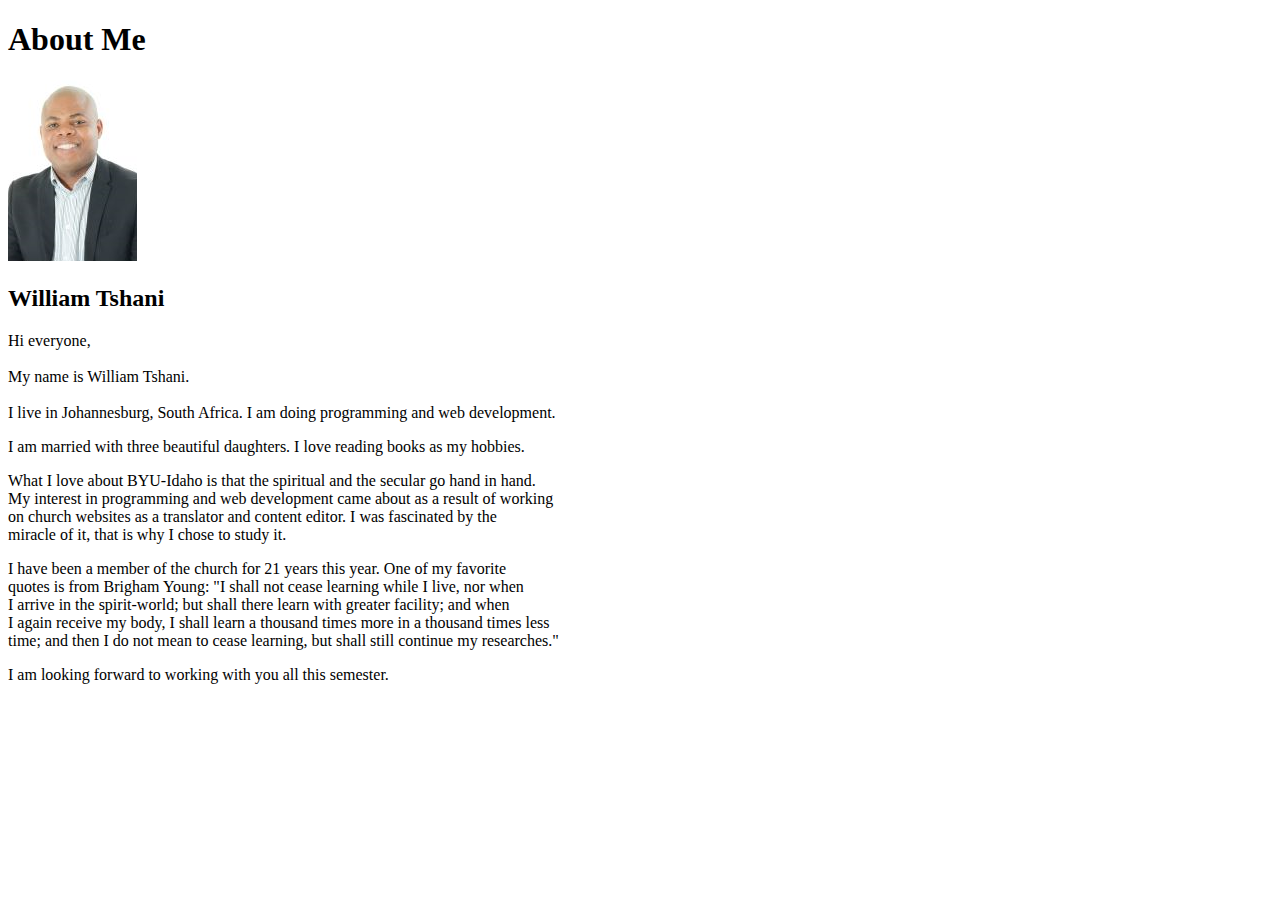
<file: aboutme/index.html>
<!DOCTYPE html>
<html lang="en">
<head>
    <meta charset="UTF-8">
    <meta http-equiv="X-UA-Compatible" content="IE=edge">
    <meta name="viewport" content="width=device-width, initial-scale=1.0">
    <title>All about Me</title>
</head>
<body>
 <h1>About Me</h1>
 <img src="images/me.png" alt="Image of me"/> 
 <h2>William Tshani</h2>
 <p>Hi everyone, </br> </br> My name is William Tshani. </br> </br>I live in Johannesburg, South Africa. I am doing programming and web development.
 <p>I am married with three beautiful daughters. I love reading books as my hobbies.</p>
 <p>What I love about BYU-Idaho is that the spiritual and the secular go hand in hand.</br>
    My interest in programming and web development came about as a result of working </br>
    on church websites as a translator and content editor. I was fascinated by the </br>
    miracle of it, that is why I chose to study it.</p>
 <p>I have been a member of the church for 21 years this year. One of my favorite </br>
    quotes is from Brigham Young: "I shall not cease learning while I live, nor when </br>
    I arrive in the spirit-world; but shall there learn with greater facility; and when </br>
    I again receive my body, I shall learn a thousand times more in a thousand times less</br>
    time; and then I do not mean to cease learning, but shall still continue my researches."</p> 
 <p>I am looking forward to working with you all this semester.</p>
</body>
</html>
</file>
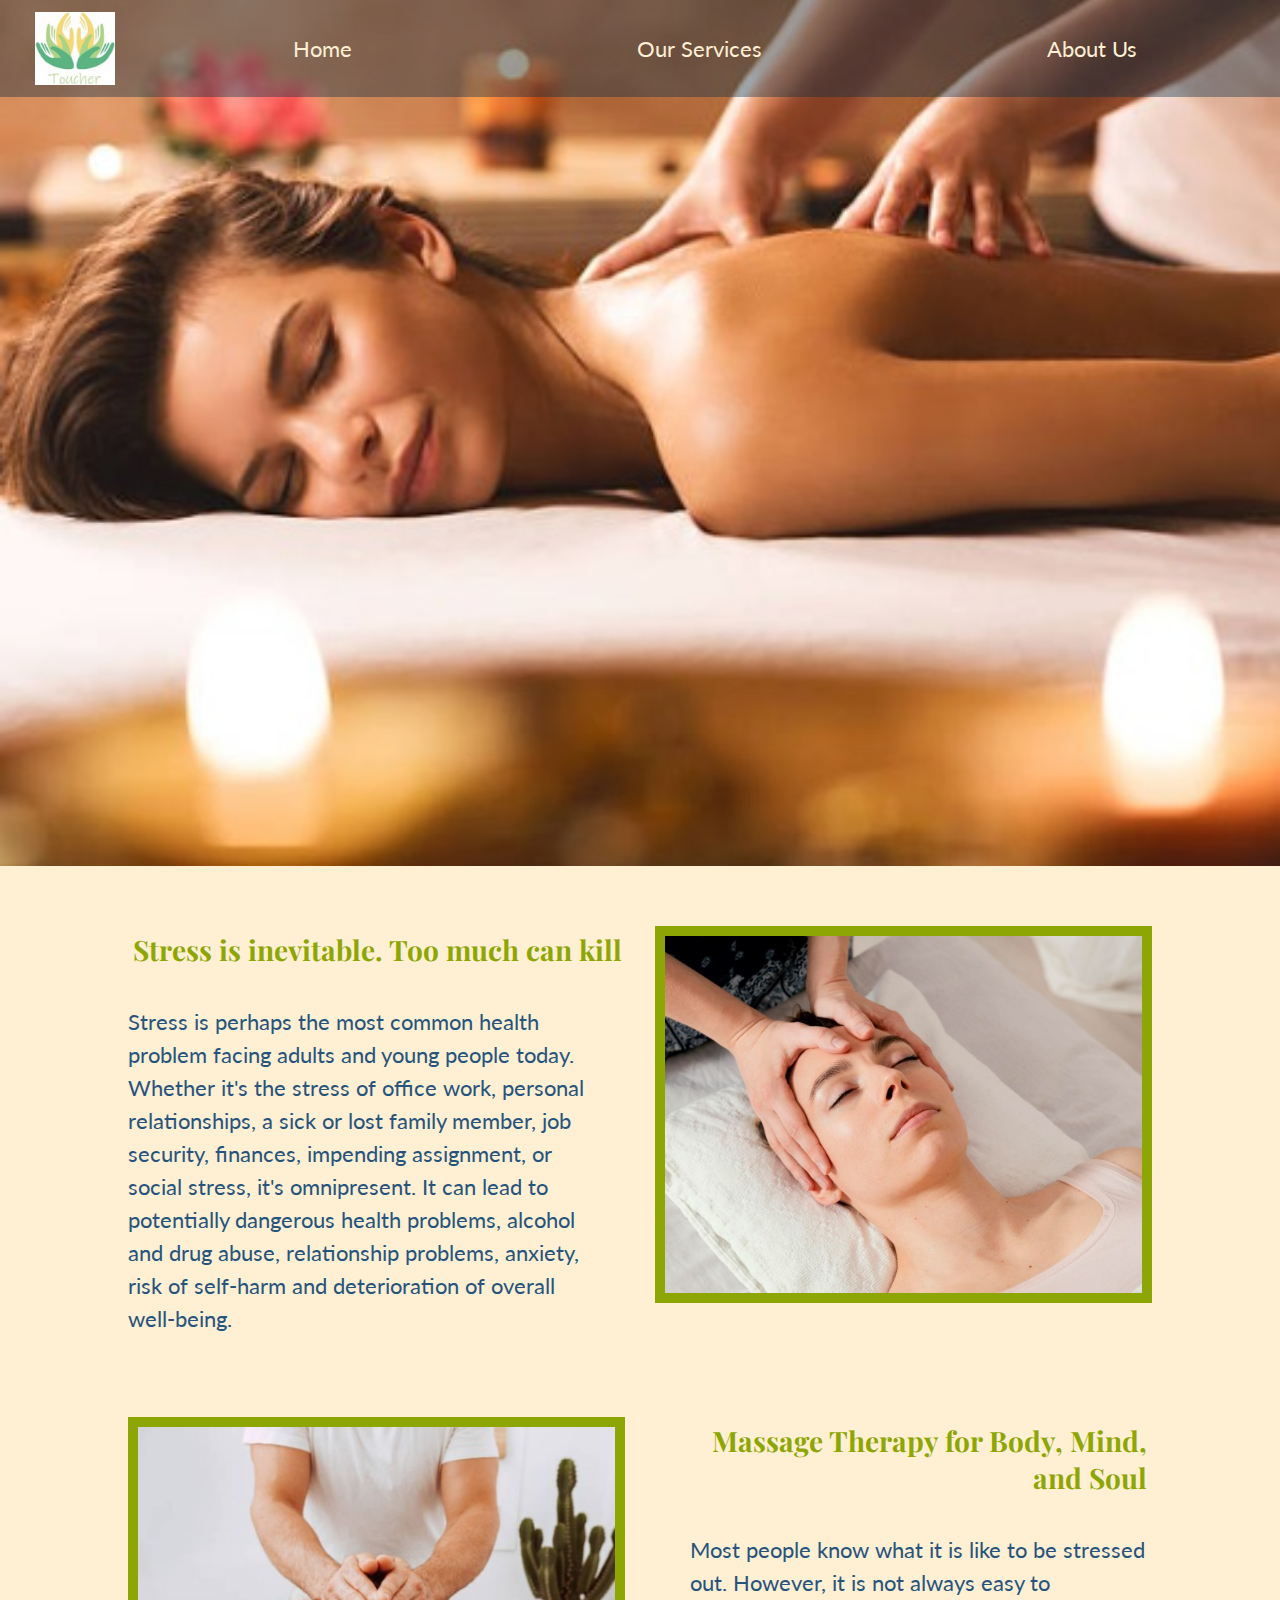
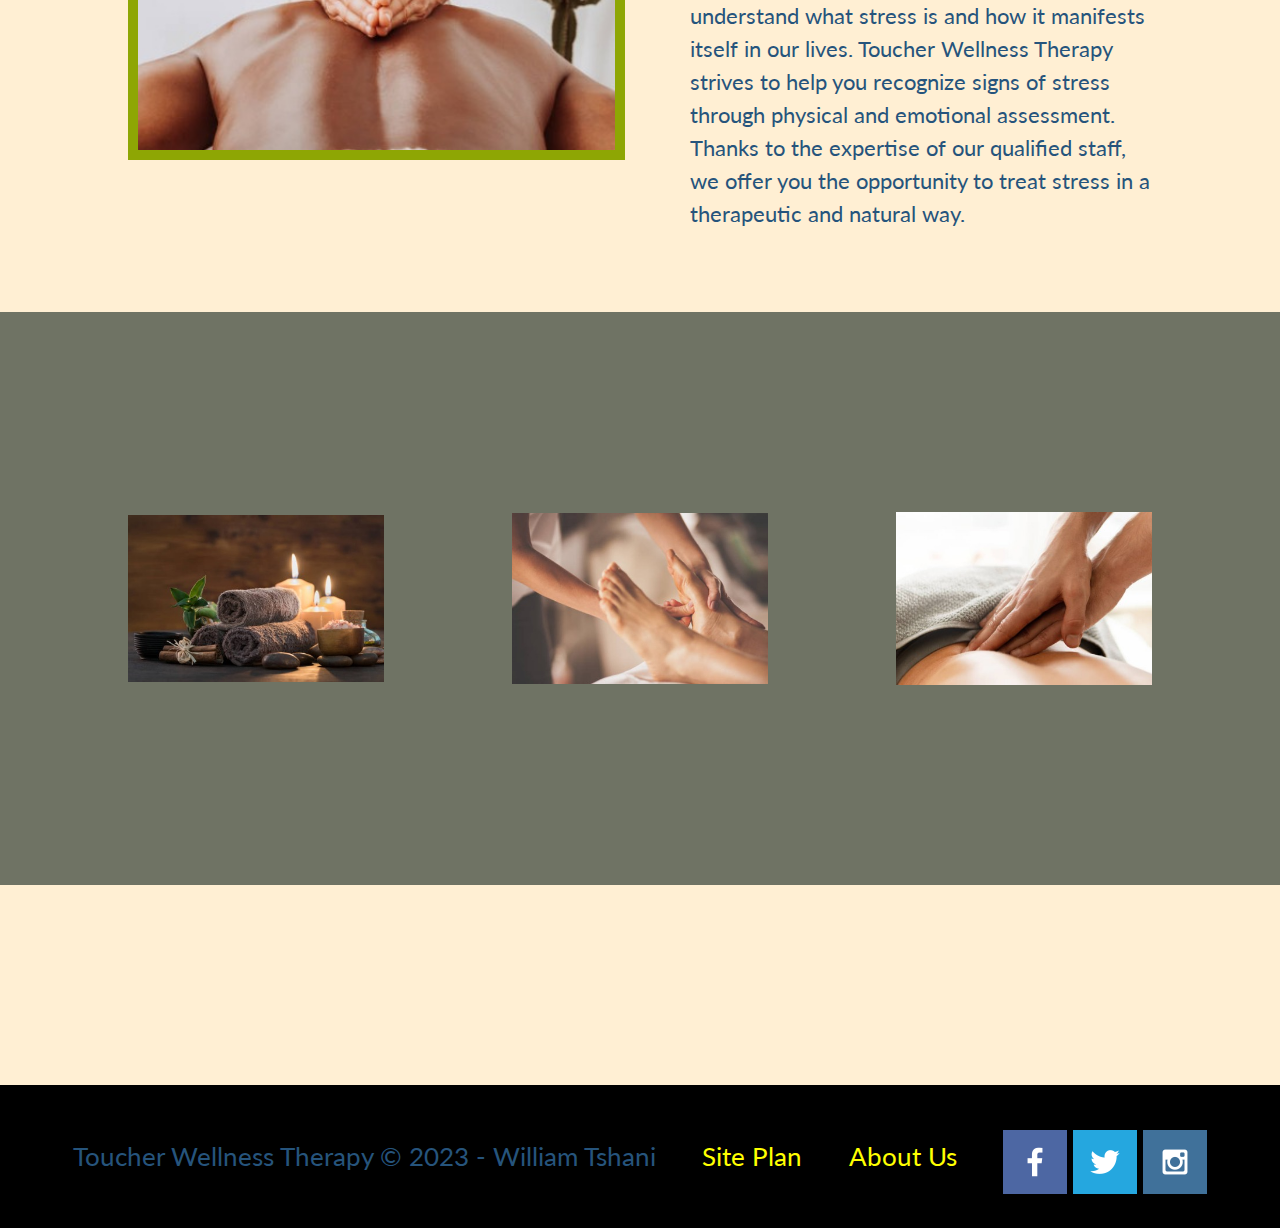
<file: twt/index.html>
<!DOCTYPE html>
<html lang="en">

<head>
    <meta charset="UTF-8">
    <meta http-equiv="X-UA-Compatible" content="IE=edge">
    <meta name="viewport" content="width=device-width, initial-scale=1.0">
    <title>Home</title>
    <link rel="stylesheet" href="styles/twtherapy.css">
</head>

<body>
    <div id="content">
        <header>
            <a id="logo-link" href="index.html">
                <img class="logo" src="images/healinghandslogo.png" alt="Healing Hands Logo">
            </a>
            <nav>
                <a href="index.html">Home</a>
                <a href="ourservices.html">Our Services</a>
                <a href="aboutus.html">About Us</a>
            </nav>
        </header>
        <div class="hero">
            <div class="hero-box">
                <img class="hero-img" src="images/homepage-image1.jpeg"
                    alt="A massage therapist gently working on the upper back">
            </div>
        </div>
        <main class="main-grid bk-color1">
            <section class="sect1">
                <h2>Stress is inevitable. Too much can kill</h2>
                <p>
                    Stress is perhaps the most common health problem facing adults and young people today. Whether it's
                    the stress of office work, personal relationships, a sick or lost family member, job security,
                    finances, impending assignment, or social stress, it's omnipresent. It can lead to potentially
                    dangerous health problems, alcohol and drug abuse, relationship problems, anxiety, risk of self-harm
                    and deterioration of overall well-being.
                </p>
                <img class="subimg1" src="images/homepage-image2.jpeg" alt="A person receiving a head massage">
            </section>
            <section class="sect2">
                <img class="subimg2" src="images/homepage-image3.jpeg" alt="A person receiving a back massage">
                <h2>Massage Therapy for Body, Mind, and Soul</h2>
                <p>
                    Most people know what it is like to be stressed out. However, it is not always easy to understand
                    what stress is and how it manifests itself in our lives. Toucher Wellness Therapy strives to help
                    you recognize signs of stress through physical and emotional assessment. Thanks to the expertise of
                    our qualified staff, we offer you the opportunity to treat stress in a therapeutic and natural way.
                </p>
            </section>
            <div class="card-bkg"></div>
            <img class="sect-img1 card-img" src="images/homepage-image4.jpeg" alt="Towels and other massage essentials">
            <img class="sect-img2 card-img" src="images/homepage-image5.jpeg" alt="A person receiving a foot massage">
            <img class="sect-img3 card-img" src="images/homepage-image6.jpeg"
                alt="A person receiving a lower back massage">
        </main>
        <footer>
            <p>Toucher Wellness Therapy &copy; 2023 - William Tshani</p>
            <p><a href="site-plan-twtherapy.html">Site Plan</a></p>
            <p><a href="aboutus.html">About Us</a></p>
            <div class="social">
                <a href="https://facebook.com" target="_blank">
                    <img src="images/facebook.png" alt="fb icon">
                </a>
                <a href="https://twitter.com" target="_blank">
                    <img src="images/twitter.png" alt="twitter icon">
                </a>
                <a href="https://instagram.com" target="_blank">
                    <img src="images/instagram.png" alt="instagram icon">
                </a>
            </div>
        </footer>
    </div>
</body>

</html>
</file>
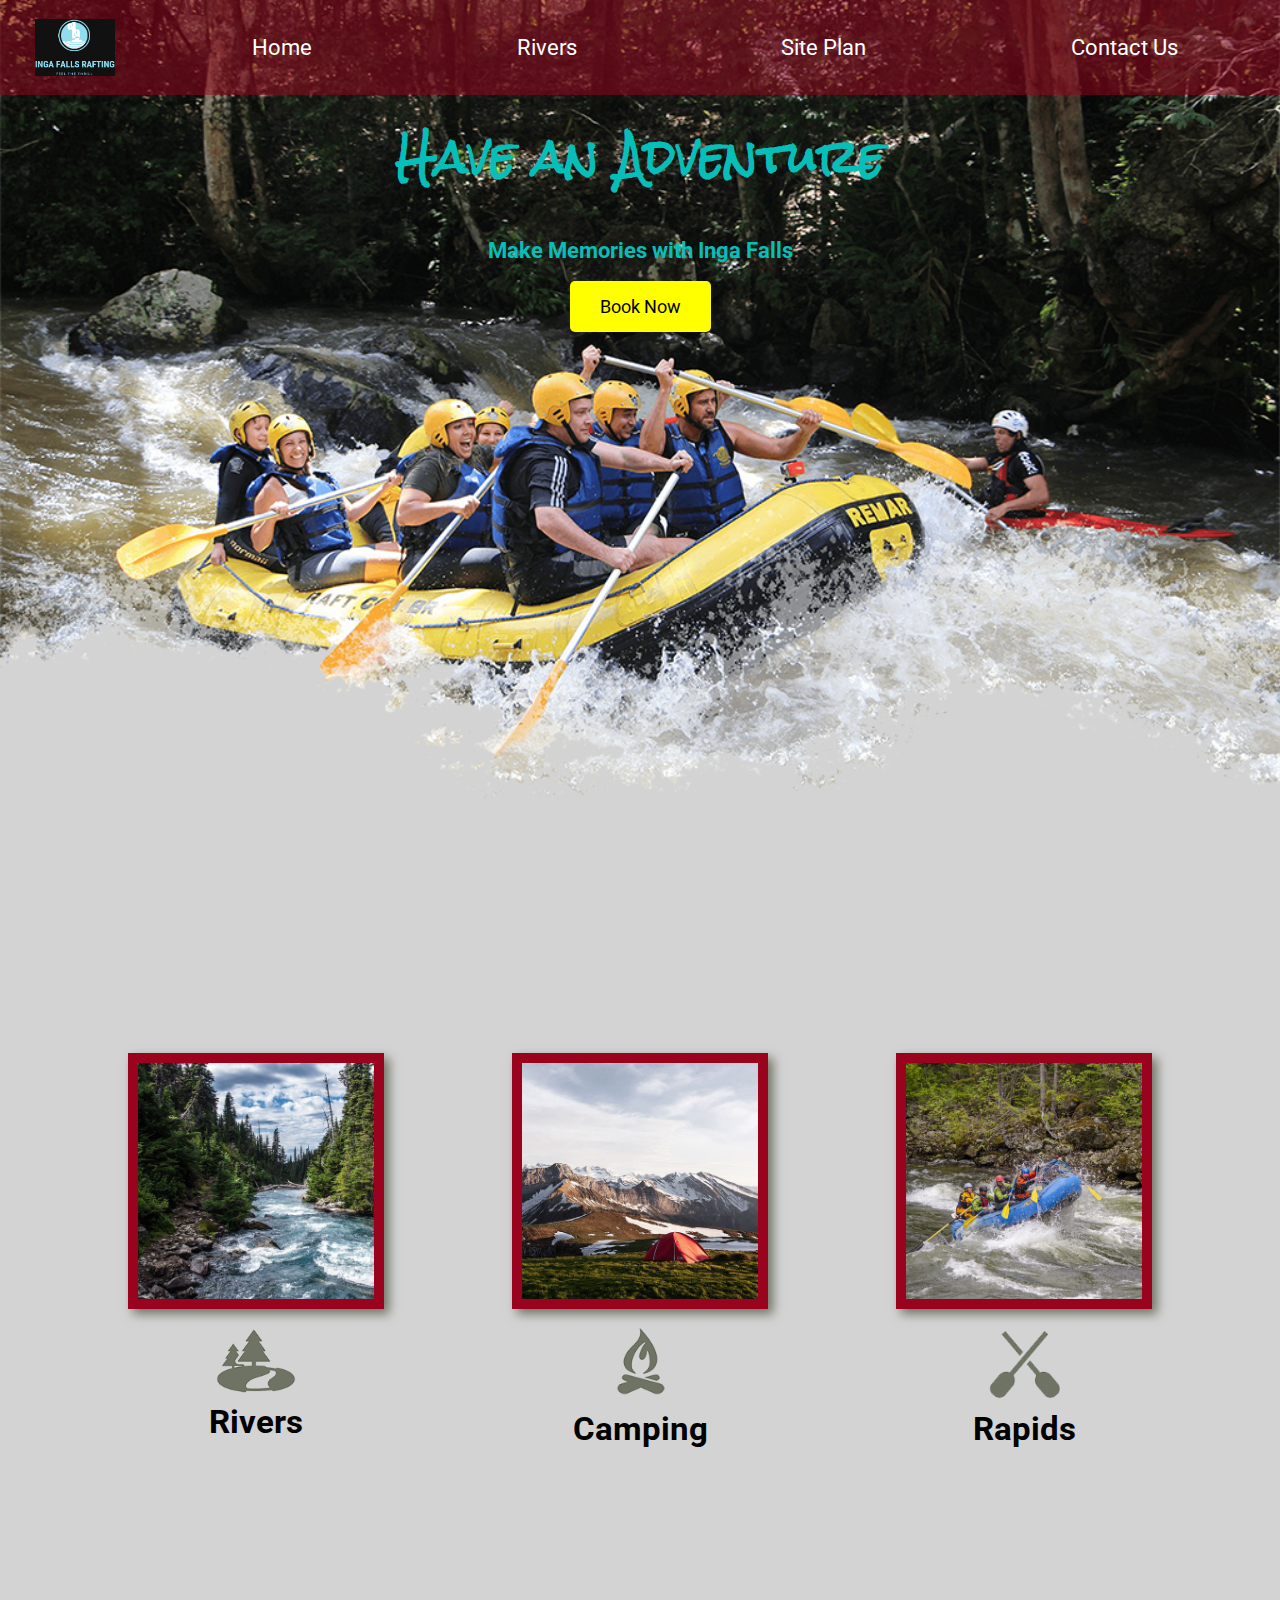
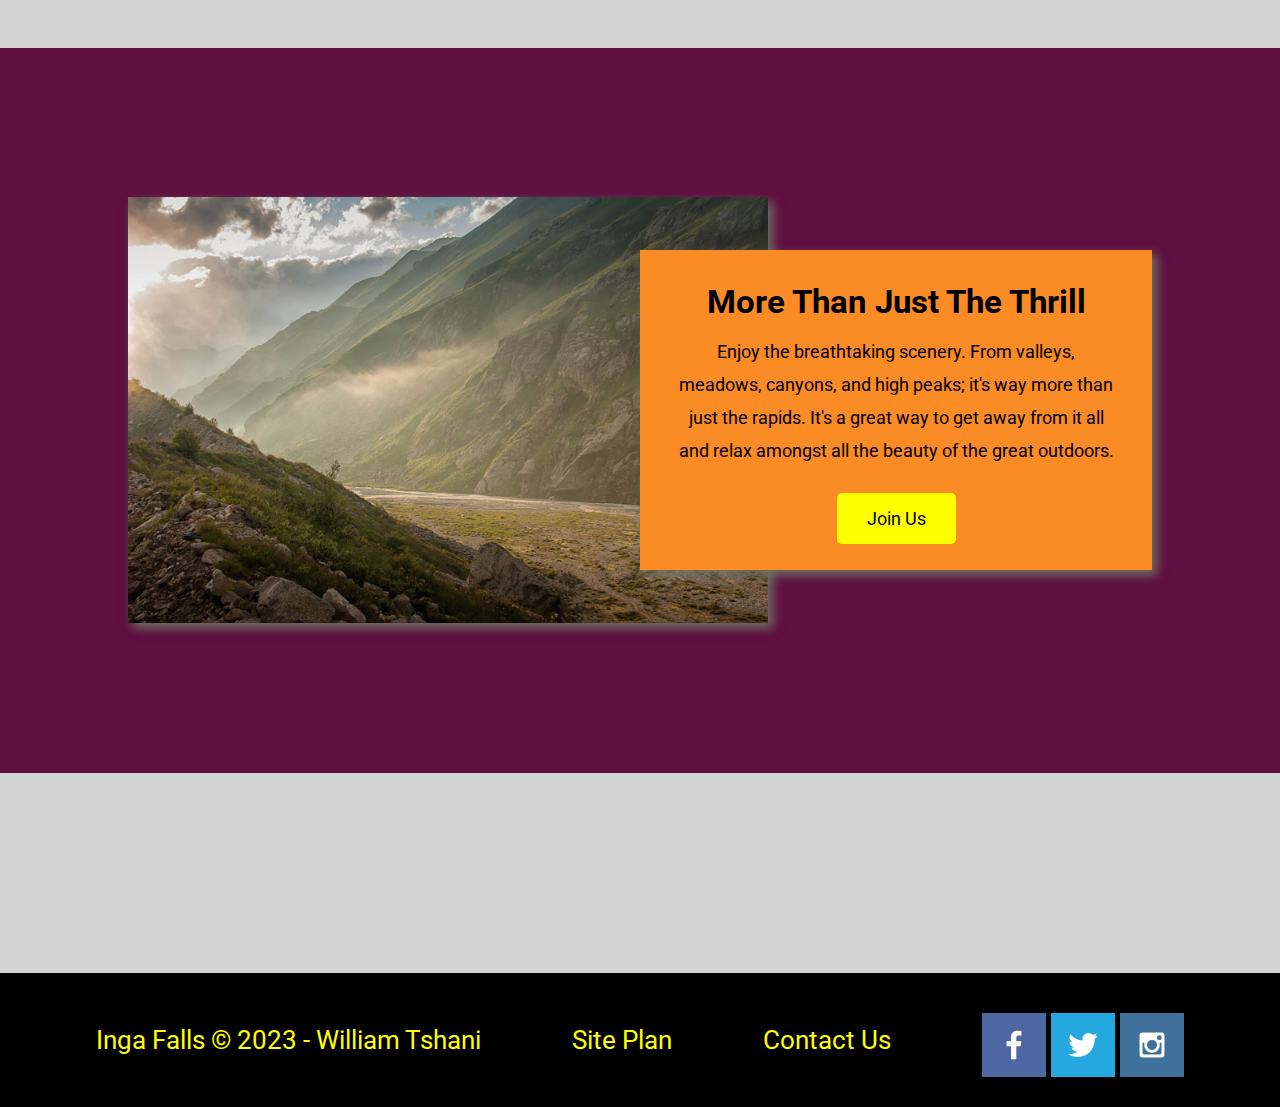
<file: wwr/index.html>
<!DOCTYPE html>
<html lang="en">
<head>
    <meta charset="UTF-8">
    <meta http-equiv="X-UA-Compatible" content="IE=edge">
    <meta name="viewport" content="width=device-width, initial-scale=1.0">
    <title>Whitewater Rafting Vacations | Inga Falls Boating | Home</title>
    <link rel="stylesheet" href="styles/style.css">
    
</head>
<body>
    <div id="content">
        <header>
            <a id="logo_link" href="index.html">
                <img class="logo" src="images/ingafallsraftinglogo.png" alt="Inga Falls Logo Image">
            </a>
            <nav>
                <a href="index.html">Home</a>
                <a href="rivers.html">Rivers</a>
                <a href="site-plan-rafting.html">Site Plan</a>
                <a href="contactus.html">Contact Us</a>
            </nav>        
        </header>
        <div id="hero">
            <div id="hero-box">
                <img id="hero-img" src="images/hero.png" alt="People enjoying rafting">
            </div>
            <section id="hero-msg">
                <h1 class="home-title">Have an Adventure</h1>
                <h4>Make Memories with Inga Falls</h4>
                <div class="button-box">
                    <a class="book" href="contactus.html">Book Now</a>         
                </div>
            </section>        
        </div>
        <main class="home-grid">
            <section class="rivers-card">
                <img class="card-img" src="images/rivers.jpg" alt="river in forest">
                <img class="icon" src="images/river_icon.png" alt="river icon">
                <h2>Rivers</h2>
            </section>
            <section class="camping-card">
                <img class="card-img" src="images/camping.jpg" alt="tent in mountains">
                <img class="icon" src="images/fire_icon.png" alt="fire icon">
                <h2>Camping</h2>
            </section>
            <section class="rapids-card">
                <img class="card-img" src="images/rapids.jpg" alt="rafting boat">
                <img class="icon" src="images/oars.png" alt="oars icon">
                <h2>Rapids</h2>
            </section>
            <div id="background"></div>
            <img class="mountains" src="images/mountains.jpg" alt="Misty mountains">
            <section class="msg">
                <h2>More Than Just The Thrill</h2>
                <p>Enjoy the breathtaking scenery. From valleys, meadows, canyons, and high peaks; it's way more than just the rapids. It's a great way to get away from it all and relax amongst all the beauty of the great outdoors.</p>
                <a class="join" href="rivers.html">Join Us</a>
            </section>
        </main>
        <footer>
            <p>Inga Falls &copy; 2023 - William Tshani</p>
            <p><a href="site-plan-rafting.html">Site Plan</a></p>
            <p><a href="contactus.html">Contact Us</a></p>
            <div class="social">
                <a href="https://facebook.com" target="_blank">
                    <img src="images/facebook.png" alt="fb icon">
                </a>
                <a href="https://twitter.com" target="_blank">
                    <img src="images/twitter.png" alt="twitter icon">
                </a>
                <a href="https://instagram.com" target="_blank">
                    <img src="images/instagram.png" alt="instagram icon">
                </a>
            </div>
        </footer>
    </div>
</body>
</html>
</file>
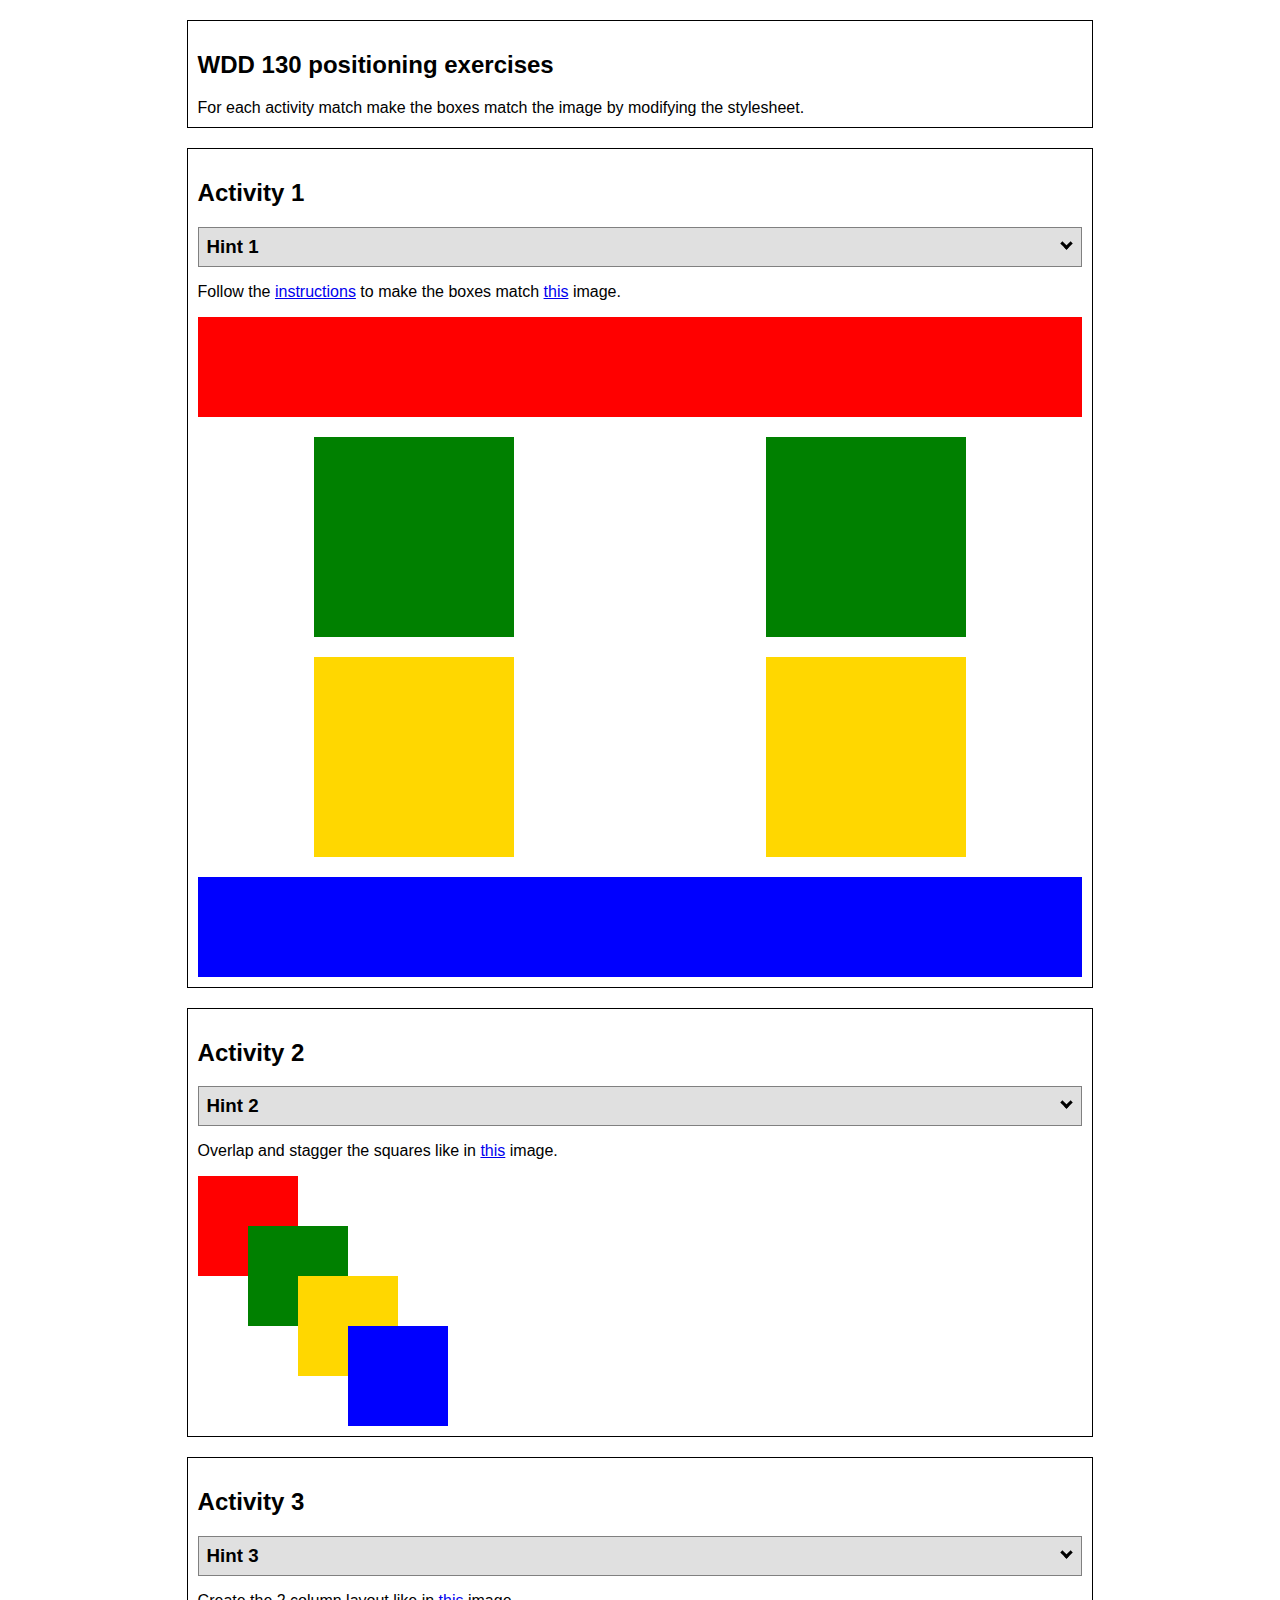
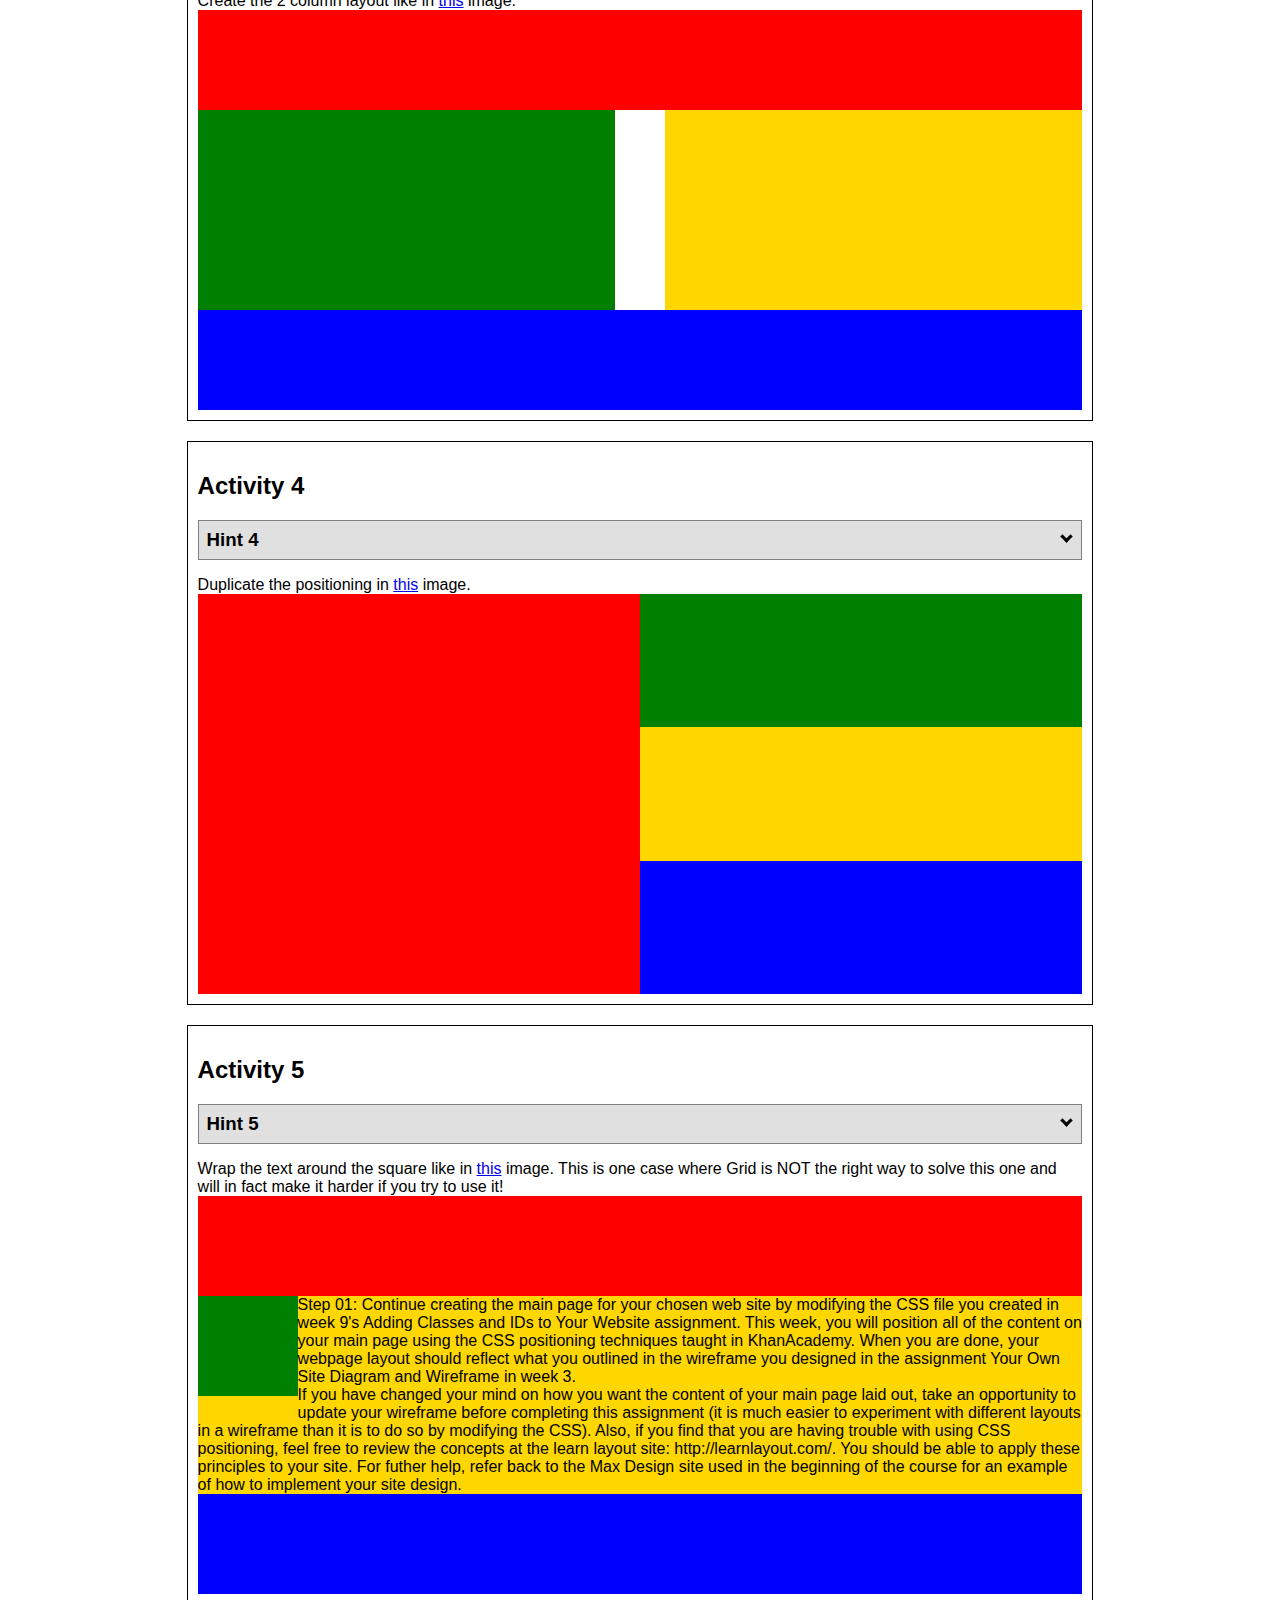
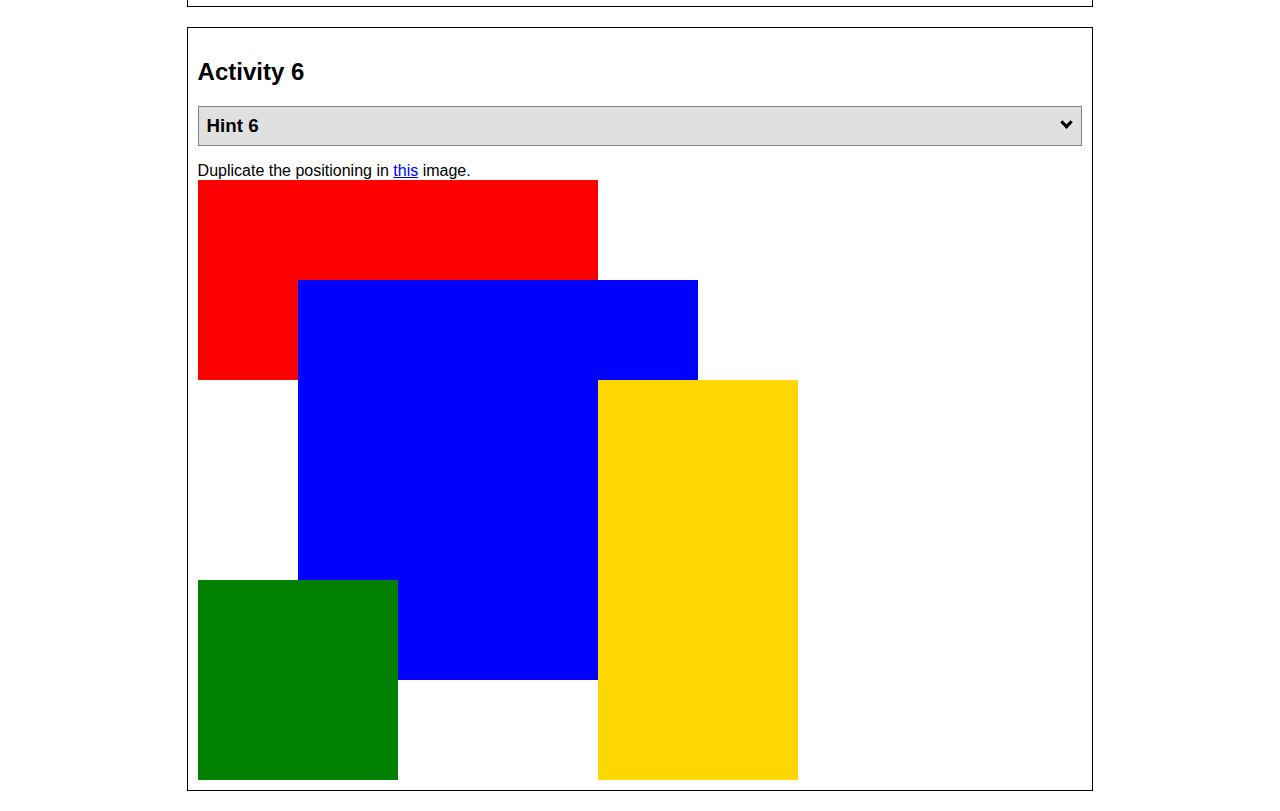
<file: positioning/positioning.html>
<!DOCTYPE html>
<html lang="en">
  <head>
    <!-- HTML - Name: positioning.html -->
    <title>Positioning Activity</title>
    <link rel="stylesheet" type="text/css" href="positionstyles.css" />
  </head>
  <body>
    <div class="activity">
      <h2>WDD 130 positioning exercises</h2>
      For each activity match make the boxes match the image by modifying the stylesheet.</div>
    <div class="activity">
      <h2>Activity 1</h2>
      <section class="hint"><input type="checkbox" ><i></i> <h3>Hint 1</h3><div><p>Check out the <a href="https://byui-wdd.github.io/wdd130/activities/w06-css-positioning.html" target="_blank">activity instructions</a> in Ilearn!</p></div></section>
      <p>Follow the <a href="https://byui-wdd.github.io/wdd130/activities/w06-css-positioning.html" target="_blank">instructions</a> to make the boxes match  <a href="https://byui-wdd.github.io/wdd130/images/example1.png" target="_blank">this</a> image.</p>
      <div class="content1" >
        <div class="red1" ></div>
        <div class="green1" ></div>
        <div class="green1" ></div>
        <div class="yellow1"></div>
        <div class="yellow1"></div>
        <div class="blue1"></div>
      </div>
    </div>
    <div class="activity">
      <h2>Activity 2</h2>
      <section class="hint"><input type="checkbox" > <h3>Hint 2</h3><i></i><div>
      <ul>
      <li>grid-template-columns: 50px 50px 50px 50px 50px </li></ul></div></section>
      <p>Overlap and stagger the squares like in <a href="https://byui-wdd.github.io/wdd130/images/example2.png" target="_blank">this</a> image.</p>
      <div class="content2" >
        <div class="red2" ></div>
        <div class="green2" ></div>
        <div class="yellow2"></div>
        <div class="blue2"></div>
      </div>
    </div>
    <div class="activity">
      <h2>Activity 3</h2>
      <section class="hint"><input type="checkbox" > <h3>Hint 3</h3><i></i><div><p>This one is going to be best solved with CSS Grid. Remember to make the boxes the right width first...then start moving them around. </p><h4>Properties used:</h4><ul><li>display:grid;</li><li>grid-template-columns:</li><li>grid-column-gap:</li>
        <li>grid-column:</li>  </ul></div></section>
      Create the 2 column layout like in <a href="https://byui-wdd.github.io/wdd130/images/example3.png" target="_blank">this</a>  image.
      <div class="content3" >
        <div class="red3" ></div>
        <div class="green3" ></div>
        <div class="yellow3"></div>
        <div class="blue3"></div>
      </div>
    </div>
    <div class="activity">
      <h2>Activity 4</h2>
      <section class="hint"><input type="checkbox" > <h3>Hint 4</h3><i></i><div><p>For the others we have been primarily concerned with width. For this one you will need to adjust height as well. </p><h4>Properties used:</h4><ul><li>display:grid;</li><li>grid-template-columns:</li><li>grid-row:</li></ul></div></section>
      Duplicate the positioning in <a href="https://byui-wdd.github.io/wdd130/images/example4.png" target="_blank">this</a> image. 
      <div class="content4" >
        <div class="red4" ></div>
        <div class="green4" ></div>
        <div class="yellow4"></div>
        <div class="blue4"></div>
      </div>
    </div>

    <div class="activity">
      <h2>Activity 5</h2>
      <section class="hint"><input type="checkbox" > <h3>Hint 5</h3><i></i><div><p>Grid is <strong>not</strong> the right way to do this.  In fact there is only one way to really do that...and that is with float. Remember that we float the thing we want the text to wrap around.  Also remember to start by making all the shapes the right size and shape.</p><h4>Properties used:</h4><ul><li>float: left;</li></ul></div></section>
      Wrap the text around the square like in <a href="https://byui-wdd.github.io/wdd130/images/example5.png" target="_blank">this</a> image. This is one case where Grid is NOT the right way to solve this one and will in fact make it harder if you try to use it!
      <div class="content5" >
        <div class="red5" ></div>
        <div class="green5" ></div>
        <div class="yellow5">Step 01: Continue creating the main page for your chosen web site by modifying the CSS file you created in week 9's Adding Classes and IDs to Your Website assignment. This week, you will position all of the content on your main page using the CSS positioning techniques taught in KhanAcademy. When you are done, your webpage layout should reflect what you outlined in the wireframe you designed in the assignment Your Own Site Diagram and Wireframe in week 3. <br />
          If you have changed your mind on how you want the content of your main page laid out, take an opportunity to update your wireframe before completing this assignment (it is much easier to experiment with different layouts in a wireframe than it is to do so by modifying the CSS). Also, if you find that you are having trouble with using CSS positioning, feel free to review the concepts at the learn layout site: http://learnlayout.com/. You should be able to apply these principles to your site. For futher help, refer back to the Max Design site used in the beginning of the course for an example of how to implement your site design.</div>
        <div class="blue5"></div>
      </div>
    </div>
    <div class="activity">
      <h2>Activity 6</h2>
      <section class="hint"><input type="checkbox" > <h3>Hint 6</h3><i></i><div><p>This one is all about visualizing the grid behind the layout. If you are having a hard time doing that first: all the sizes are even multiples of 100, and second here is another example with the lines drawn: <a href="https://byui-wdd.github.io/wdd130/images/example6-hint.png" target="_blank">example 6 with lines</a>. For this one you will find it easiest if you use px for the column width. You can also use <kbd>z-index</kbd> to control the element layering.    </p><h4>Properties used:</h4><ul><li>display:grid;</li><li>grid-template-columns:</li><li>grid-column:</li><li>grid-row:</li><li><a href="https://www.w3schools.com/cssref/pr_pos_z-index.asp" target="_blank">z-index:</a></li></ul></div></section>
      Duplicate the positioning in <a href="https://byui-wdd.github.io/wdd130/images/example6.png" target="_blank">this</a> image.
      <div class="content6" >
        <div class="red6" ></div>
        <div class="green6" ></div>
        <div class="yellow6"></div>
        <div class="blue6"></div>
      </div>
    </div>
  </body>
</html>
</file>
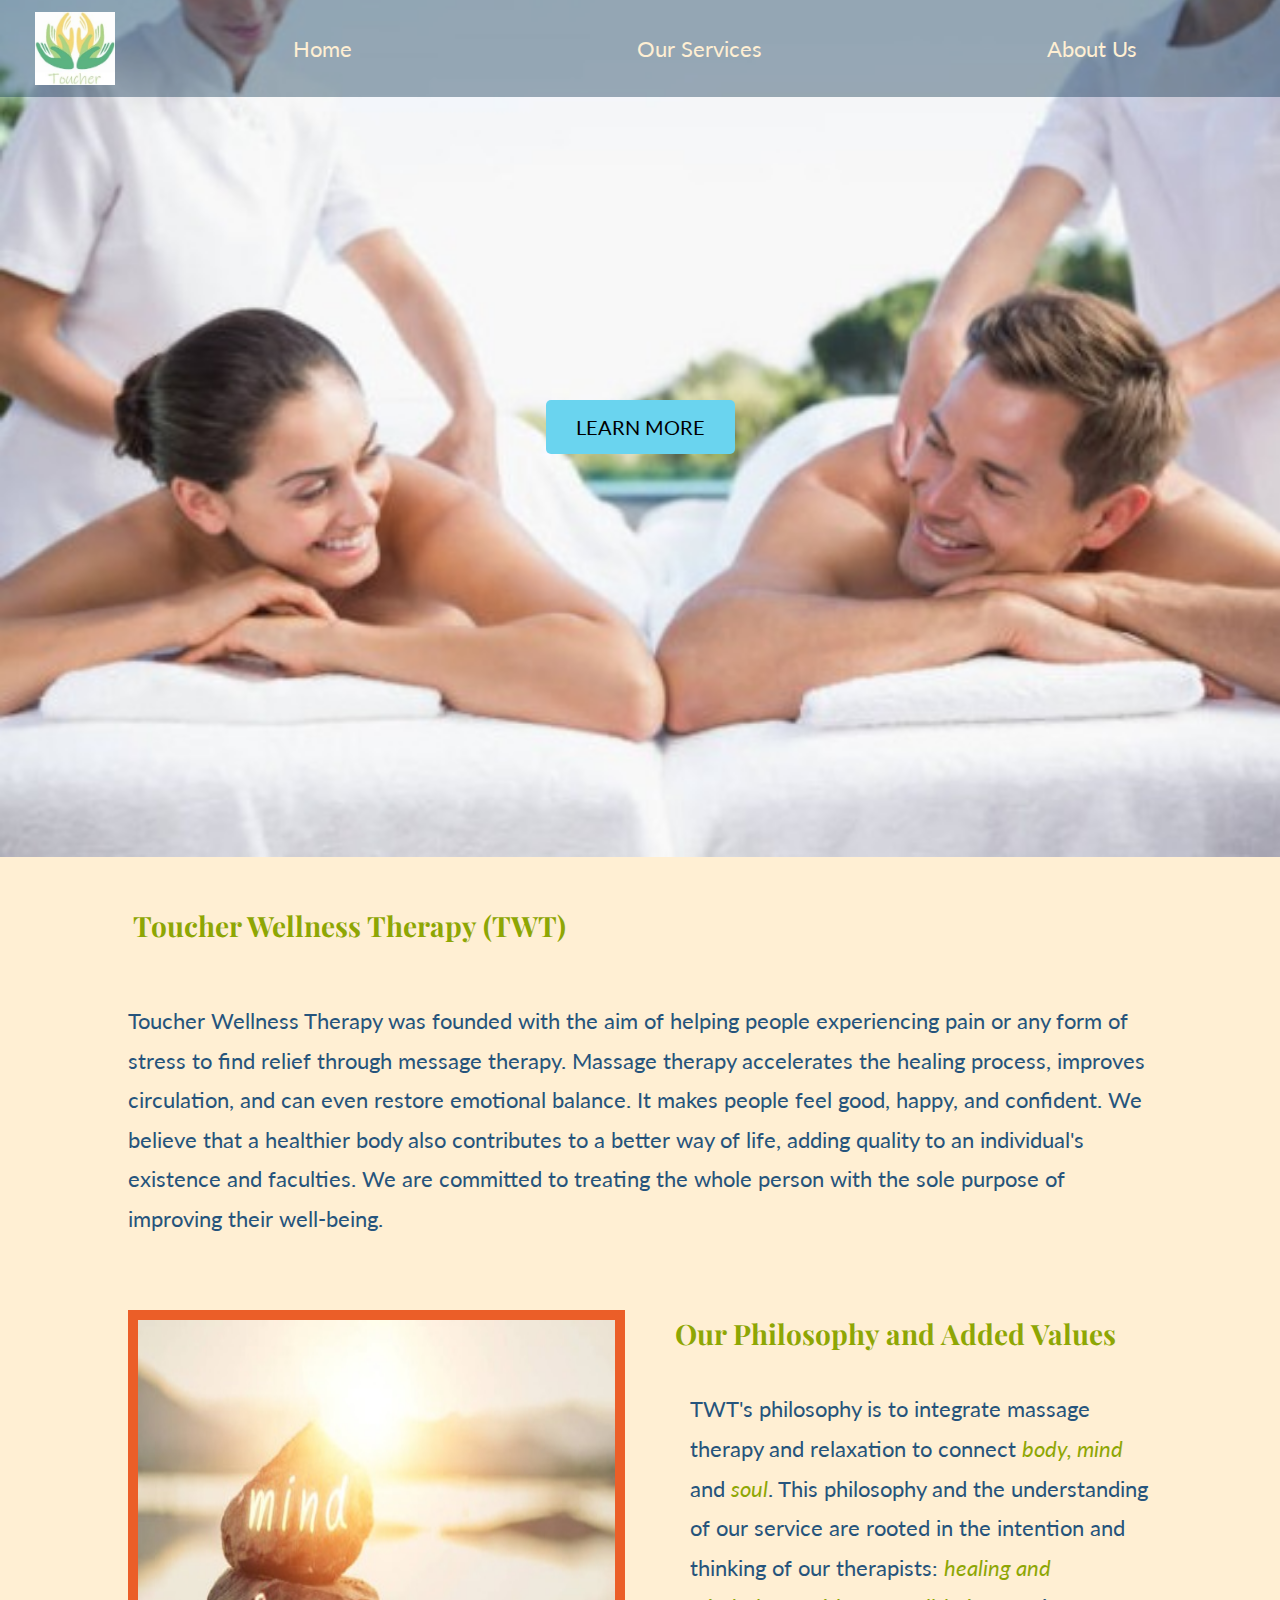
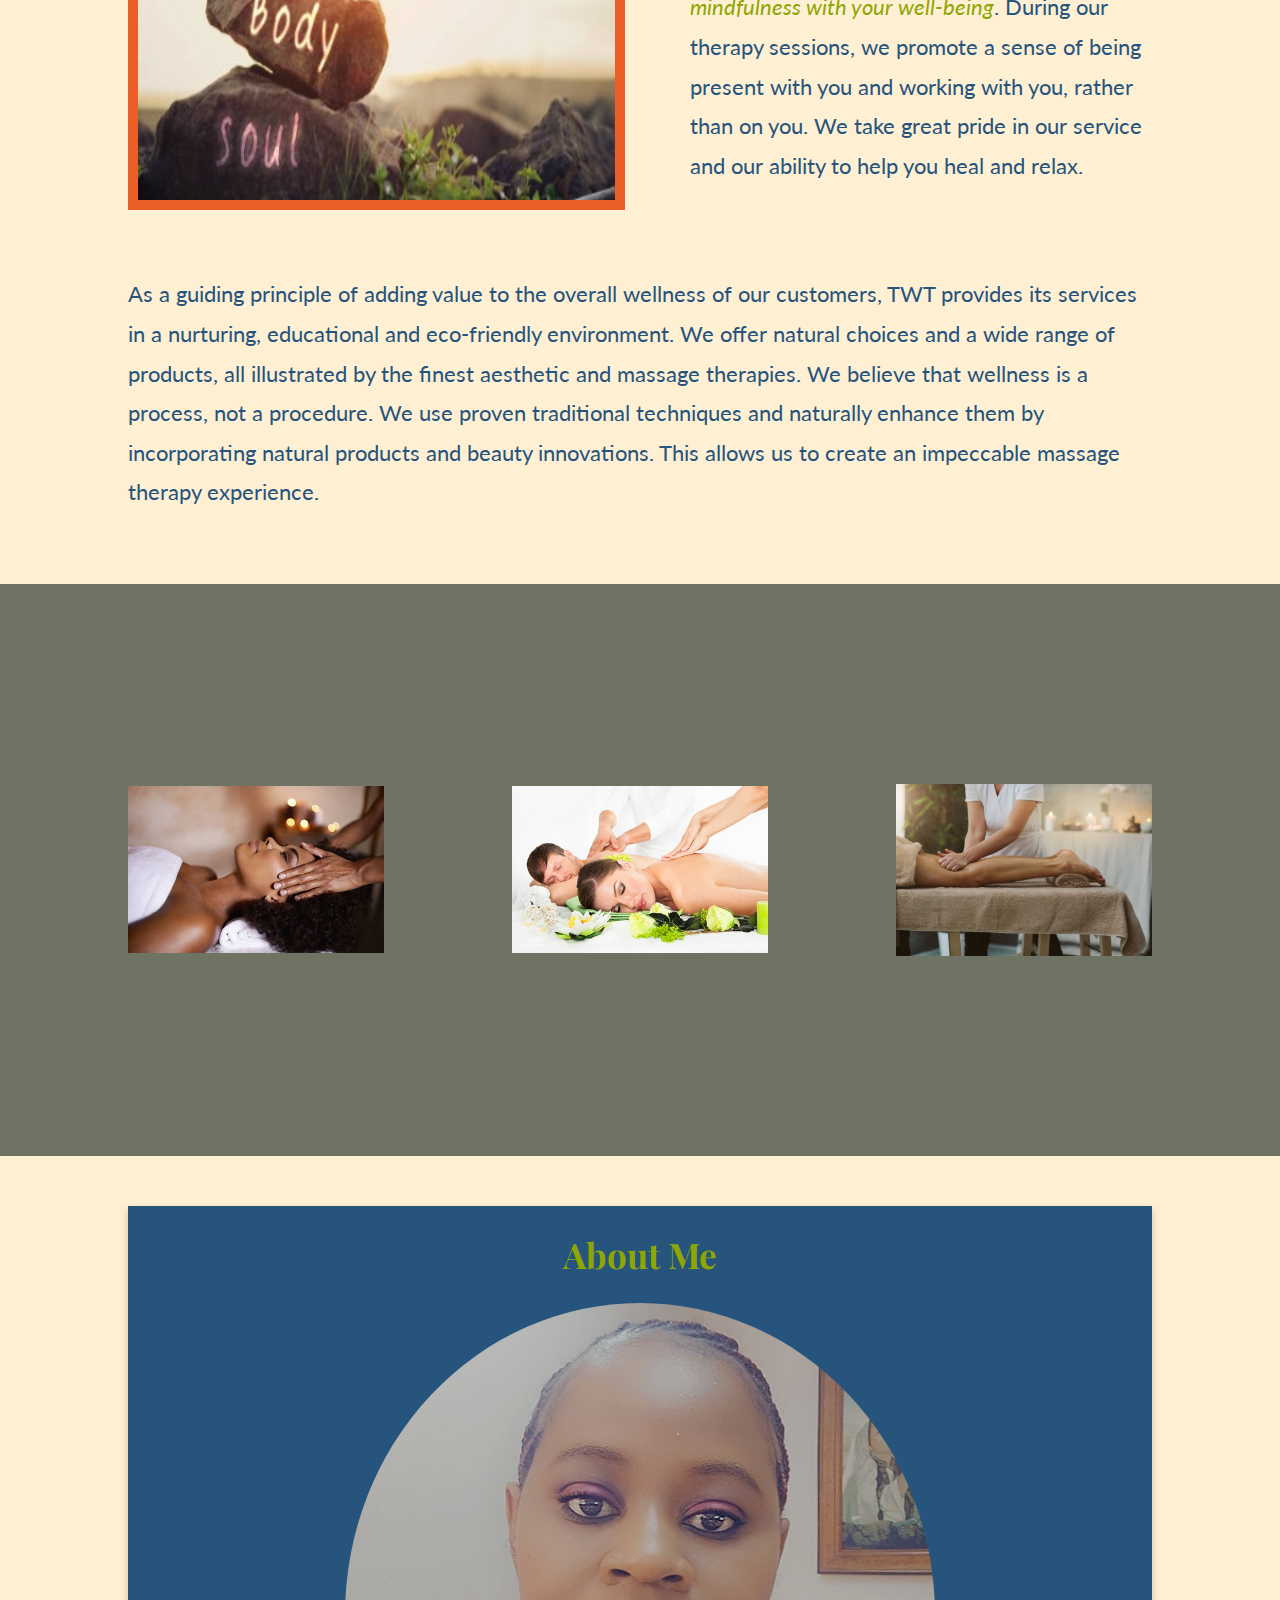
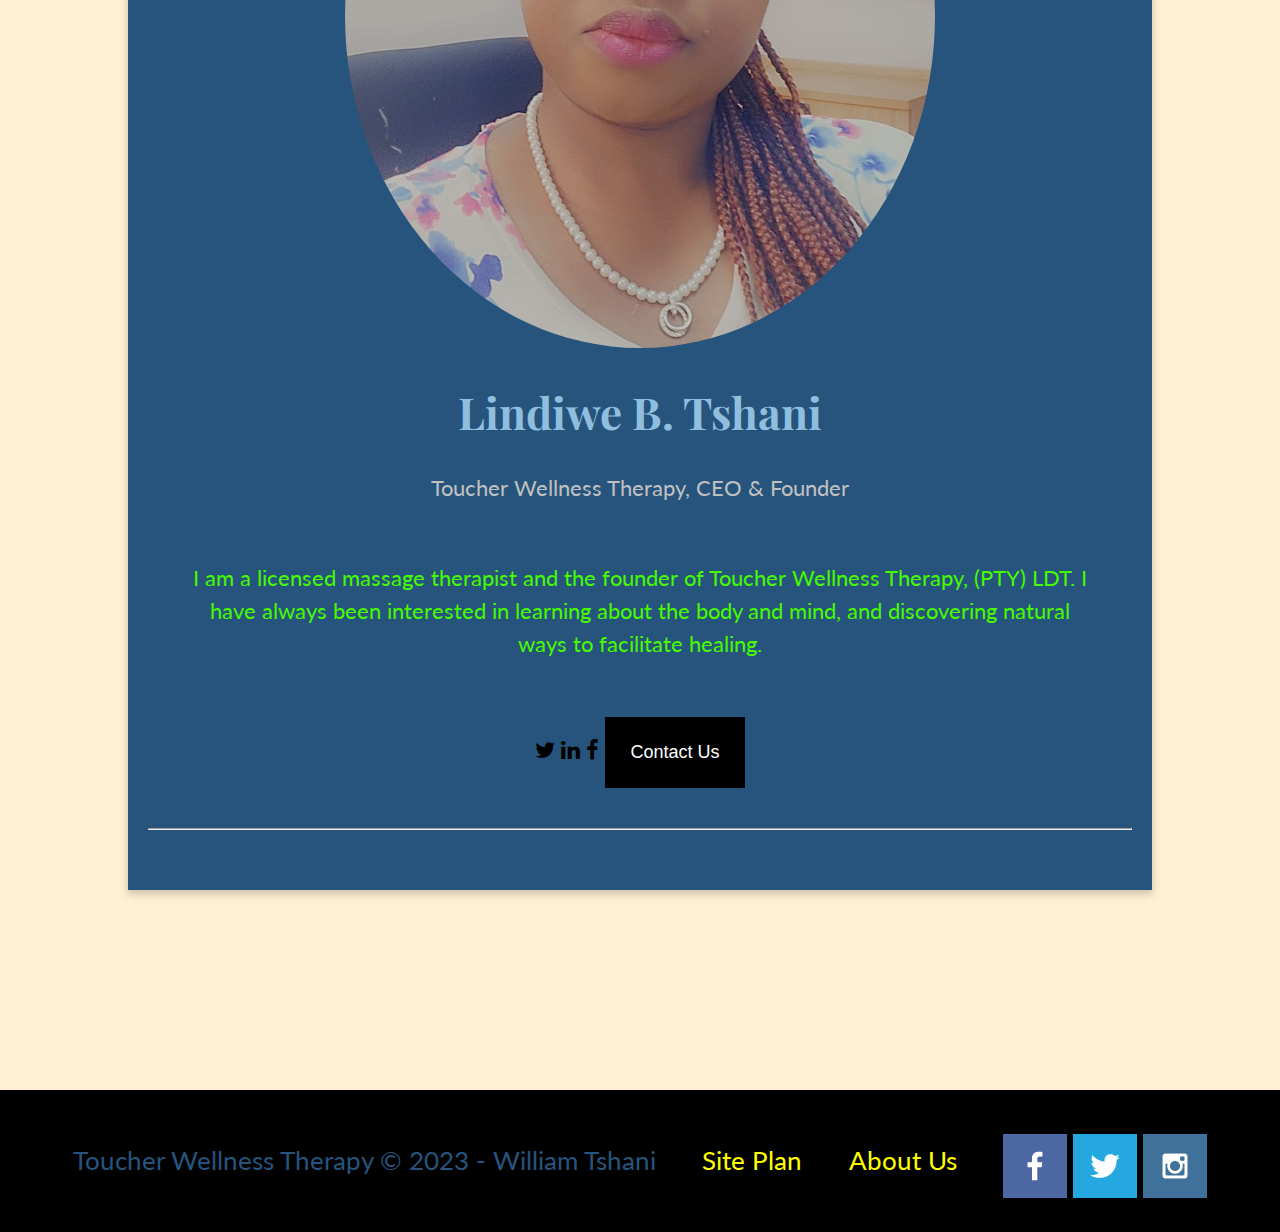
<file: twt/aboutus.html>
<!DOCTYPE html>
<html lang="en">

<head>
    <meta charset="UTF-8">
    <meta http-equiv="X-UA-Compatible" content="IE=edge">
    <meta name="viewport" content="width=device-width, initial-scale=1.0">
    <title>About Us</title>
    <link rel="stylesheet" href="styles/twtherapy.css">
    <link rel="stylesheet" href="https://cdnjs.cloudflare.com/ajax/libs/font-awesome/4.7.0/css/font-awesome.min.css">
</head>

<body>
    <div id="content">
        <div id="feedback"></div>
        <header>
            <a id="logo-link" href="index.html">
                <img class="logo" src="images/healinghandslogo.png" alt="Healing Hands Logo">
            </a>
            <nav>
                <a href="index.html">Home</a>
                <a href="ourservices.html">Our Services</a>
                <a href="aboutus.html">About Us</a>
            </nav>
        </header>
        <div class="hero">
            <div class="hero-box">
                <img class="hero-img" src="images/aboutus-image1.jpeg"
                    alt="A couple experiencing happiness during a massage therapy session">
            </div>
            <div class="button-box about-btn-1">
                <a class="learnmore-box" href="ourservices.html">LEARN MORE</a>
            </div>
        </div>
        <main class="main-grid">
            <section class="abtus-sect">
                <h2>Toucher Wellness Therapy (TWT)</h2>
                <p>
                    Toucher Wellness Therapy was founded with the aim of helping people experiencing pain or any form of
                    stress to find relief through message therapy. Massage therapy accelerates the healing process,
                    improves circulation, and can even restore emotional balance. It makes people feel good, happy, and
                    confident. We believe that a healthier body also contributes to a better way of life, adding quality
                    to an individual's existence and faculties. We are committed to treating the whole person with the
                    sole purpose of improving their well-being.
                </p>
            </section>
            <section class="abtus-sect1">
                <img class="abtus-img" src="images/aboutus-image2.jpeg" alt="Rocks with a message Mind, Body, Soul">
                <h2>Our Philosophy and Added Values</h2>
                <p class="abtus-para1">
                    TWT's philosophy is to integrate massage therapy and relaxation to connect <span
                        class="emphasis">body, mind</span> and <span class="emphasis">soul</span>. This philosophy and
                    the understanding of our service are rooted in the intention and thinking of our therapists: <span
                        class="emphasis">healing and mindfulness with your well-being</span>. During our therapy
                    sessions, we promote a sense of being present with you and working with you, rather than on you. We
                    take great pride in our service and our ability to help you heal and relax.
                </p>
                <p class="abtus-para2">
                    As a guiding principle of adding value to the overall wellness of our customers, TWT provides its
                    services in a nurturing, educational and eco-friendly environment. We offer natural choices and a
                    wide range of products, all illustrated by the finest aesthetic and massage therapies. We believe
                    that wellness is a process, not a procedure. We use proven traditional techniques and naturally
                    enhance them by incorporating natural products and beauty innovations. This allows us to create an
                    impeccable massage therapy experience.
                </p>
            </section>
            <div class="card-bkg"></div>
            <img class="sect-img1 card-img" src="images/aboutus-image4.jpeg" alt="A person receiving a head massage">
            <img class="sect-img2 card-img" src="images/aboutus-image5.jpeg"
                alt="A couple receiving a upper back and shoulder massage">
            <img class="sect-img3 card-img" src="images/aboutus-image6.jpeg" alt="A person receiving thigh massage">
            <div class="card">
                <h2 class="aboutme">About Me</h2>
                <img class="profile" src="images/twt-ceo-founder.png" alt="Brenda Tshani">
                <h1 class="name">Lindiwe B. Tshani</h1>
                <p class="title">Toucher Wellness Therapy, CEO & Founder</p>
                <p class="paragraph">I am a licensed massage therapist and the founder of Toucher Wellness Therapy,
                    (PTY) LDT.
                    I have always been interested in learning about the body and mind, and discovering natural ways to
                    facilitate healing.
                </p>
                <a href="https://twitter.com" target="_blank"><i class="fa fa-twitter"></i></a>
                <a href="https://linkedin.com" target="_blank"><i class="fa fa-linkedin"></i></a>
                <a href="https://facebook.com " target="_blank"><i class="fa fa-facebook"></i></a>
                <button id="myBtn" class="modal-btn">Contact Us</button>
                <hr class="about-hr">

            </div>
        </main>
        <footer>
            <p>Toucher Wellness Therapy &copy; 2023 - William Tshani</p>
            <p><a href="site-plan-twtherapy.html">Site Plan</a></p>
            <p><a href="aboutus.html">About Us</a></p>
            <div class="social">
                <a href="https://facebook.com" target="_blank">
                    <img src="images/facebook.png" alt="fb icon">
                </a>
                <a href="https://twitter.com" target="_blank">
                    <img src="images/twitter.png" alt="twitter icon">
                </a>
                <a href="https://instagram.com" target="_blank">
                    <img src="images/instagram.png" alt="instagram icon">
                </a>
            </div>
        </footer>
    </div>
    <div id="modal1" class="modal">
        <form class="modal-content" action="/my-handling-form-page"
            method="post">
            <span class="close">Close</span>
            <fieldset class="fielset-grid">
                <legend>Contact Us</legend>
                <div class="field-grid">
                    <label for="name">Full name:</label>
                    <input type="text" id="name" name="user_name" autocomplete="name">
                </div>
                <div class="field-grid">
                    <label for="mail">E-mail address:</label>
                    <input type="email" id="mail" name="user_email" autocomplete="email">
                </div>
                <div class="field-grid">
                    <label for="question">Your question?</label>
                    <textarea id="question" name="user_question" rows="5"></textarea>
                </div>
                <button class="modal-btn" type="submit">Send</button>
            </fieldset>

        </form>
    </div>
    <script>
        // Get the modal
        let modal = document.getElementById("modal1");
        let modalDisplay = document.getElementsByClassName("modal")[0];

        // Get the button that opens the modal
        let btn = document.getElementById("myBtn");

        // Get the <span> element that closes the modal
        let span = document.getElementsByClassName("close")[0];

        // When the user clicks the button, open the modal
        btn.onclick = function () {
            modalDisplay.style.visibility = "visible";
        }

        // When the user clicks on <span> (x), close the modal
        span.onclick = function () {
            modalDisplay.style.visibility = "hidden";
        }

        // When the user clicks anywhere outside of the modal, close it
        window.onclick = function (event) {
            if (event.target == modal) {
                modalDisplay.style.visibility = "hidden";
            }
        }

    </script>
    <script>
        // get the feedback div element so we can do something with it.
        const feedbackElement = document.getElementById('feedback');
        // get the form so we can read what was entered in it.
        const formElement = document.forms[0];

        // add a 'listener' to wait for a submission of our form. When that happens run the code below.
        formElement.addEventListener('submit', function (e) {
            // stop the form from doing the default action
            e.preventDefault();
            // set the contents of our feedback element to a message letting the user know the form was submitted successfully. Notice that we pull the name that was entered in the form to personalize the message!
            feedbackElement.innerHTML = 'Hello ' + formElement.user_name.value + '! Thank you for your message. We will get back with you as soon as possible!';
            // make the feedback element visible.
            feedbackElement.style.display = "block";
            // add a class to move everything down so our message doesn't cover it.
            document.body.classList.toggle('moveDown');
            document.getElementsByClassName("modal")[0].style.visibility = "hidden";
            window.scroll({ top: 0, behavior: 'smooth' });

        });
    </script>
</body>

</html>
</file>
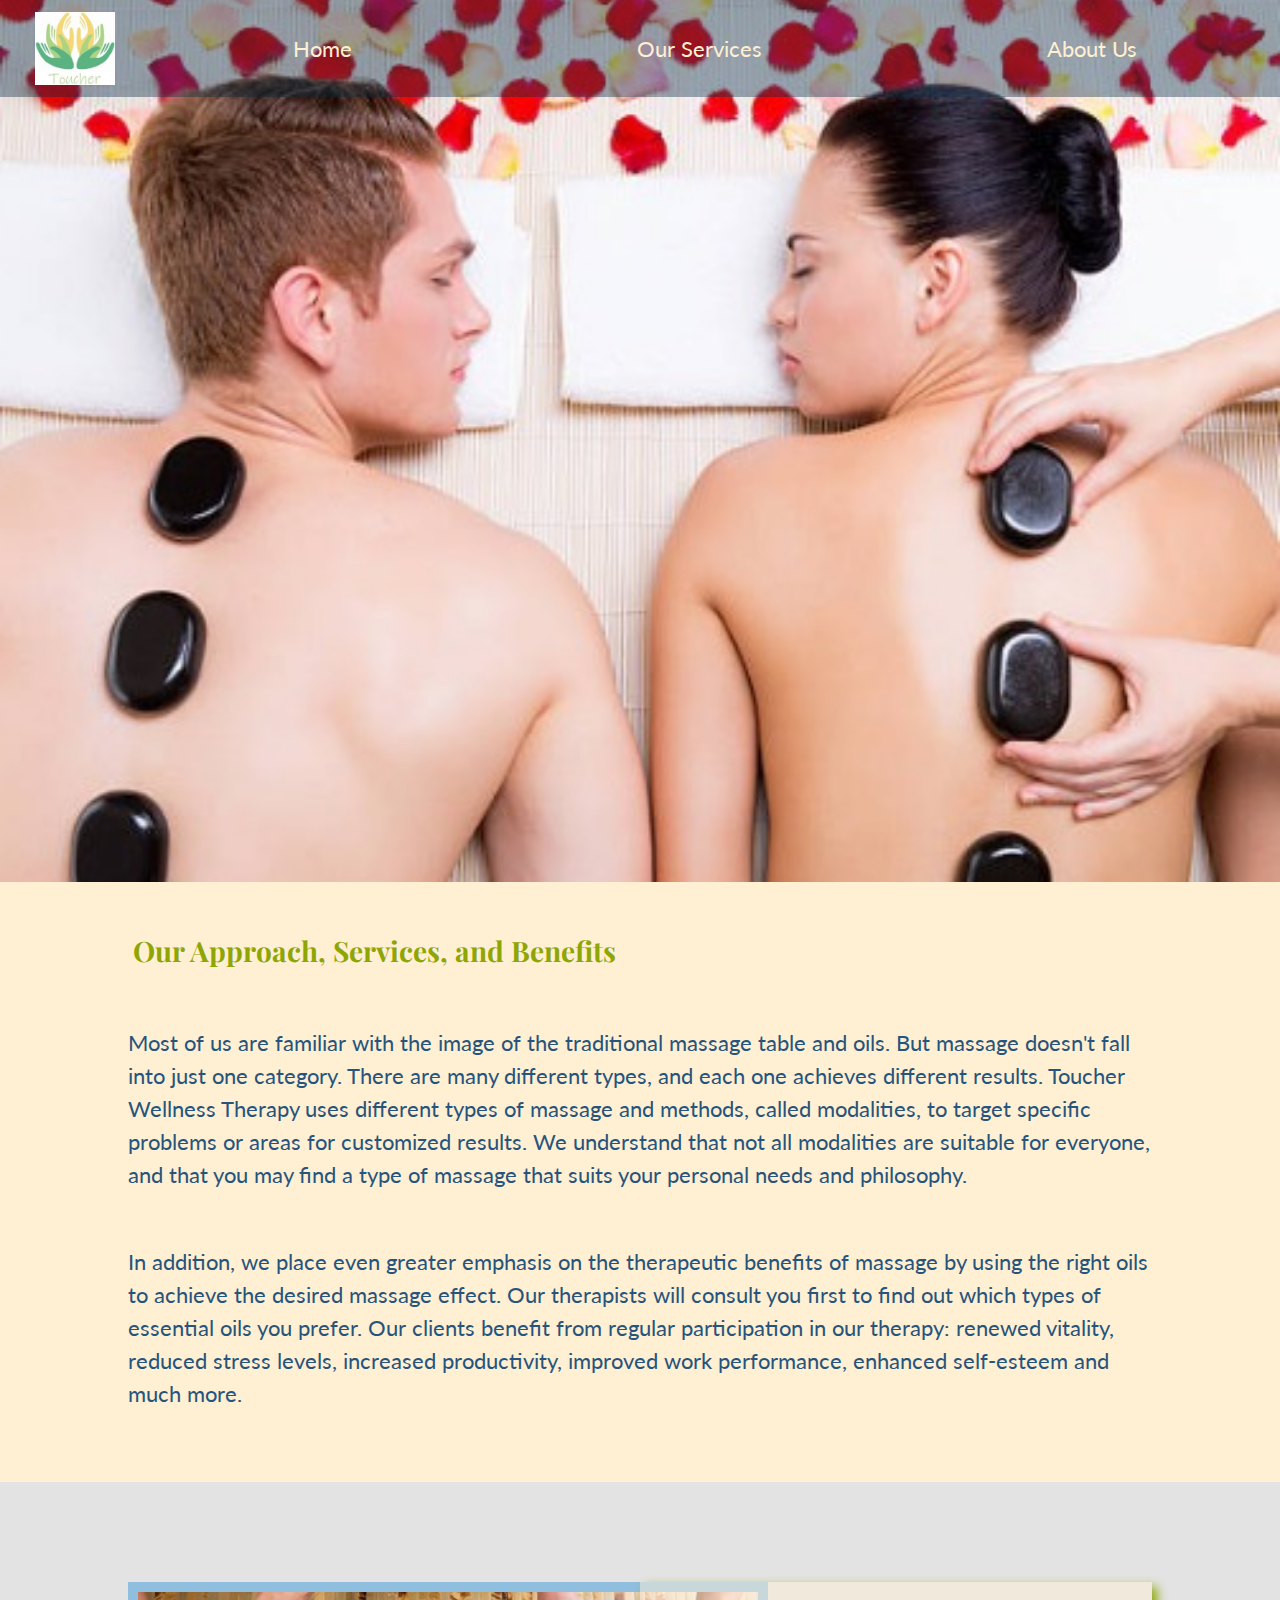
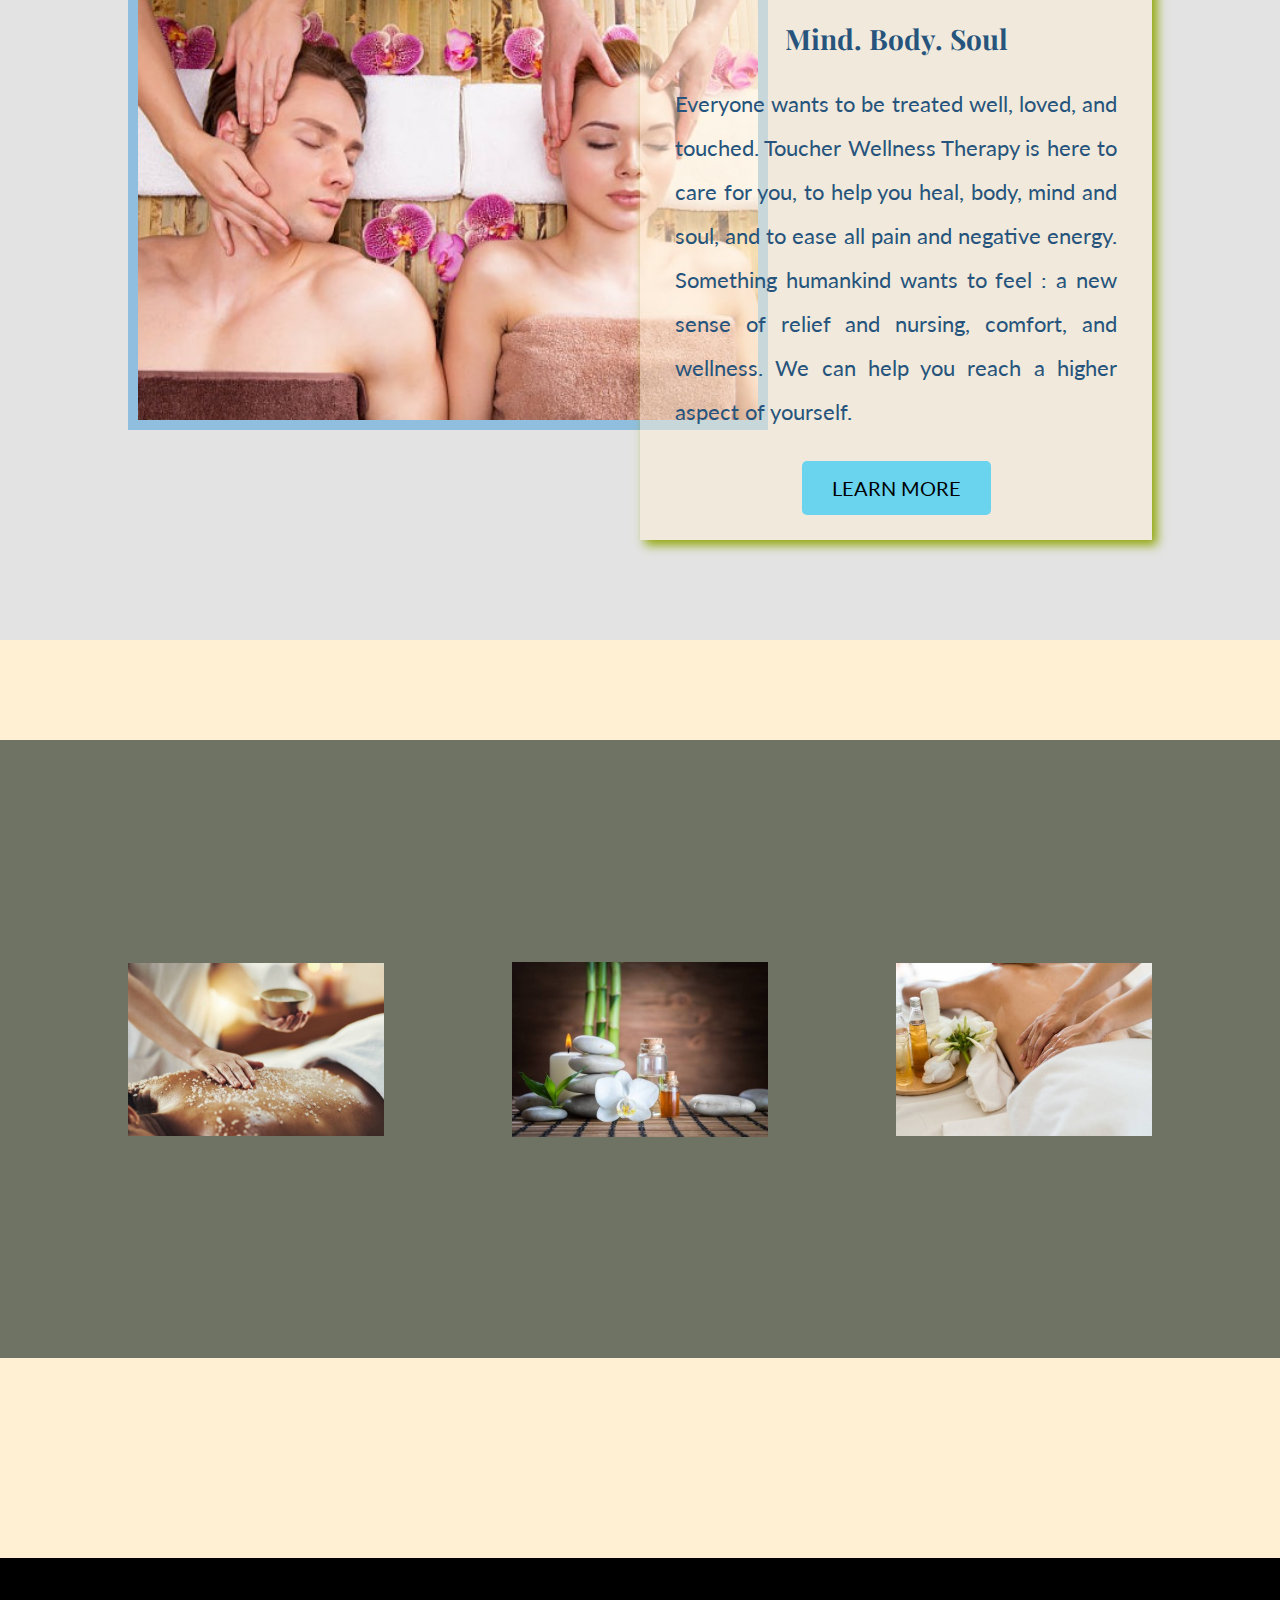
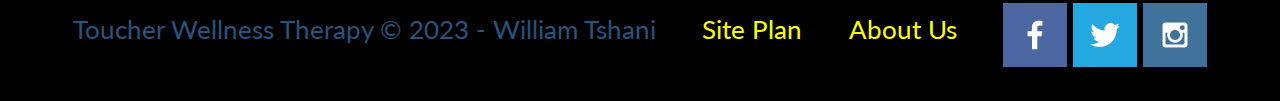
<file: twt/ourservices.html>
<!DOCTYPE html>
<html lang="en">

<head>
    <meta charset="UTF-8">
    <meta http-equiv="X-UA-Compatible" content="IE=edge">
    <meta name="viewport" content="width=device-width, initial-scale=1.0">
    <title>Our Services</title>
    <link rel="stylesheet" href="styles/twtherapy.css">
</head>

<body>
    <div id="content">
        <header>
            <a id="logo-link" href="index.html">
                <img class="logo" src="images/healinghandslogo.png" alt="Healing Hands Logo">
            </a>
            <nav>
                <a href="index.html">Home</a>
                <a href="ourservices.html">Our Services</a>
                <a href="aboutus.html">About Us</a>
            </nav>
        </header>
        <div class="hero">
            <div class="hero-box">
                <img class="hero-img" src="images/ourservices-image1.jpeg" alt="A couple enjoying a massage therapy">
            </div>
        </div>
        <main class="main-grid bk-color2">
            <section class="oursvc-sect">
                <h2>Our Approach, Services, and Benefits</h2>
                <p class="para1">
                    Most of us are familiar with the image of the traditional massage table and oils. But massage
                    doesn't fall into just one category. There are many different types, and each one achieves different
                    results. Toucher Wellness Therapy uses different types of massage and methods, called modalities, to
                    target specific problems or areas for customized results. We understand that not all modalities are
                    suitable for everyone, and that you may find a type of massage that suits your personal needs and
                    philosophy.
                </p>
                <p class="para2">
                    In addition, we place even greater emphasis on the therapeutic benefits of massage by using the
                    right oils to achieve the desired massage effect. Our therapists will consult you first to find out
                    which types of essential oils you prefer. Our clients benefit from regular participation in our
                    therapy: renewed vitality, reduced stress levels, increased productivity, improved work performance,
                    enhanced self-esteem and much more.
                </p>
            </section>
            <div class="card-bkg1"></div>
            <img class="sect1-img1 card-img" src="images/ourservices-image2.jpeg" alt="Back massage with salt">
            <img class="sect1-img2 card-img" src="images/ourservices-image3.jpeg" alt="Massage essential oils">
            <img class="sect1-img3 card-img" src="images/ourservices-image4.jpeg" alt="Back massage with essential oil">

            <div class="bck1">
                <img class="oursvc-img" src="images/ourservices-image5.jpeg" alt="Mind, body, soul massage therapy">
                <section class="msg-sect">
                    <h2>Mind. Body. Soul</h2>
                    <p>
                        Everyone wants to be treated well, loved, and touched. Toucher Wellness Therapy is here to care
                        for you, to help you heal, body, mind and soul, and to ease all pain and negative energy.
                        Something humankind wants to feel : a new sense of relief and nursing, comfort, and wellness. We
                        can help you reach a higher aspect of yourself.
                    </p>
                    <div class="button-box">
                        <a class="learnmore-box" href="index.html">LEARN MORE</a>
                    </div>
                </section>
            </div>
        </main>
        <footer>
            <p>Toucher Wellness Therapy &copy; 2023 - William Tshani</p>
            <p><a href="site-plan-twtherapy.html">Site Plan</a></p>
            <p><a href="aboutus.html">About Us</a></p>
            <div class="social">
                <a href="https://facebook.com" target="_blank">
                    <img src="images/facebook.png" alt="fb icon">
                </a>
                <a href="https://twitter.com" target="_blank">
                    <img src="images/twitter.png" alt="twitter icon">
                </a>
                <a href="https://instagram.com" target="_blank">
                    <img src="images/instagram.png" alt="instagram icon">
                </a>
            </div>
        </footer>
    </div>
</body>

</html>
</file>
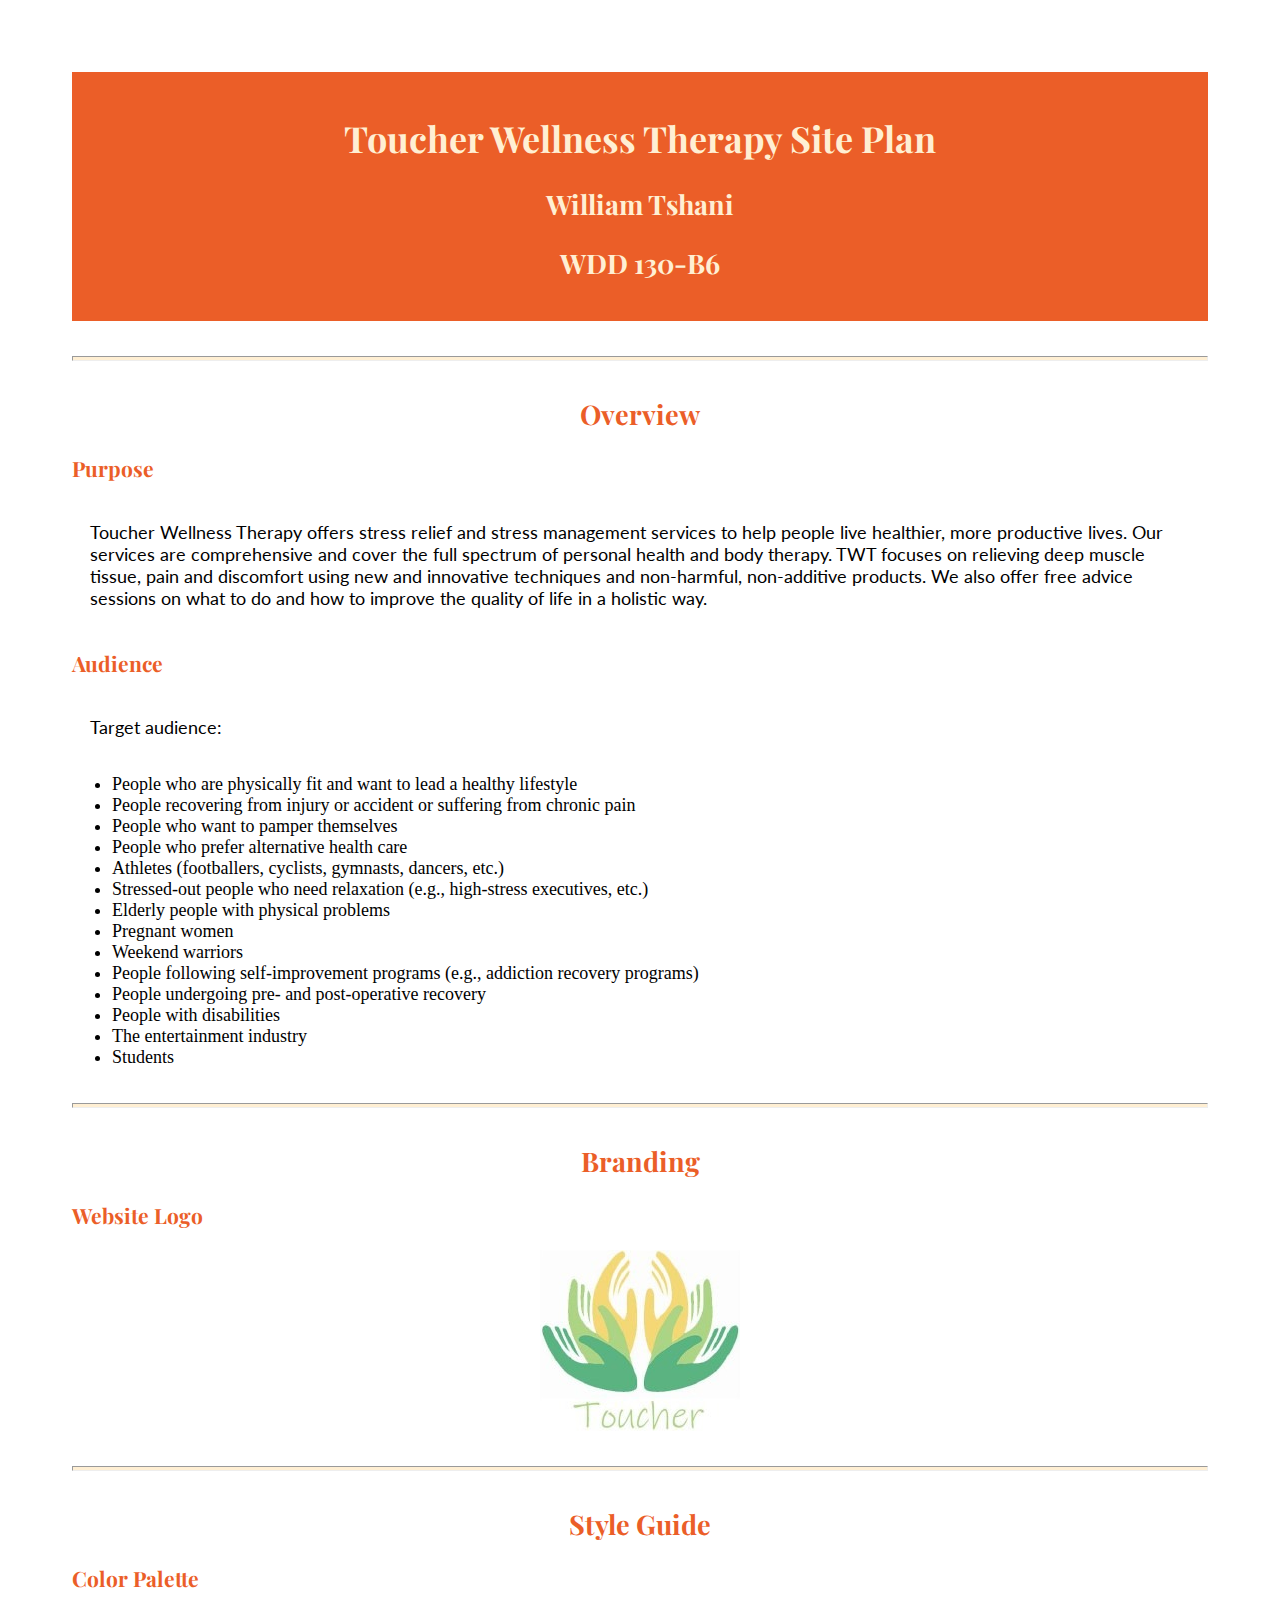
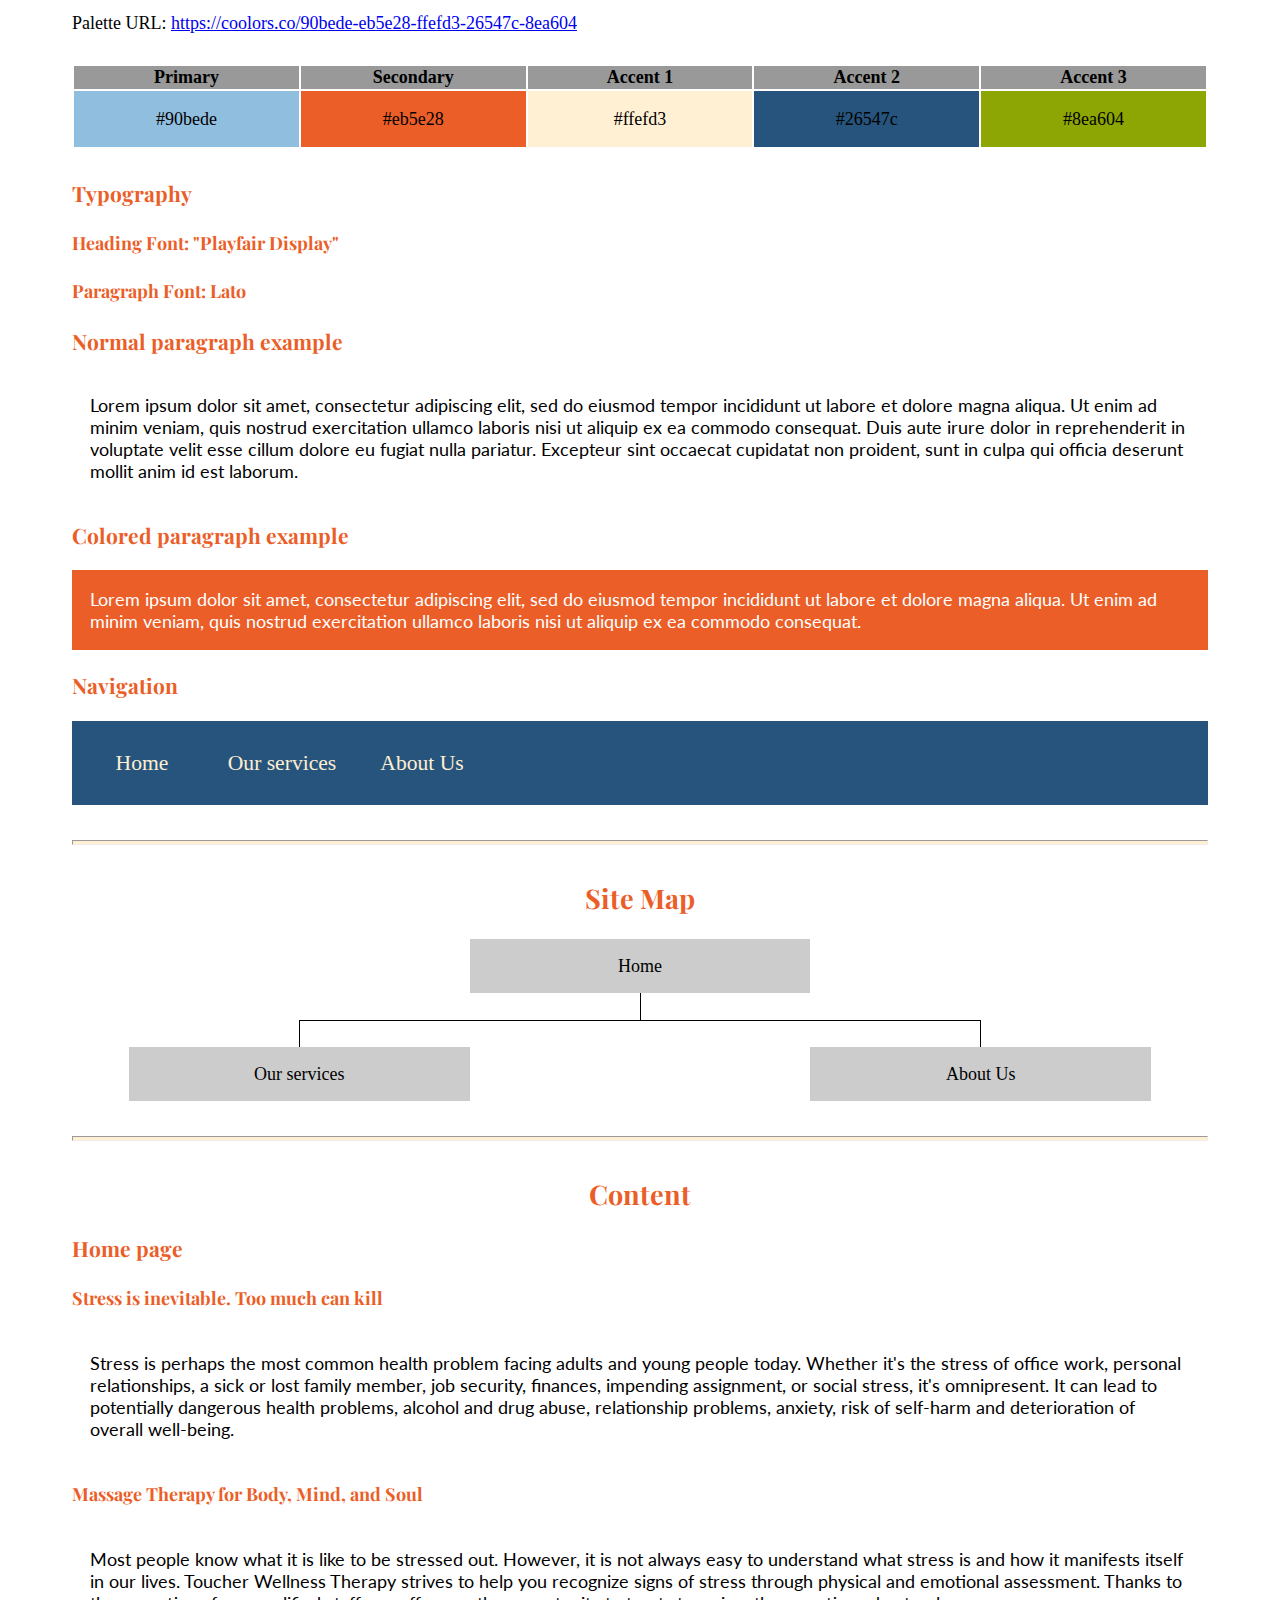
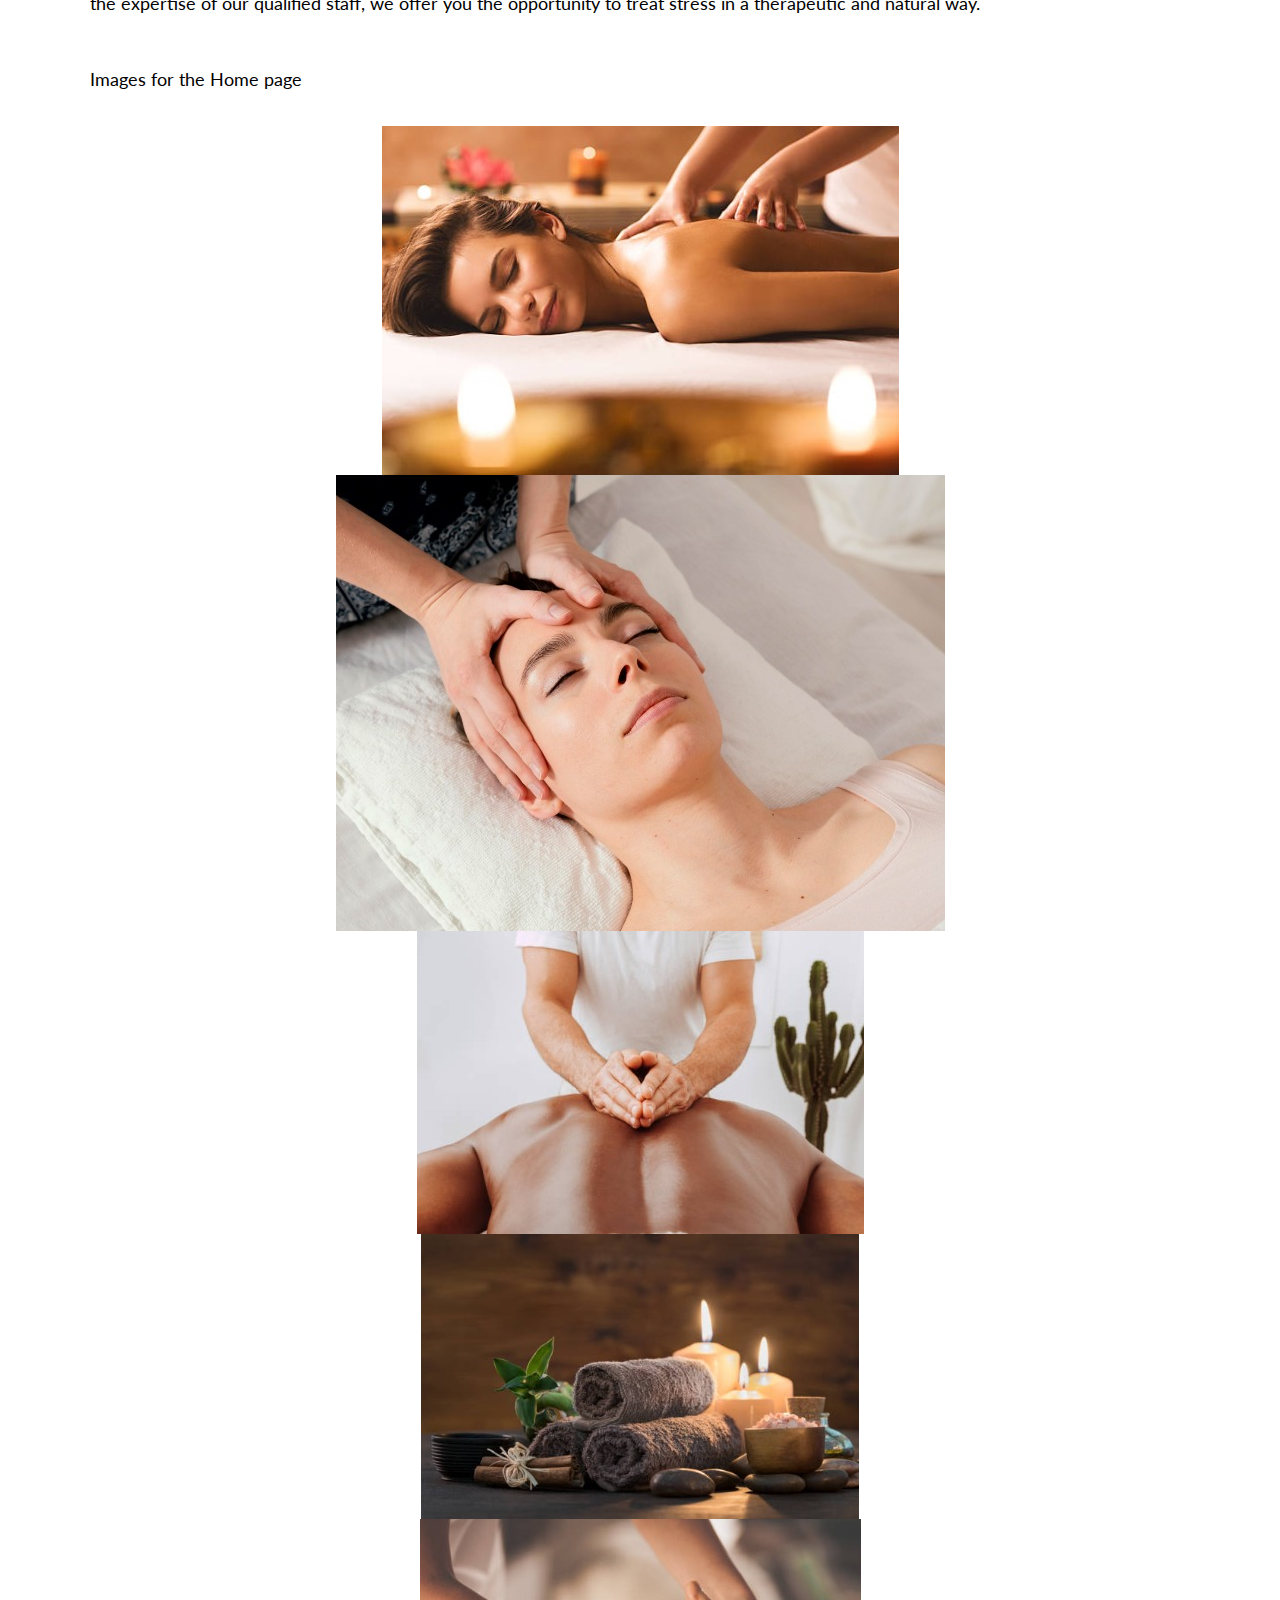
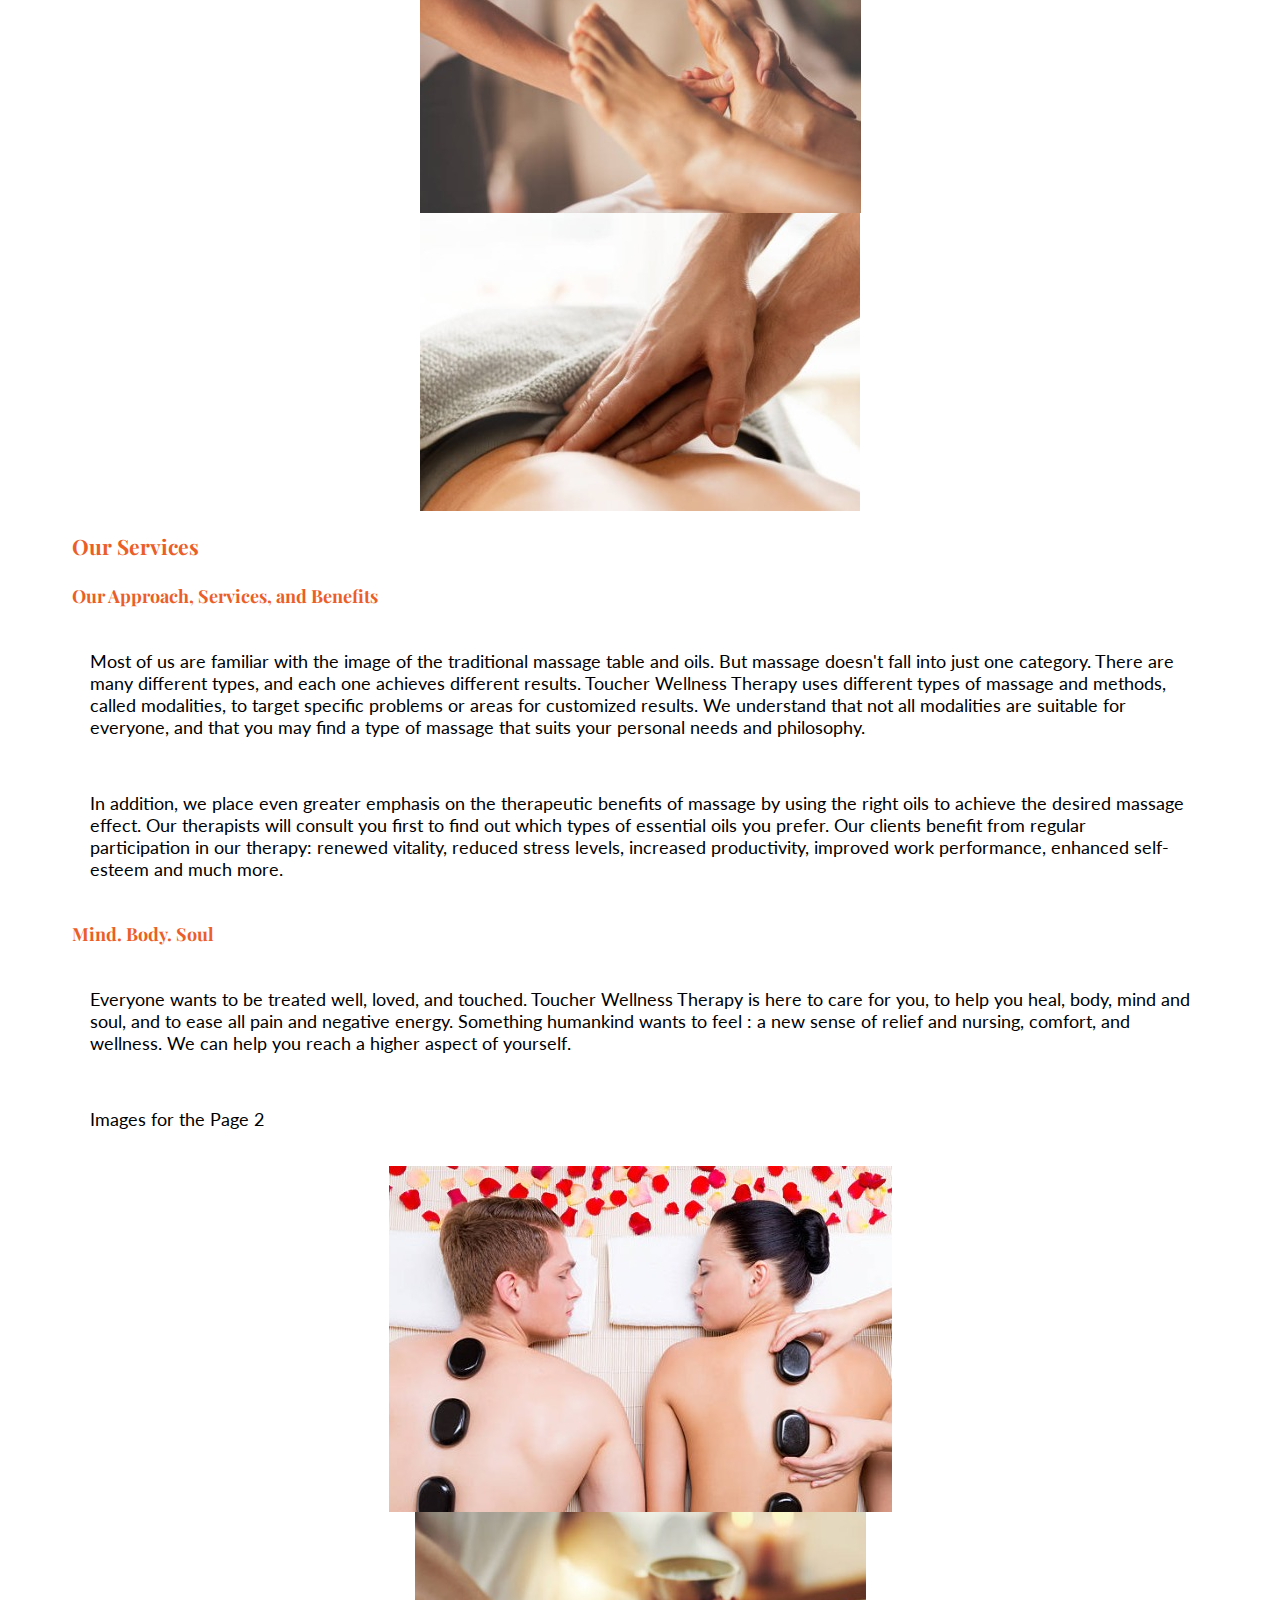
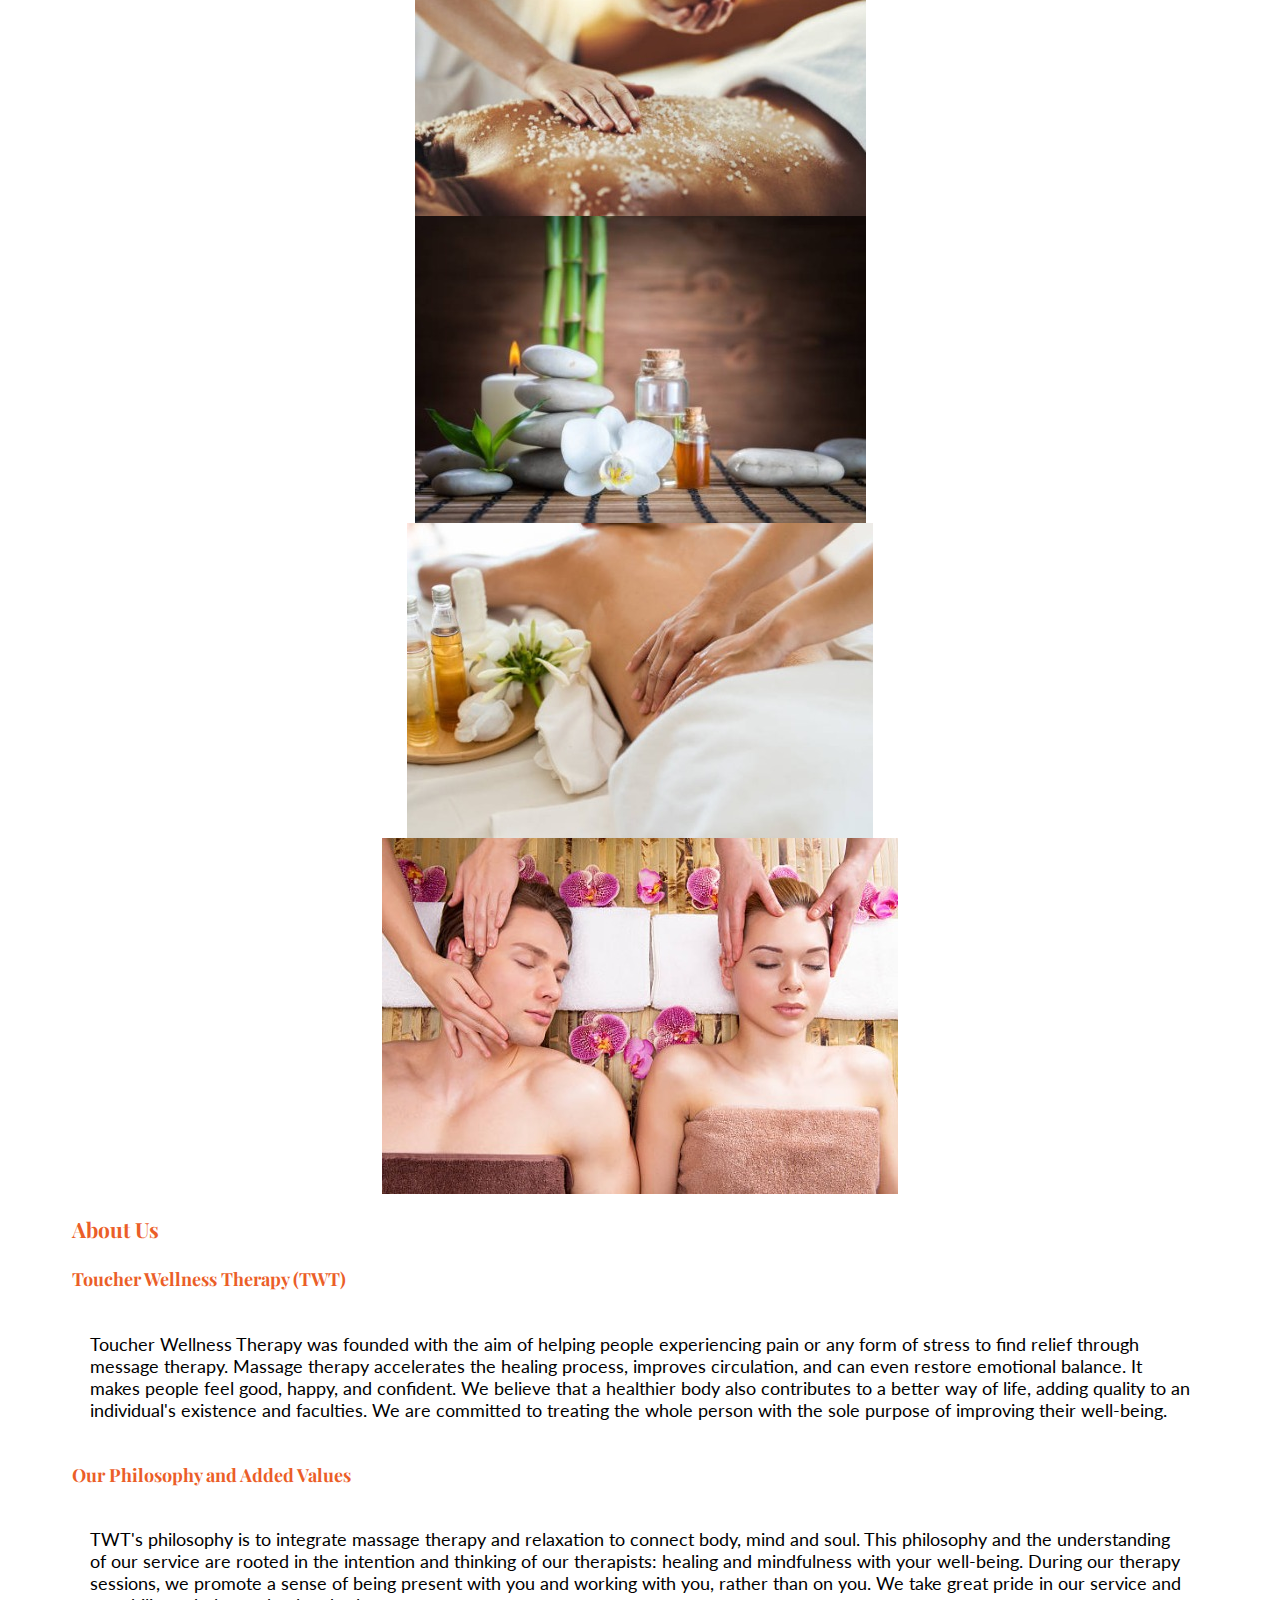
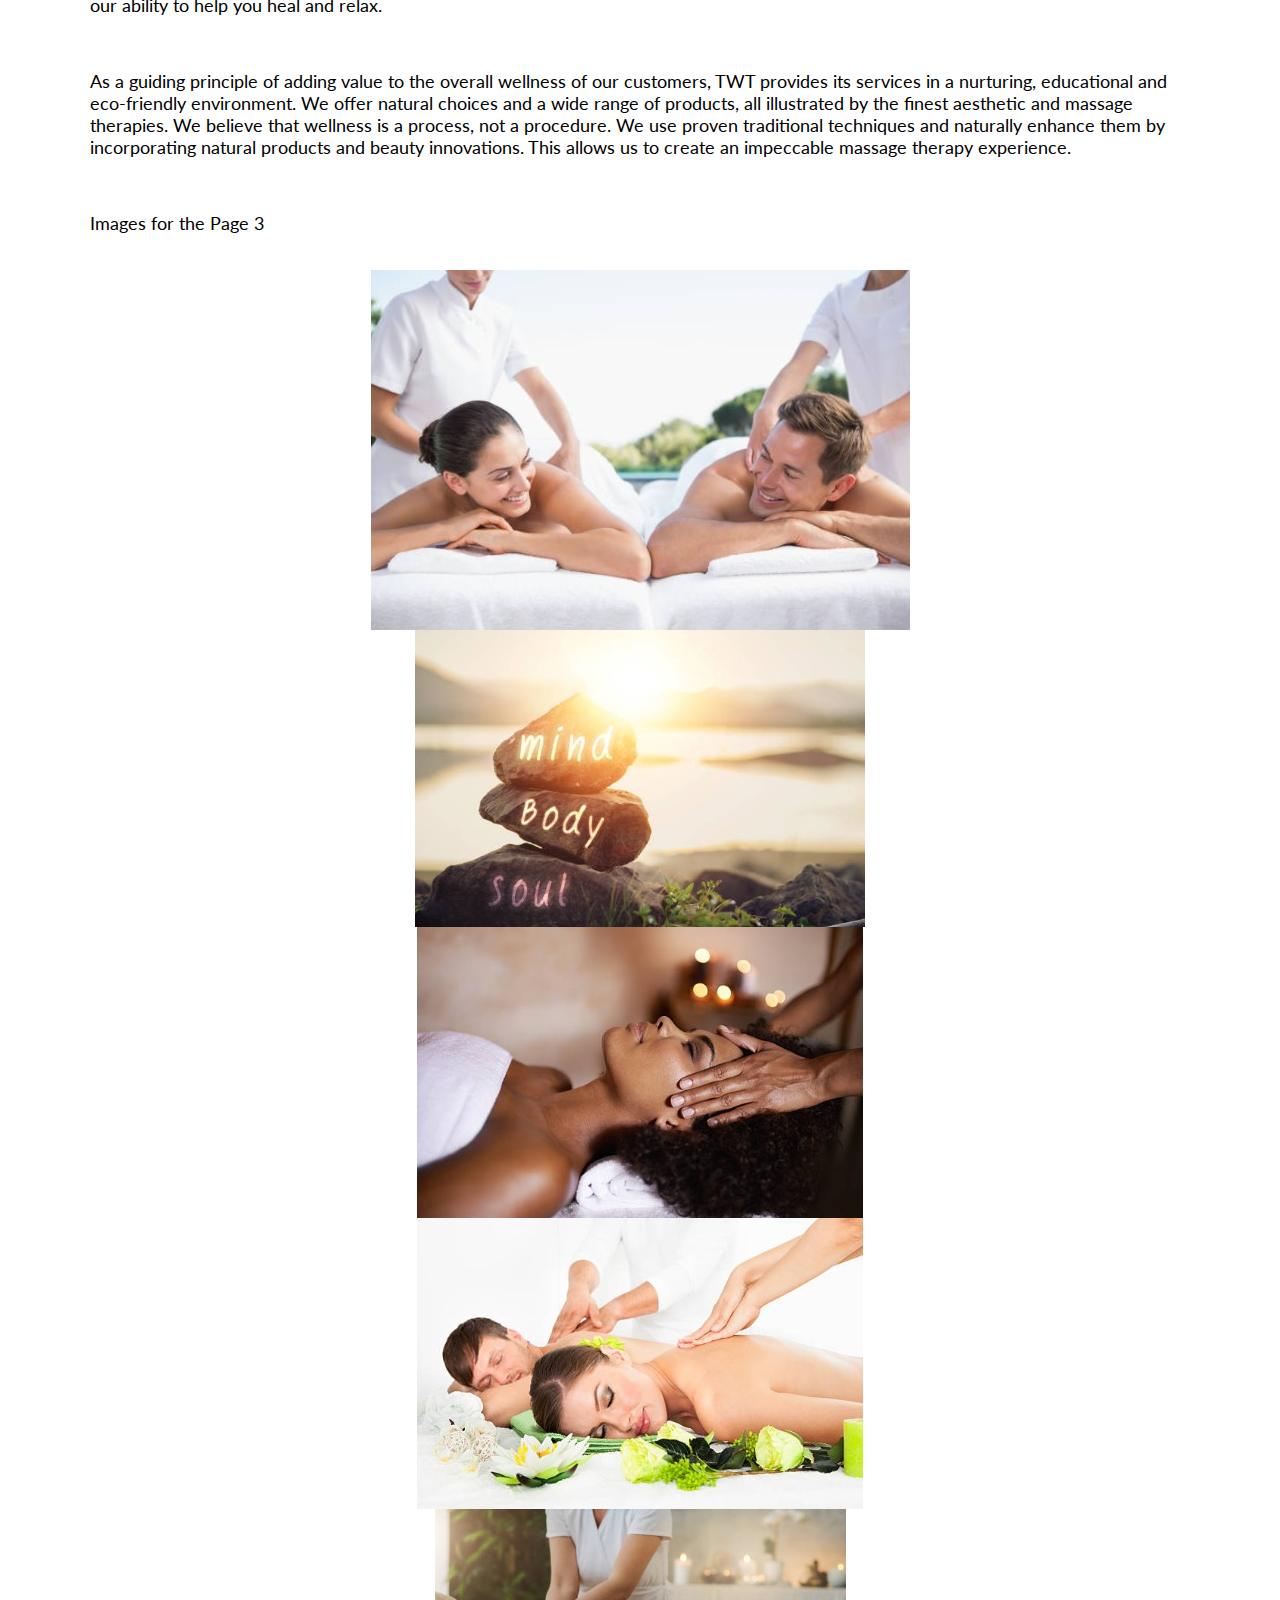
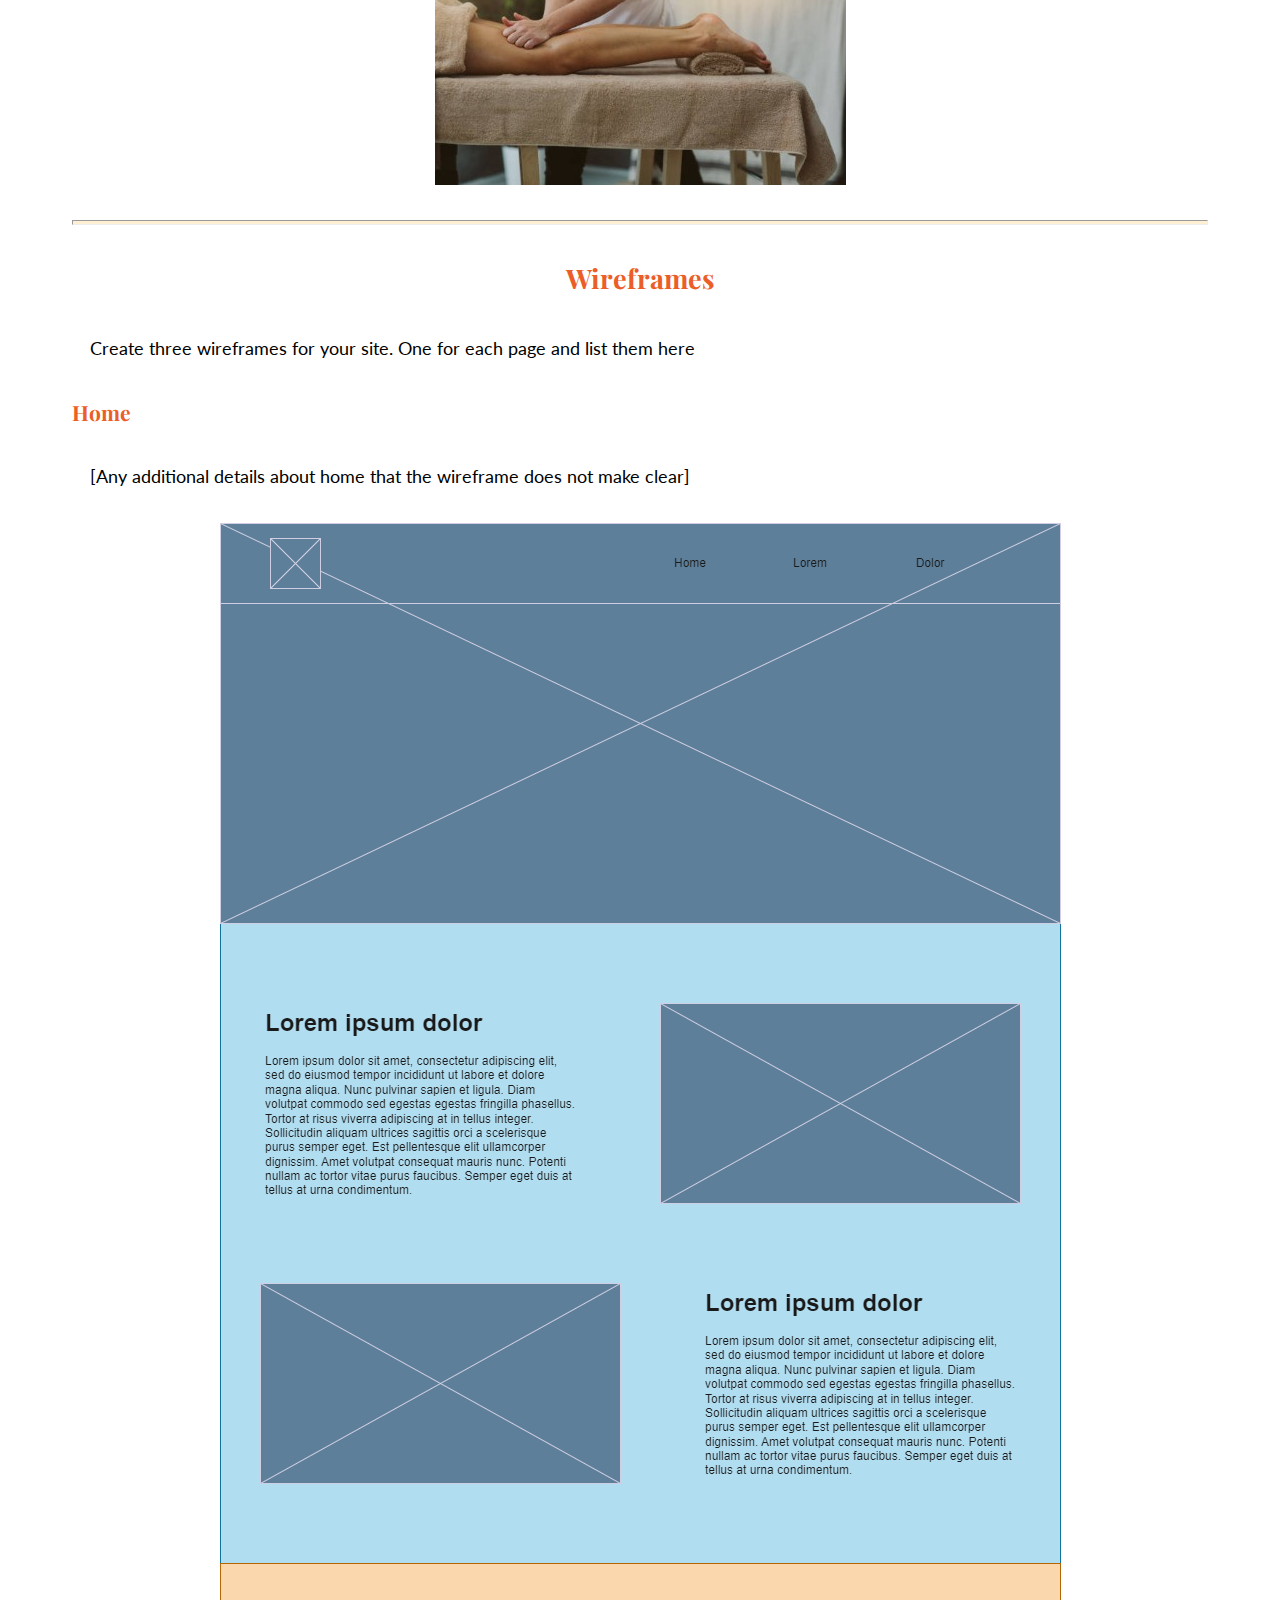
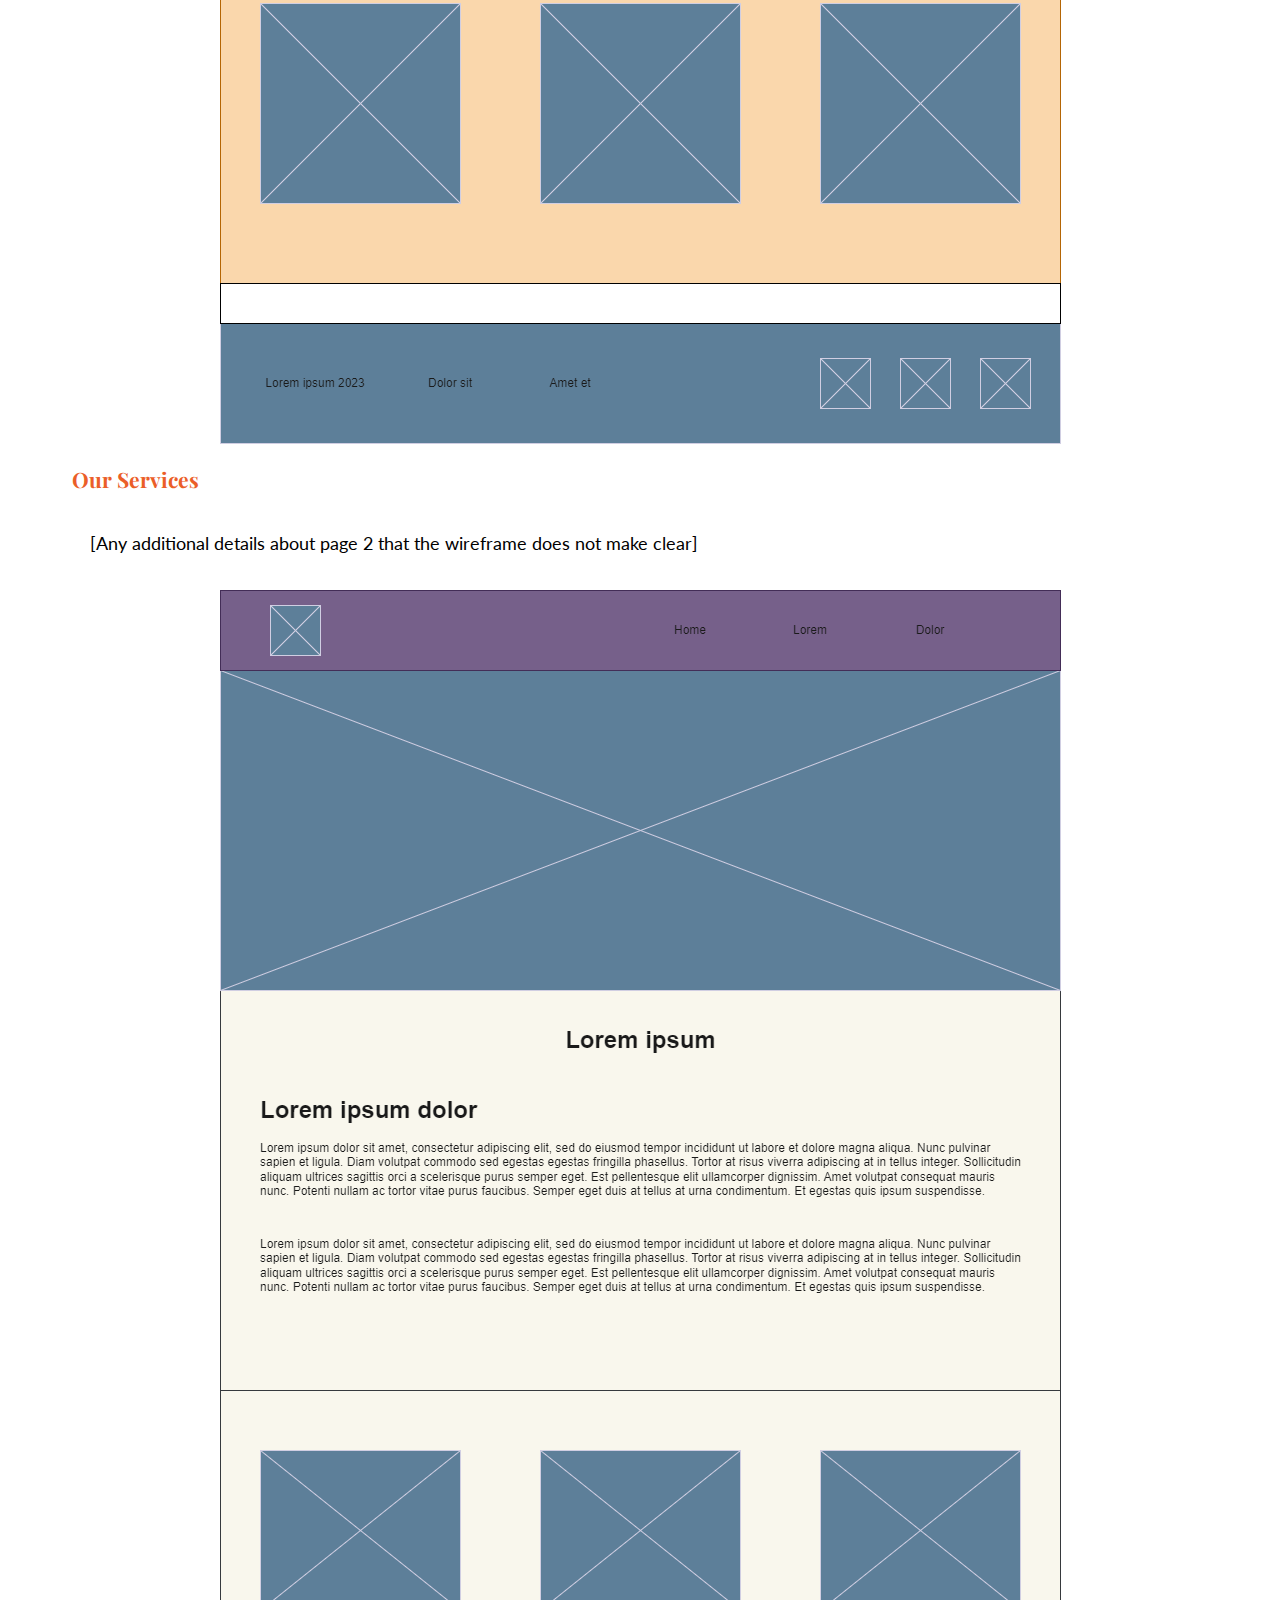
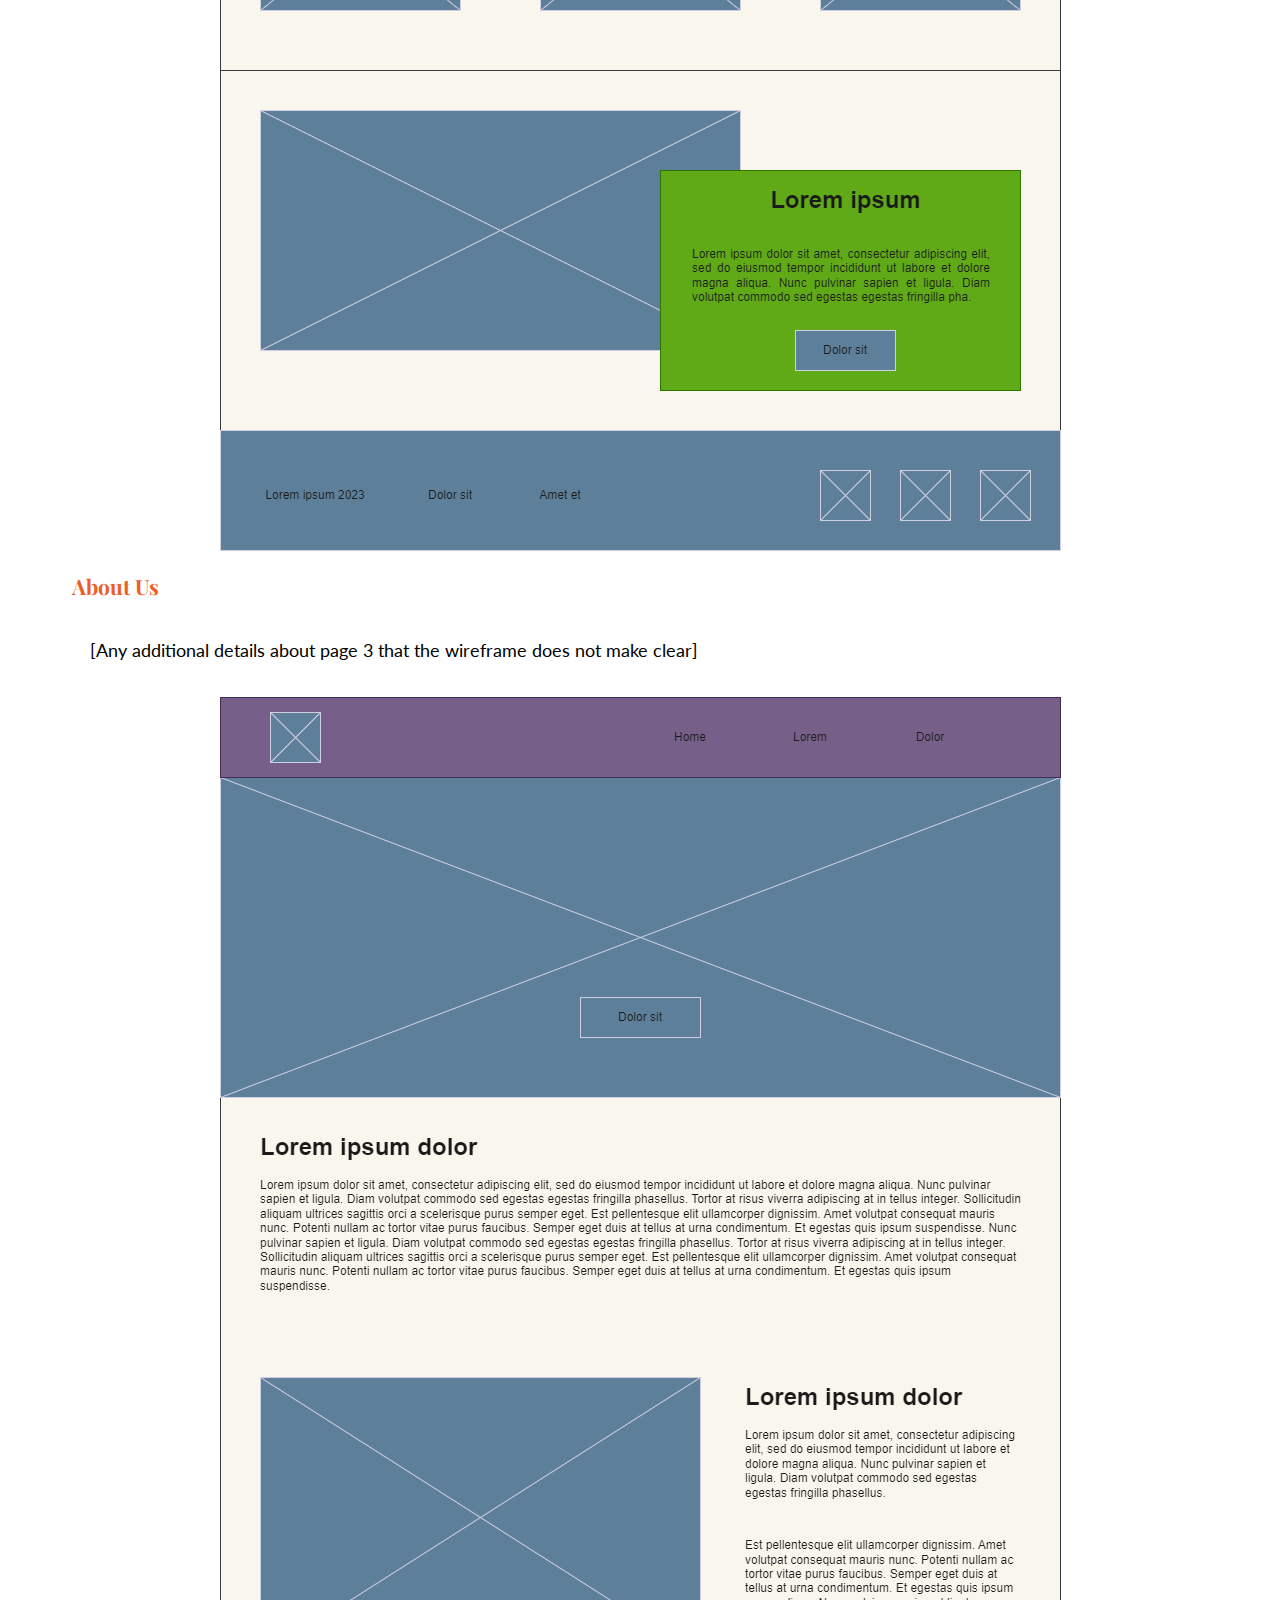
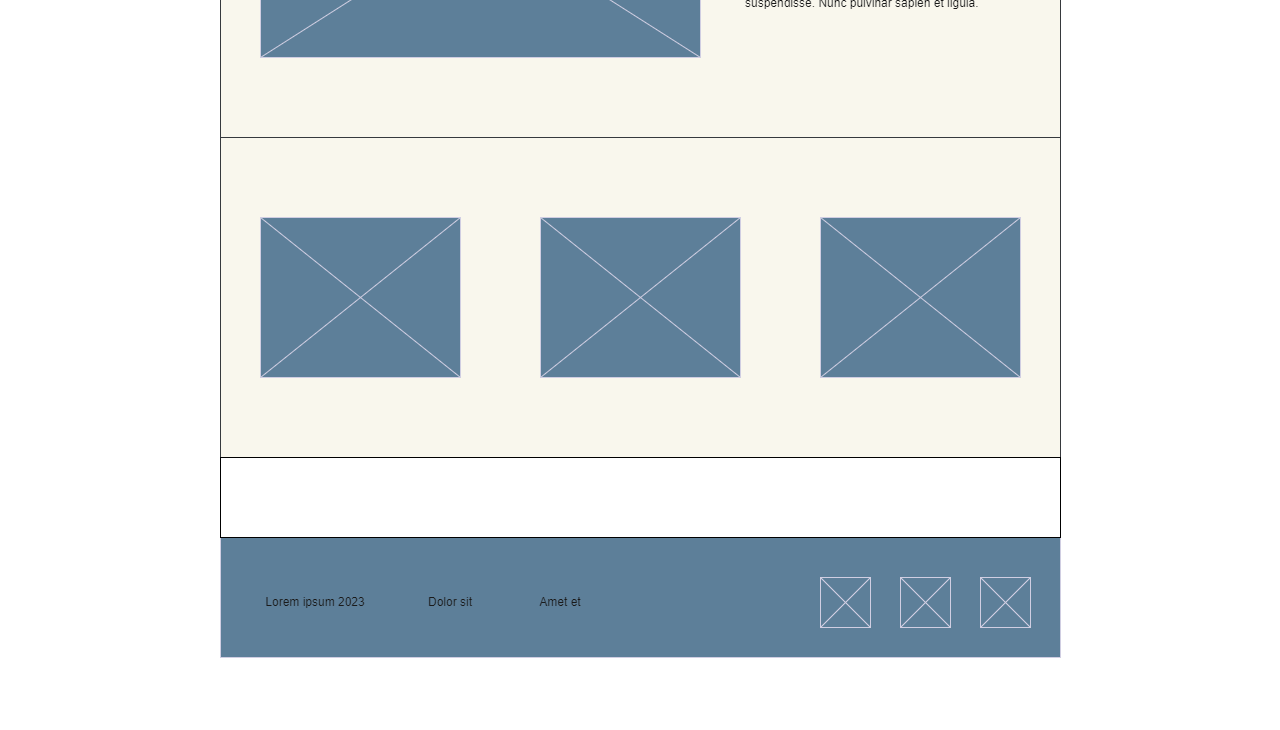
<file: twt/site-plan-twtherapy.html>
<!DOCTYPE html>
<html lang="en-us">
    
  <head>
    <meta charset="utf-8">
    <title>Site Plan</title>
    <link type="text/css" rel="stylesheet" href="styles/site-plan.css">
  </head>

  <body>
    <header>
      <h1>Toucher Wellness Therapy Site Plan</h1>
      <h2>William Tshani</h2>
      <h2>WDD 130-B6</h2>
      <!-- In the header above, add the name or your site, your name and class number. For example if you are in section 3 you would put WDD 130.03 -->
    </header>
    <main>

      <!-- ------------------------Steps 2-3------------------------------ -->
      <hr>
      <h2>Overview</h2>
      <h3>Purpose</h3>
      <p>Toucher Wellness Therapy offers stress relief and stress management services to help people live healthier, more productive lives. Our services are comprehensive and cover the full spectrum of personal health and body therapy. TWT focuses on relieving deep muscle tissue, pain and discomfort using new and innovative techniques and non-harmful, non-additive products. We also offer free advice sessions on what to do and how to improve the quality of life in a holistic way.</p>  <!-- change this -->


      <h3>Audience</h3>
      <p>
            Target audience:
      </p>
      <ul>
            <li>
              People who are physically fit and want to lead a healthy lifestyle
            </li>
            <li>
              People recovering from injury or accident or suffering from chronic pain
            </li>
            <li>
              People who want to pamper themselves
            </li>
            <li>
              People who prefer alternative health care
            </li>
            <li>
              Athletes (footballers, cyclists, gymnasts, dancers, etc.)
            </li>
            <li>
              Stressed-out people who need relaxation (e.g., high-stress executives, etc.)
              </li>
            <li>
              Elderly people with physical problems
            </li>
            <li>
              Pregnant women
            </li>
            <li>
              Weekend warriors
            </li>
            <li>
              People following self-improvement programs (e.g., addiction recovery programs)
              </li>
            <li>
              People undergoing pre- and post-operative recovery
            </li>
            <li>
              People with disabilities
            </li>
            <li>
              The entertainment industry
            </li>
            <li>
              Students
            </li>
      </ul>
      <!-- change this -->

      <hr>
      <h2>Branding</h2>
      <h3>Website Logo</h3>
      <!-- Replace this with some sort of logo for your site.  A logo can be as simple as the name of your site in a nice font :) -->
      <img src="images/healinghandslogo.png" alt="Healing Hands Logo">
      <hr>
      <h2>
        Style Guide
      </h2>

      <!-- ------------------------Steps 4-8------------------------------ -->

      <h3>
        Color Palette
      </h3>
      <!--  The colors you choose for a website are one of the most important decisions you will make. Follow the instructions on the activity in iLearn then return and replace the color codes below with the hex color codes (the 6 digit numbers that show at the bottom of each color) for the colors you have chosen below.  You should have at least 2 colors but do not have to fill in all 4 if you do not need them.  -->

      <!-- Copy and paste the URL to your finished palette below Make sure to paste it into both spots -->
      Palette URL: <a href="https://coolors.co/90bede-eb5e28-ffefd3-26547c-8ea604" target="_blank">https://coolors.co/90bede-eb5e28-ffefd3-26547c-8ea604</a>


      <table class="colors">
        <tr><th>Primary</th><th>Secondary</th><th>Accent 1</th><th>Accent 2</th><th>Accent 3</th></tr>
        <!-- Replace the numbers in the boxes below with your hex color codes. Then switch to the site-plan.css file and change your colors there as well. -->
        <tr><td class="primary">#90bede</td><td class="secondary">#eb5e28</td><td class="accent1">#ffefd3</td><td class="accent2">#26547c</td><td class="accent3">#8ea604</td></tr>
      </table>

      <!-- ------------------------Step 9------------------------------ -->

      <h3>
        Typography
      </h3>
      <!-- Choose a font for your paragraphs (body copy) and headlines. What font(s) have you chosen? Why did you choose what you did?  Make sure to review the list of web safe fonts at W3Schools.org as a starting point.  Think also about which of your colors above you might use for background and font colors. -->

      <h4>
        Heading Font: "Playfair Display"  <!-- change this -->
      </h4>
      <h4>
        Paragraph Font: Lato  <!-- change this -->
      </h4>
      <h3>
        Normal paragraph example
      </h3>
      <p>
        Lorem ipsum dolor sit amet, consectetur adipiscing elit, sed do eiusmod tempor incididunt ut labore et dolore magna aliqua. Ut enim ad minim veniam, quis nostrud exercitation ullamco laboris nisi ut aliquip ex ea commodo consequat. Duis aute irure dolor in reprehenderit in voluptate velit esse cillum dolore eu fugiat nulla pariatur. Excepteur sint occaecat cupidatat non proident, sunt in culpa qui officia deserunt mollit anim id est laborum.
      </p>
      <h3>
        Colored paragraph example
      </h3>
      <p class="colored">
        Lorem ipsum dolor sit amet, consectetur adipiscing elit, sed do eiusmod tempor incididunt ut labore et dolore magna aliqua. Ut enim ad minim veniam, quis nostrud exercitation ullamco laboris nisi ut aliquip ex ea commodo consequat. 
      </p>

      <!-- ------------------------Step 10------------------------------ -->

      <h3>
        Navigation
      </h3>
      <!-- Think about how you want your navigation bar to look. In the site-plan.css file change the colors to your colors to get the look you desire. --> 
      <nav>
        <a href="index.html">Home</a>
        <a href="ourservices.html">Our services</a>
        <a href="aboutus.html">About Us</a>
      </nav>
      <hr>
      <h2>
        Site Map
      </h2>
      <div class="sitemap">
        <div class="sm-home">
          Home
        </div>
        <div class="sm-page2">
          Our services <!-- change this -->
        </div>
        <div class="sm-page3">
          About Us  <!-- change this -->
        </div>

        <div class="top">
          &nbsp;
        </div>
        <div class="left">
          &nbsp;
        </div>
        <div class="right">
          &nbsp;
        </div>

      </div>

      <!-- --------Content Section -------------- -->
      <hr>
      <h2>
        Content
      </h2>
      <h3>Home page</h3>
      <h4>Stress is inevitable. Too much can kill</h4>
      <p>
        Stress is perhaps the most common health problem facing adults and young people today. Whether it's the stress of office work, personal relationships, a sick or lost family member, job security, finances, impending assignment, or social stress, it's omnipresent. It can lead to potentially dangerous health problems, alcohol and drug abuse, relationship problems, anxiety, risk of self-harm and deterioration of overall well-being.
      </p>
      <h4>Massage Therapy for Body, Mind, and Soul</h4>
      <p>
        Most people know what it is like to be stressed out. However, it is not always easy to understand what stress is and how it manifests itself in our lives. Toucher Wellness Therapy strives to help you recognize signs of stress through physical and emotional assessment. Thanks to the expertise of our qualified staff, we offer you the opportunity to treat stress in a therapeutic and natural way.
      </p>
      <p>Images for the Home page</p>
        <img src="images/homepage-image1.jpeg" alt="image1 for homepage">
        <img src="images/homepage-image2.jpeg" alt="image2 for homepage">
        <img src="images/homepage-image3.jpeg" alt="image3 for homepage">
        <img src="images/homepage-image4.jpeg" alt="image4 for homepage">
        <img src="images/homepage-image5.jpeg" alt="image5 for homepage">
        <img src="images/homepage-image6.jpeg" alt="image6 for homepage">
      <h3>Our Services</h3>
      <h4>Our Approach, Services, and Benefits</h4>
      <p>
        Most of us are familiar with the image of the traditional massage table and oils. But massage doesn't fall into just one category. There are many different types, and each one achieves different results. Toucher Wellness Therapy uses different types of massage and methods, called modalities, to target specific problems or areas for customized results. We understand that not all modalities are suitable for everyone, and that you may find a type of massage that suits your personal needs and philosophy.
      </p>
      <p>
        In addition, we place even greater emphasis on the therapeutic benefits of massage by using the right oils to achieve the desired massage effect. Our therapists will consult you first to find out which types of essential oils you prefer. Our clients benefit from regular participation in our therapy: renewed vitality, reduced stress levels, increased productivity, improved work performance, enhanced self-esteem and much more.
      </p>
      <h4>Mind. Body. Soul</h4>
      <p>
        Everyone wants to be treated well, loved, and touched. Toucher Wellness Therapy is here to care for you, to help you heal, body, mind and soul, and to ease all pain and negative energy. Something humankind wants to feel : a new sense of relief and nursing, comfort, and wellness. We can help you reach a higher aspect of yourself.
      </p>
      <p>Images for the Page 2</p>
        <img src="images/ourservices-image1.jpeg" alt="image1 for subpage1">
        <img src="images/ourservices-image2.jpeg" alt="image2 for subpage1">
        <img src="images/ourservices-image3.jpeg" alt="image3 for subpage1">
        <img src="images/ourservices-image4.jpeg" alt="image4 for subpage1">
        <img src="images/ourservices-image5.jpeg" alt="image5 for subpage1">
      <h3>About Us</h3>
      <h4>Toucher Wellness Therapy (TWT)</h4>
      <p>
        Toucher Wellness Therapy was founded with the aim of helping people experiencing pain or any form of stress to find relief through message therapy. Massage therapy accelerates the healing process, improves circulation, and can even restore emotional balance. It makes people feel good, happy, and confident. We believe that a healthier body also contributes to a better way of life, adding quality to an individual's existence and faculties. We are committed to treating the whole person with the sole purpose of improving their well-being.
      </p>
      <h4>Our Philosophy and Added Values</h4>
      <p>
        TWT's philosophy is to integrate massage therapy and relaxation to connect body, mind and soul. This philosophy and the understanding of our service are rooted in the intention and thinking of our therapists: healing and mindfulness with your well-being. During our therapy sessions, we promote a sense of being present with you and working with you, rather than on you. We take great pride in our service and our ability to help you heal and relax.
      </p>
      <p>
        As a guiding principle of adding value to the overall wellness of our customers, TWT provides its services in a nurturing, educational and eco-friendly environment. We offer natural choices and a wide range of products, all illustrated by the finest aesthetic and massage therapies. We believe that wellness is a process, not a procedure. We use proven traditional techniques and naturally enhance them by incorporating natural products and beauty innovations. This allows us to create an impeccable massage therapy experience.
      </p>
      <p>Images for the Page 3</p>
        <img src="images/aboutus-image1.jpeg" alt="image1 for subpage2">
        <img src="images/aboutus-image2.jpeg" alt="image2 for subpage2">
        <img src="images/aboutus-image4.jpeg" alt="image4 for subpage2">
        <img src="images/aboutus-image5.jpeg" alt="image5 for subpage2">
        <img src="images/aboutus-image6.jpeg" alt="image6 for subpage2">
      <hr>
      <h2>
        Wireframes
      </h2>
      <p>
        Create three wireframes for your site. One for each page and list them here</p>

      <h3>Home</h3>
      <p>         
        [Any additional details about home that the wireframe does not make clear]
      </p>
      <img src="images/wireframe-homepage.png" alt="home page wireframe">

      <h3>Our Services</h3>
      <p>         
        [Any additional details about page 2 that the wireframe does not make clear]
      </p>
      <img src="images/wireframe-page2.png" alt="page 2 wireframe">

      <h3>About Us</h3>
      <p>         
        [Any additional details about page 3 that the wireframe does not make clear]
      </p>
      <img src="images/wireframe-page3.png" alt="page 3 wireframe">
    </main>
  </body>

</html>
</file>
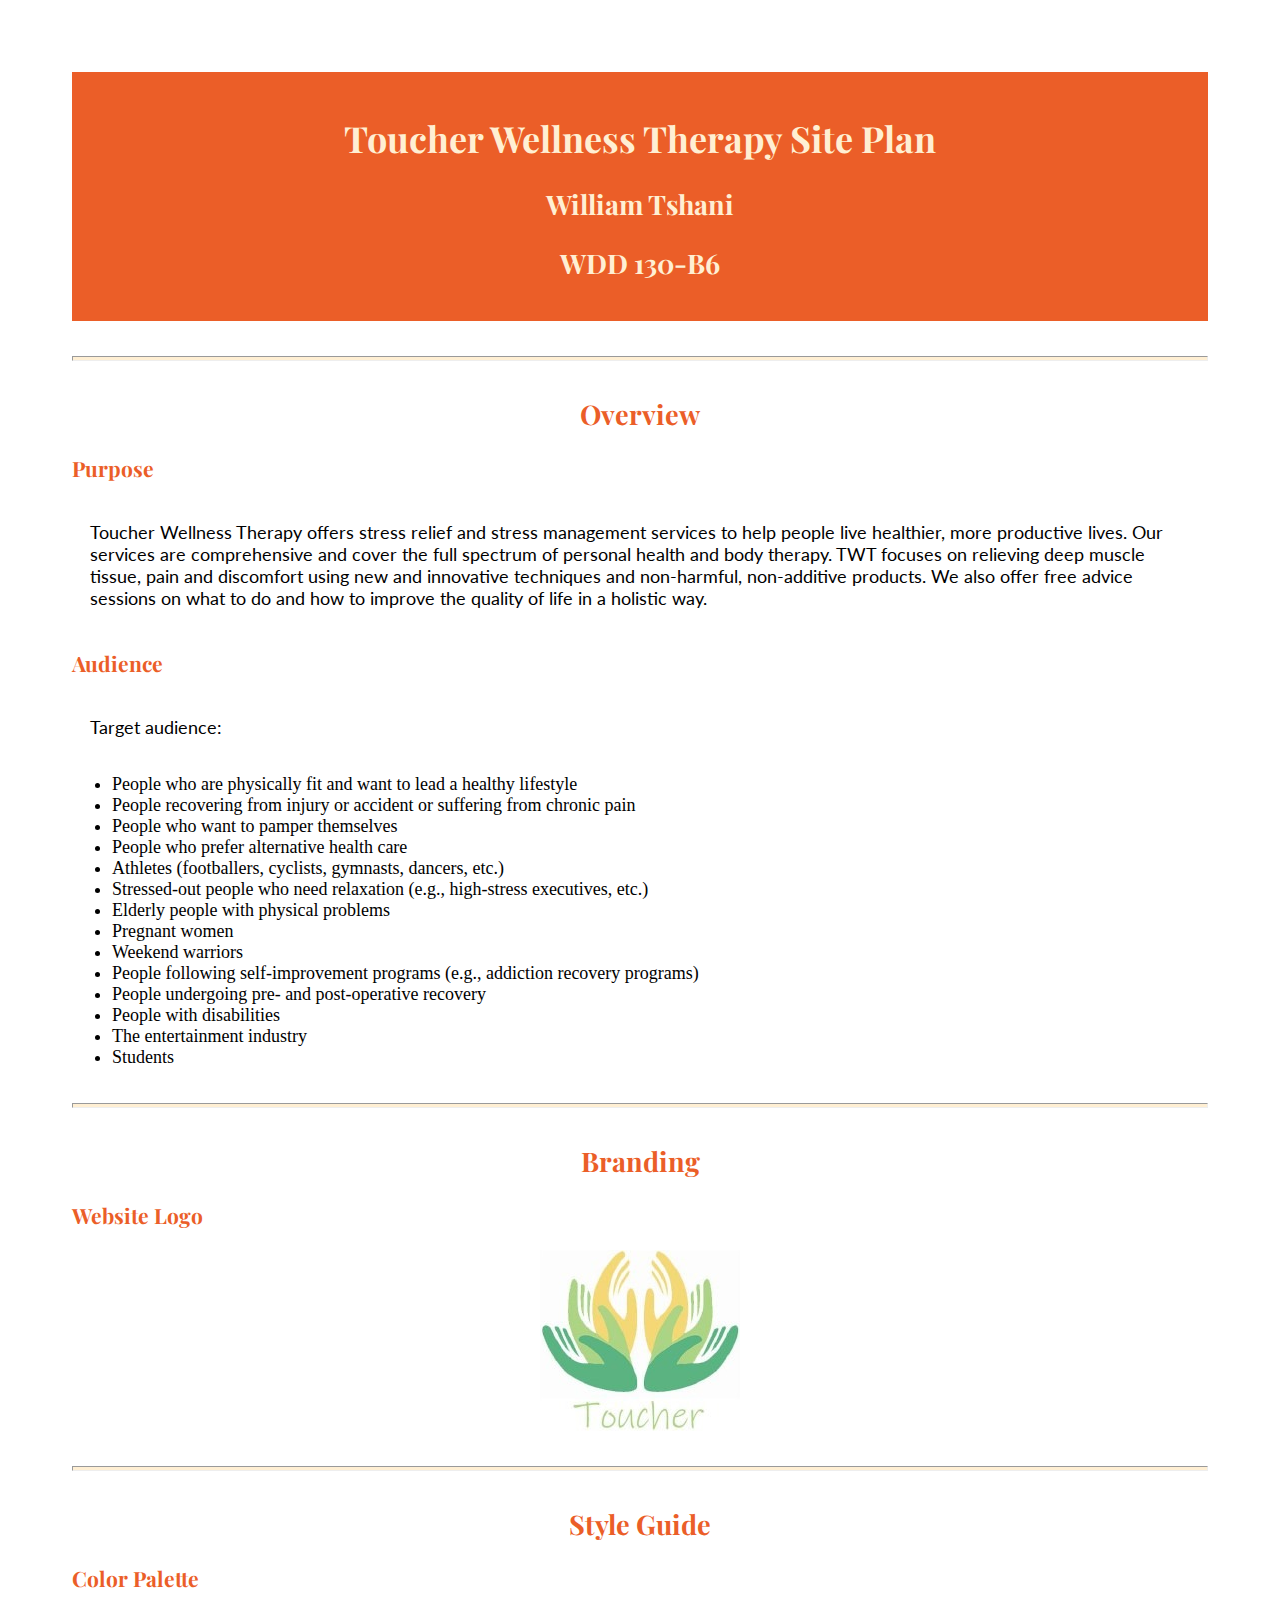
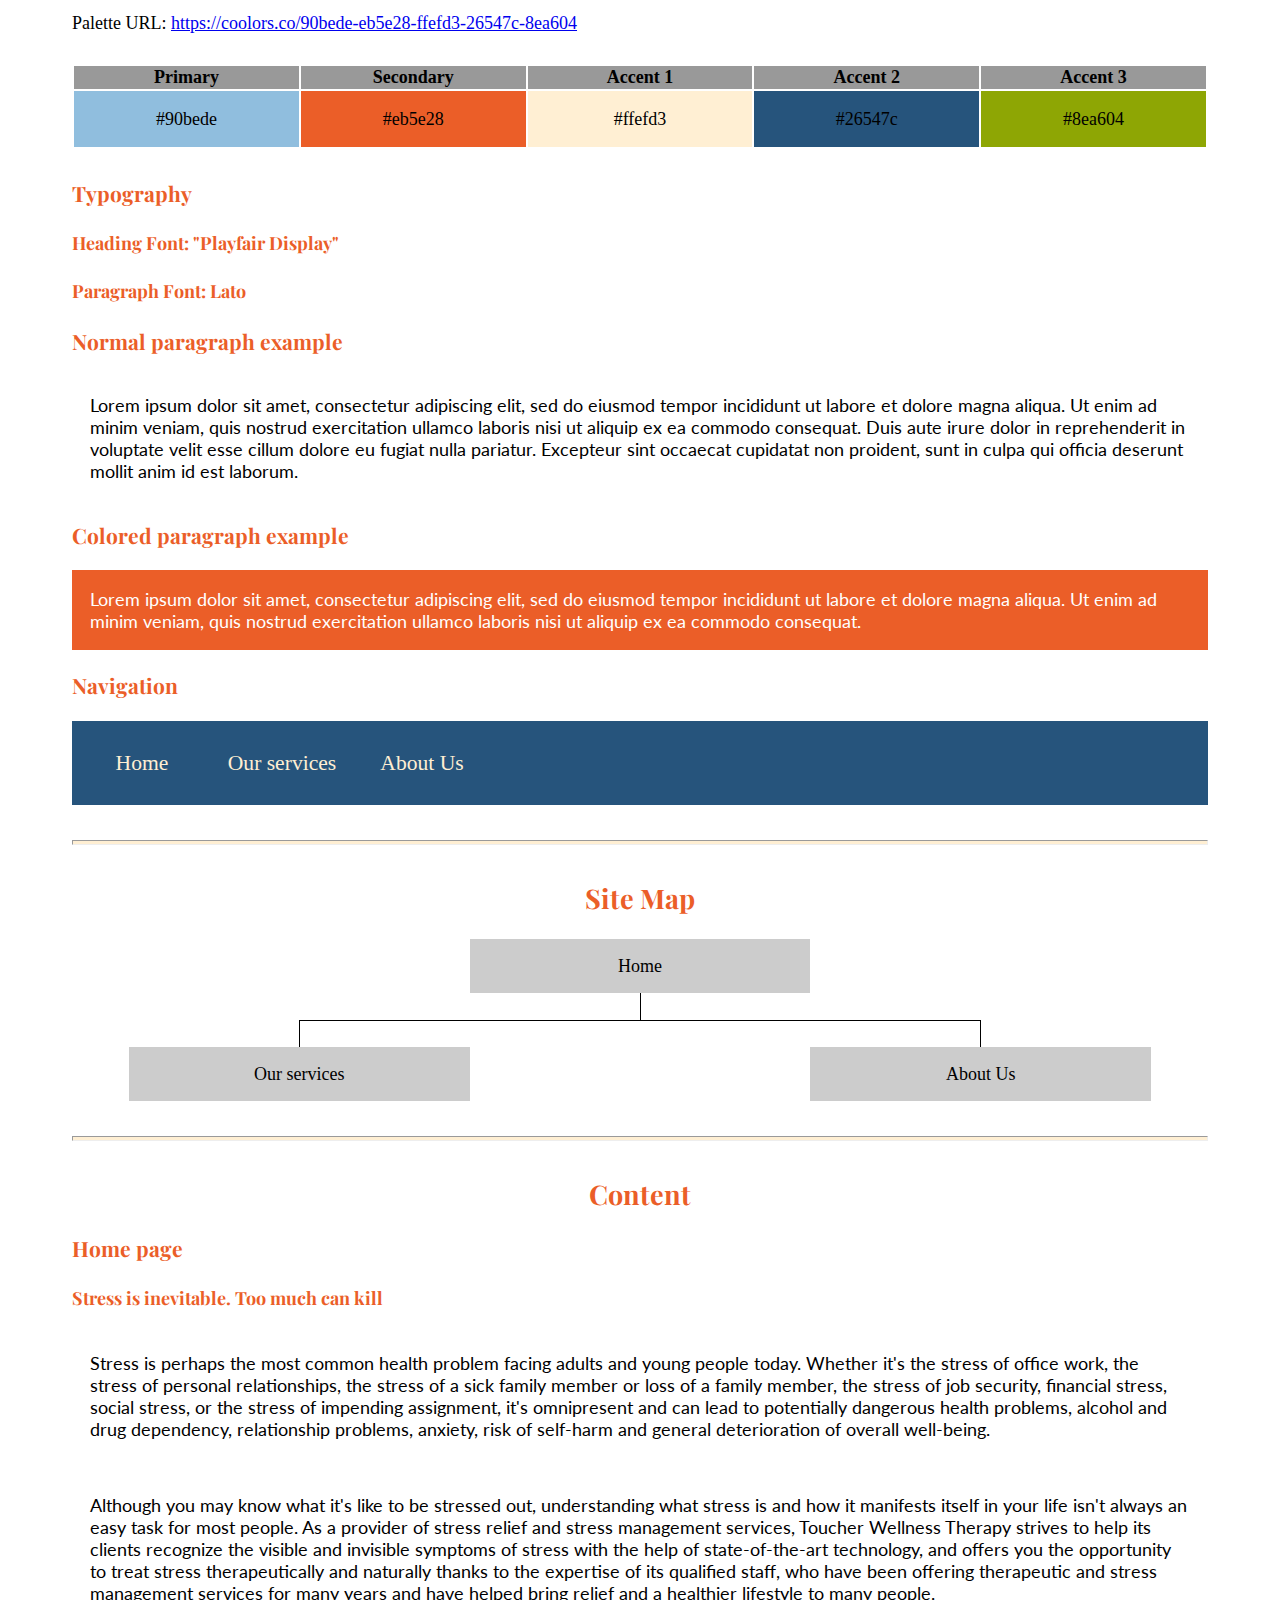
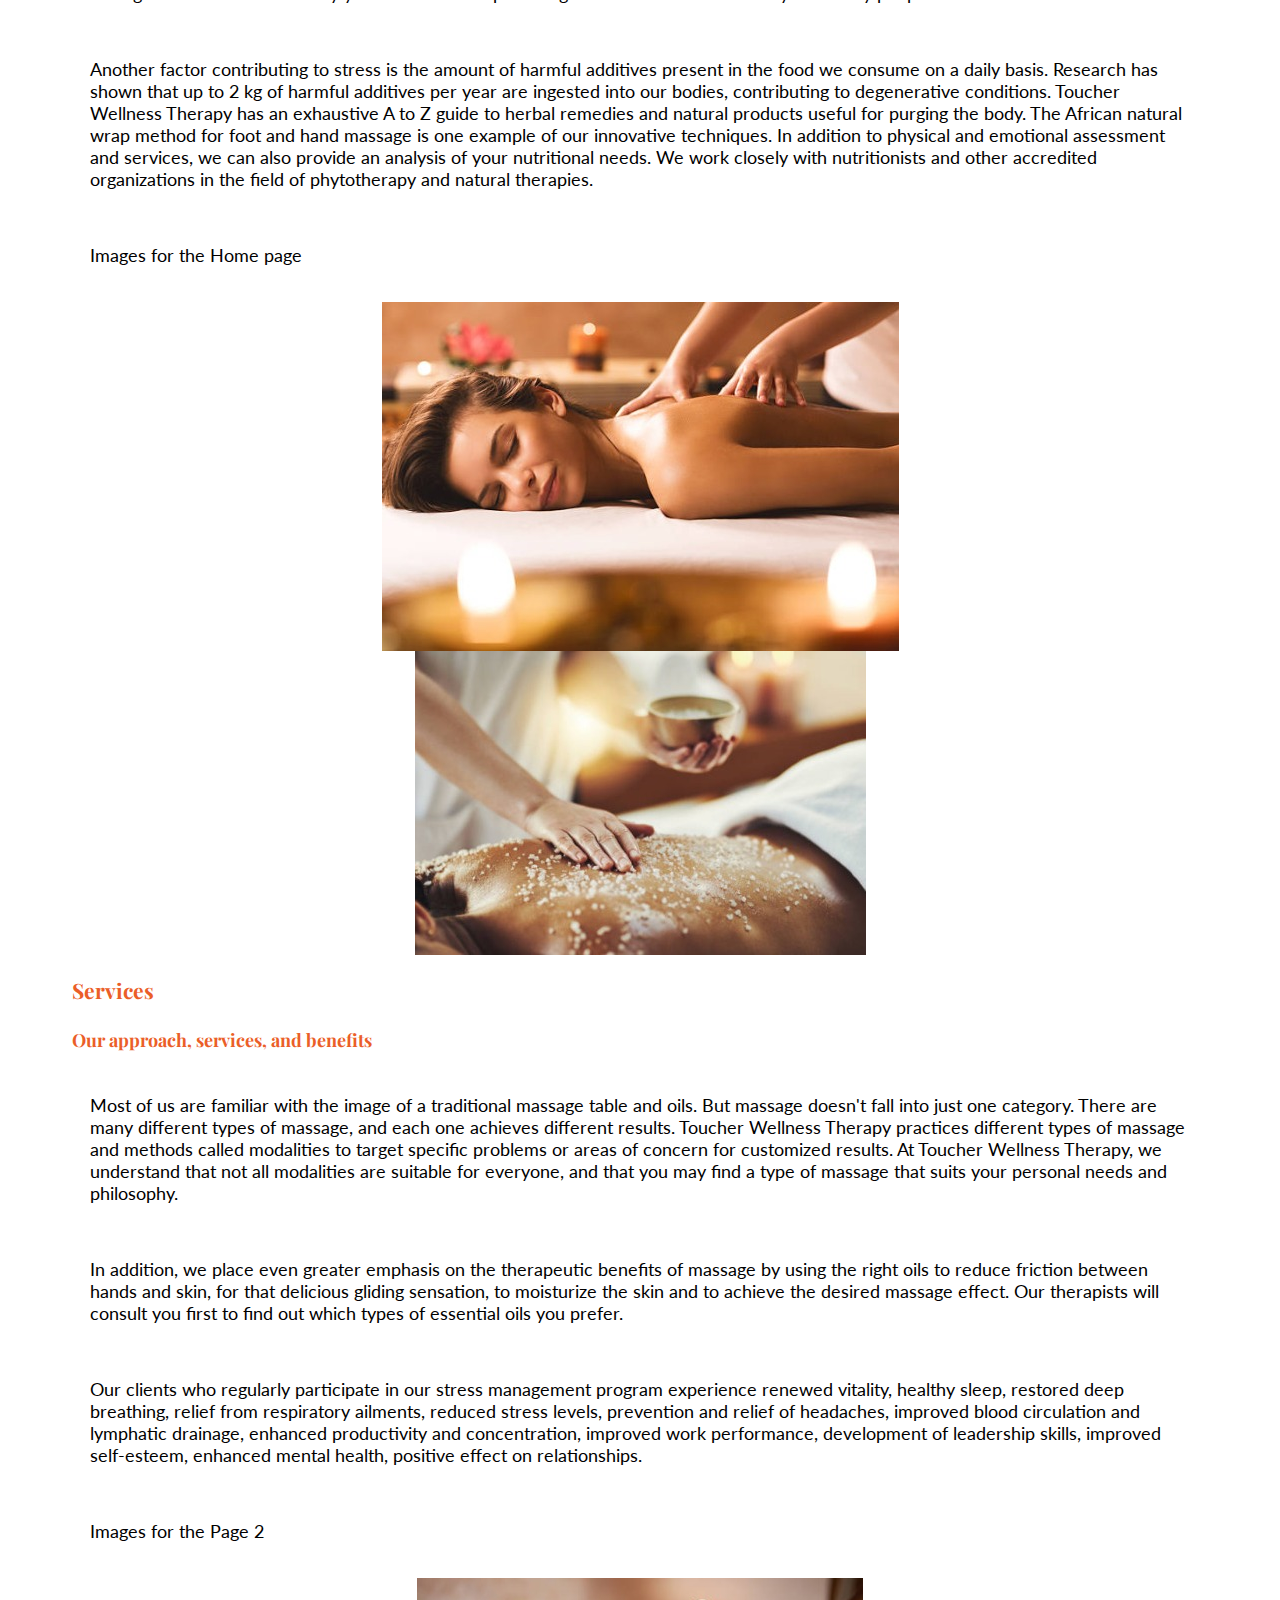
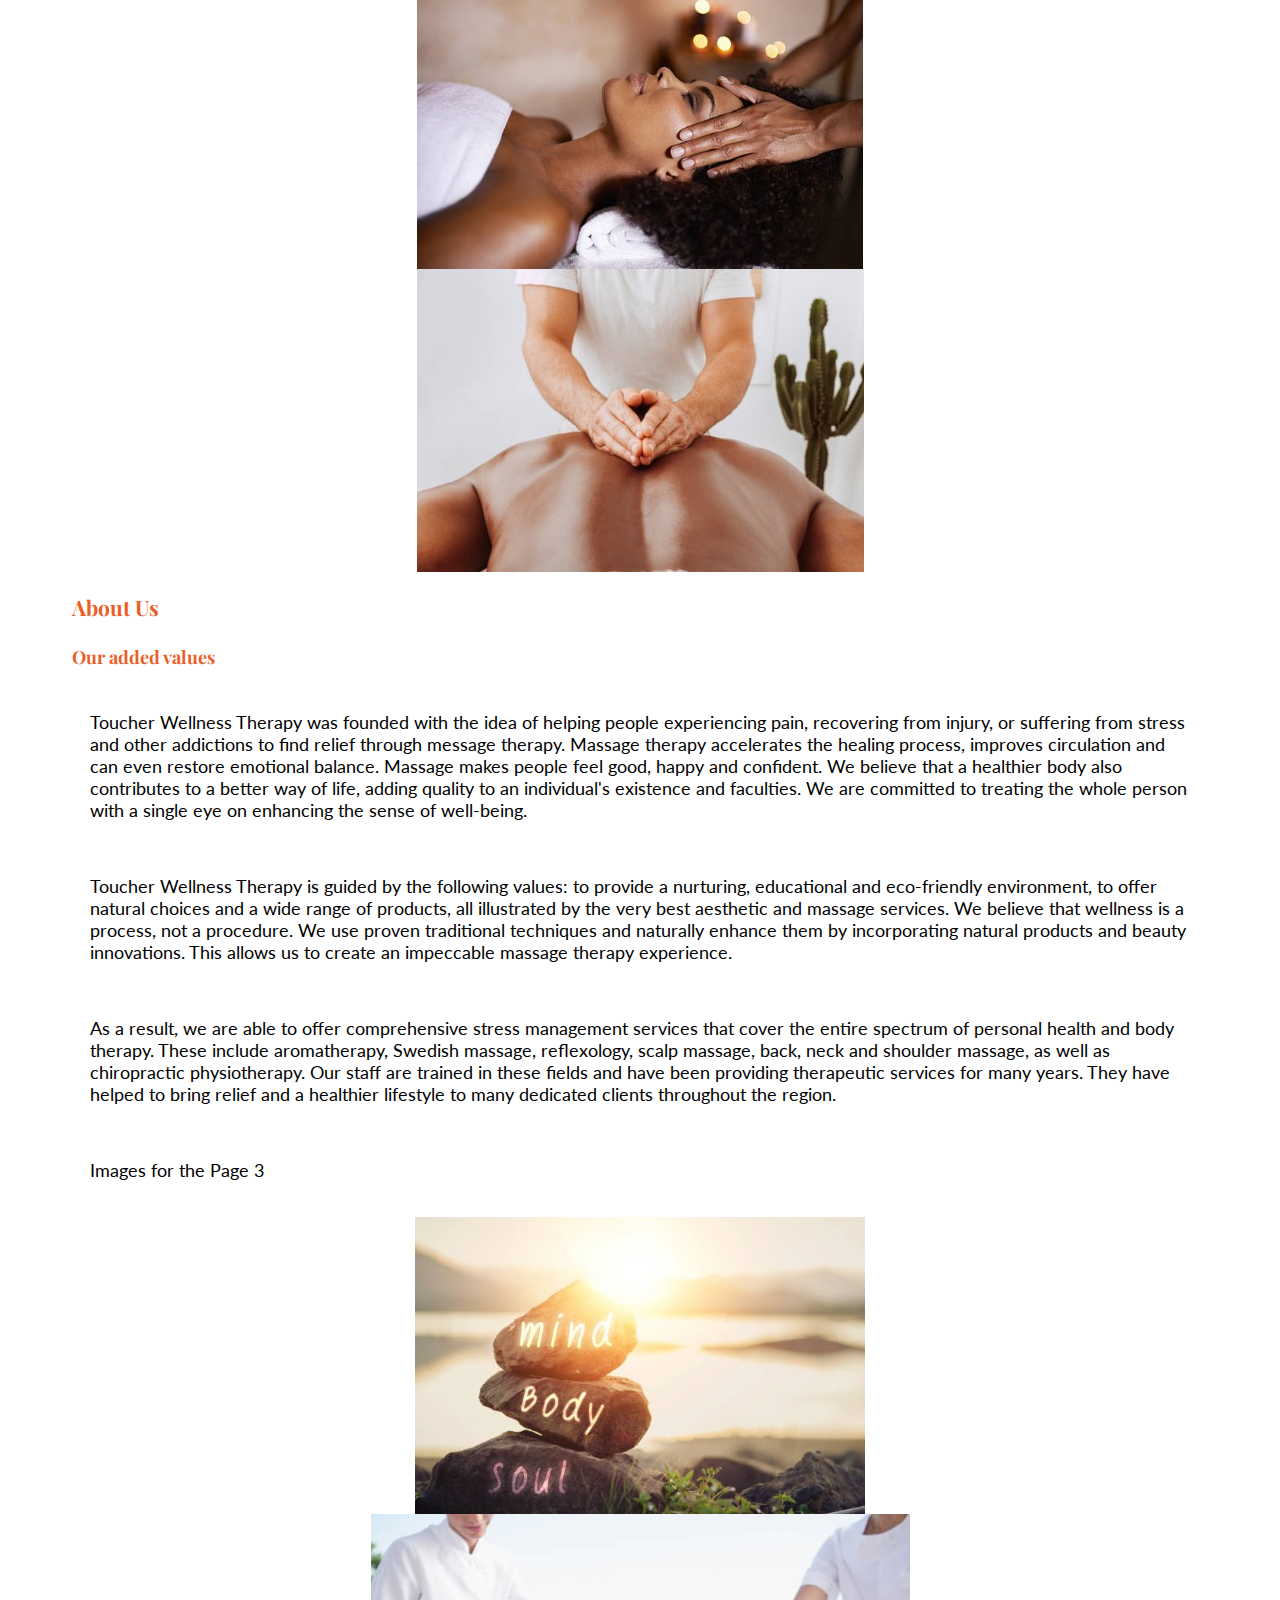
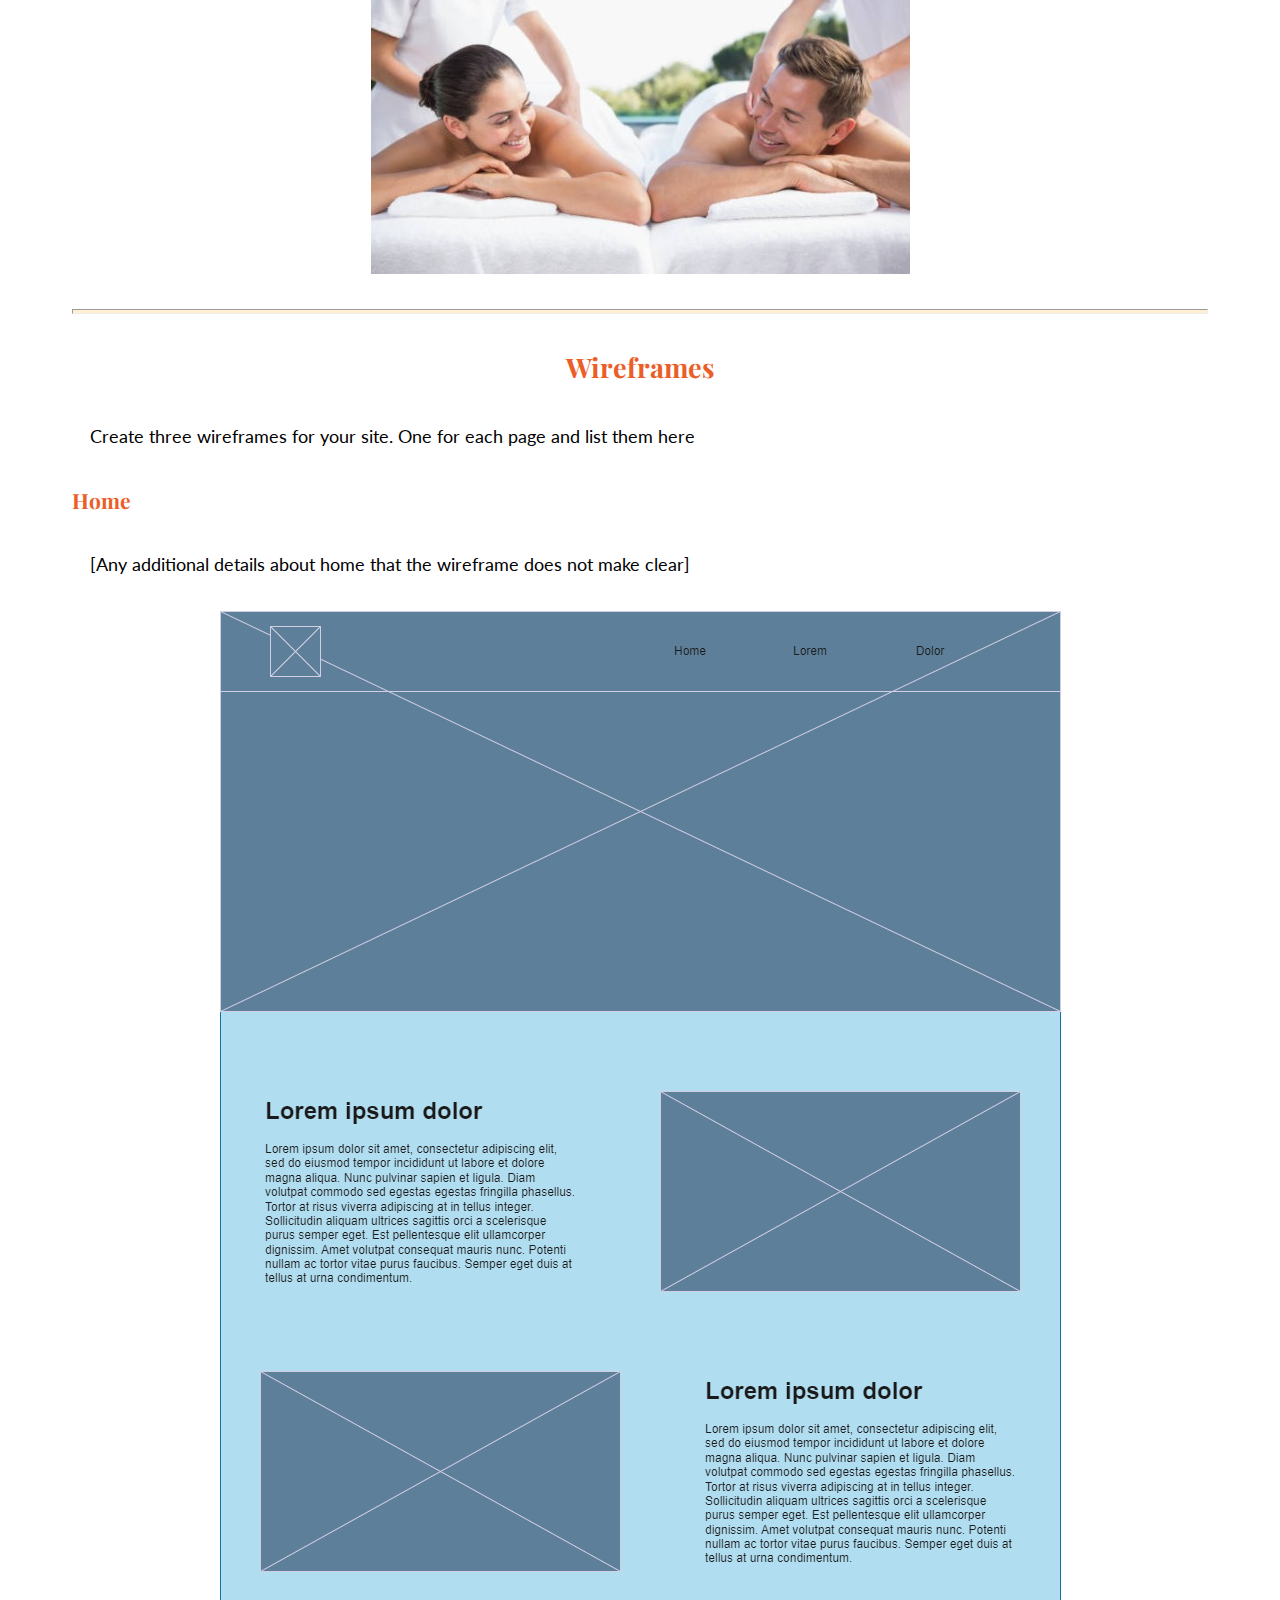
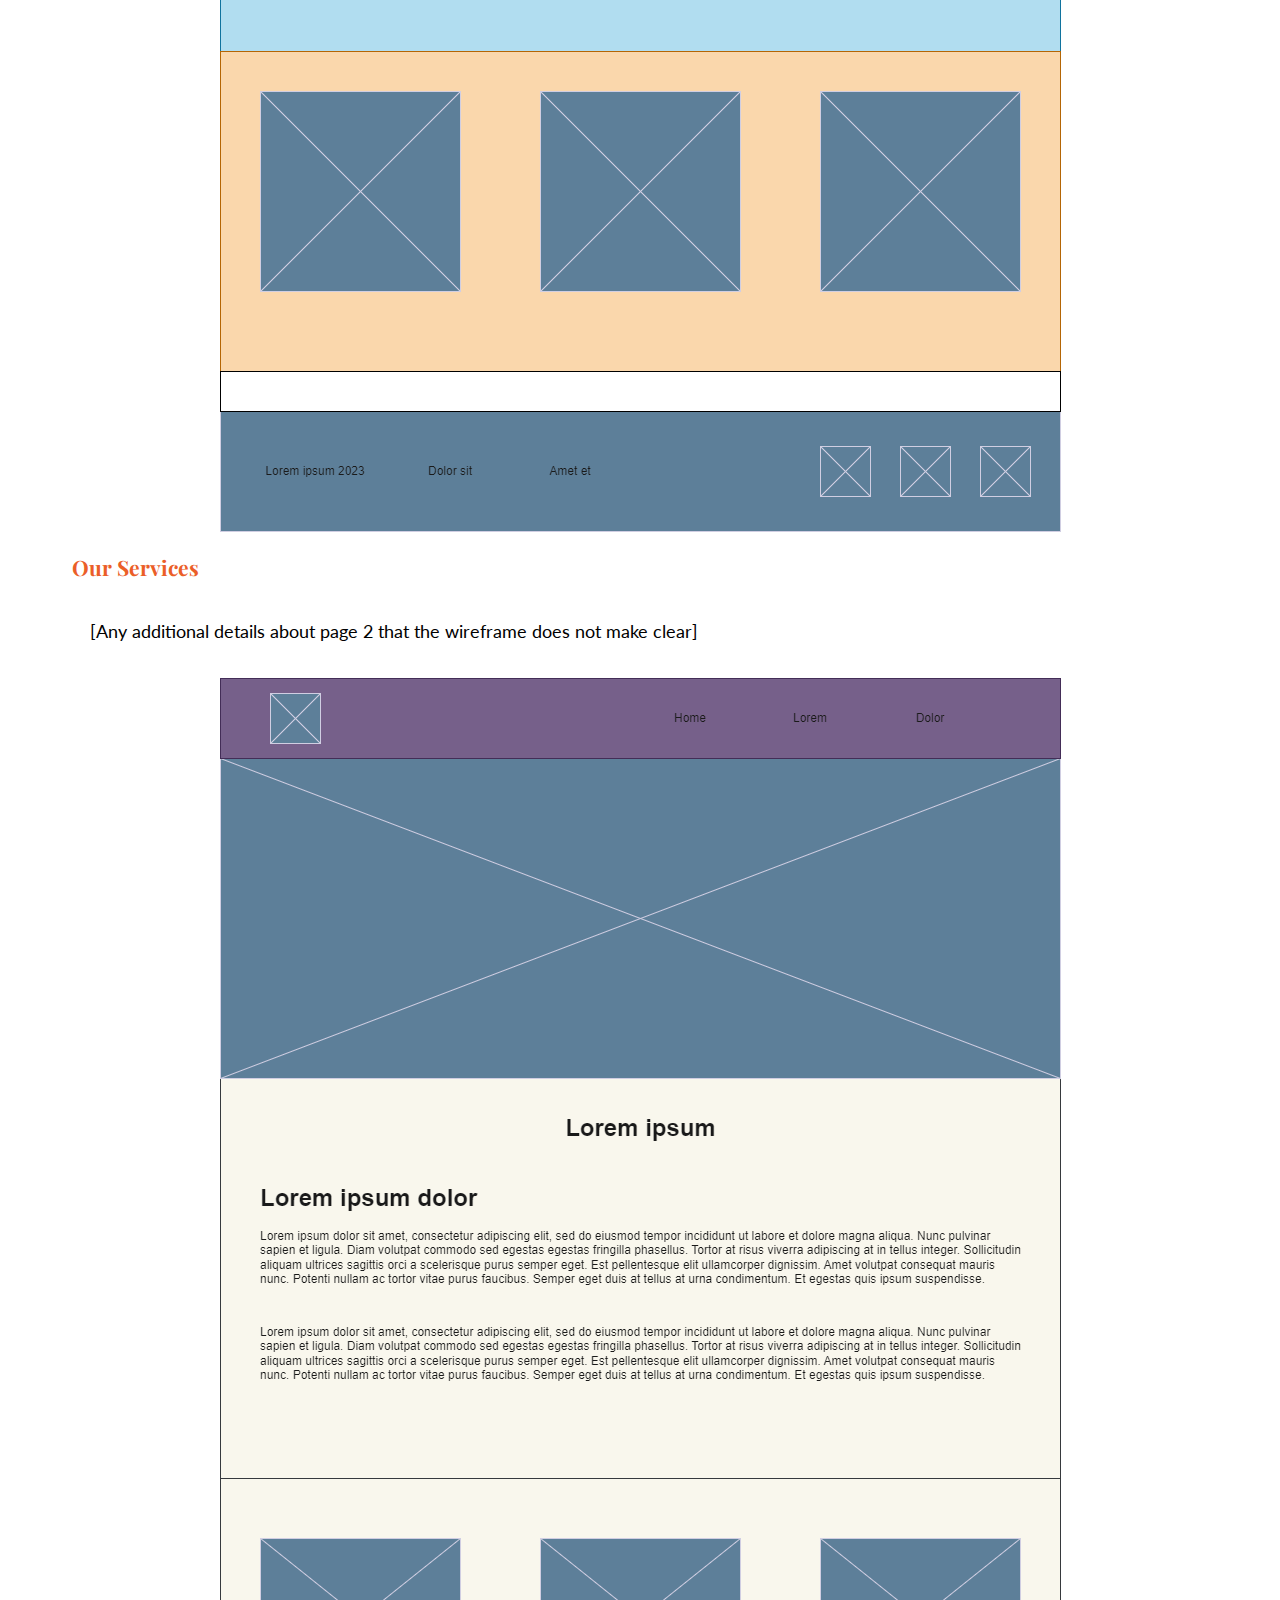
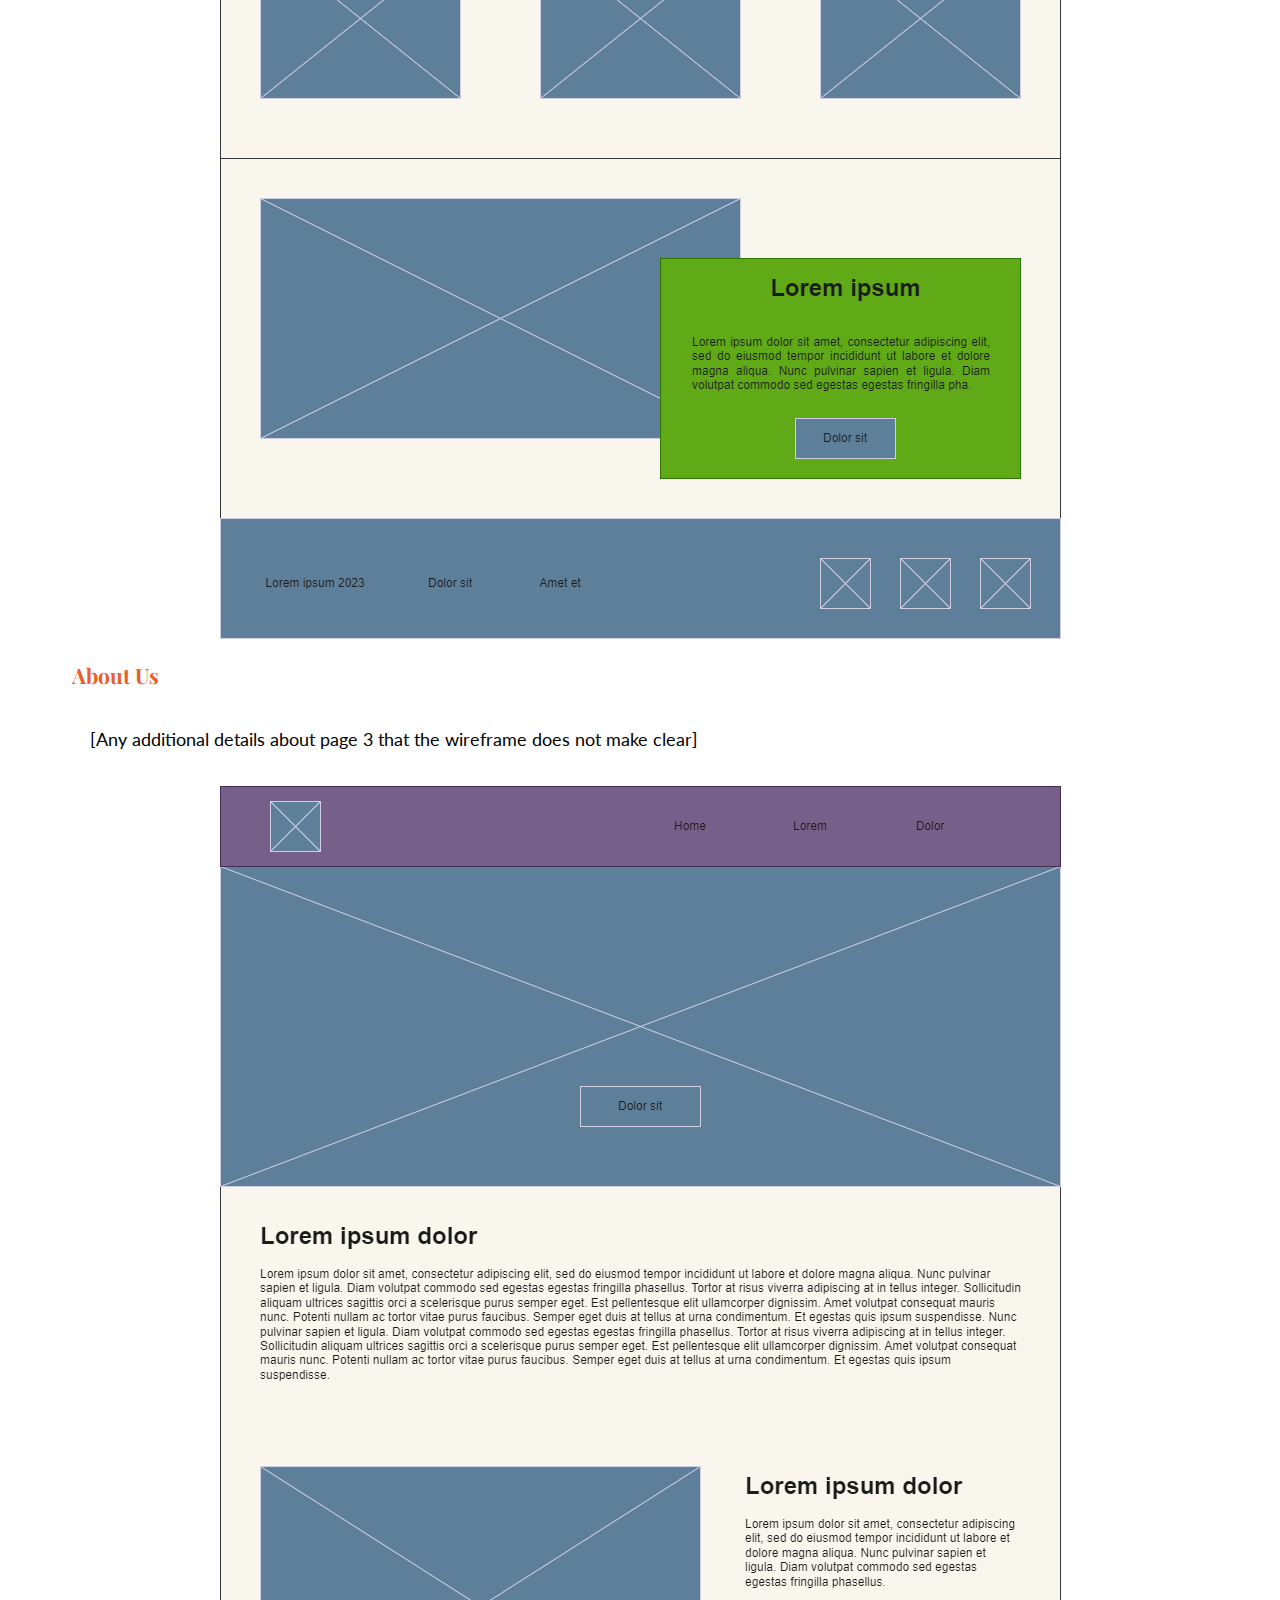
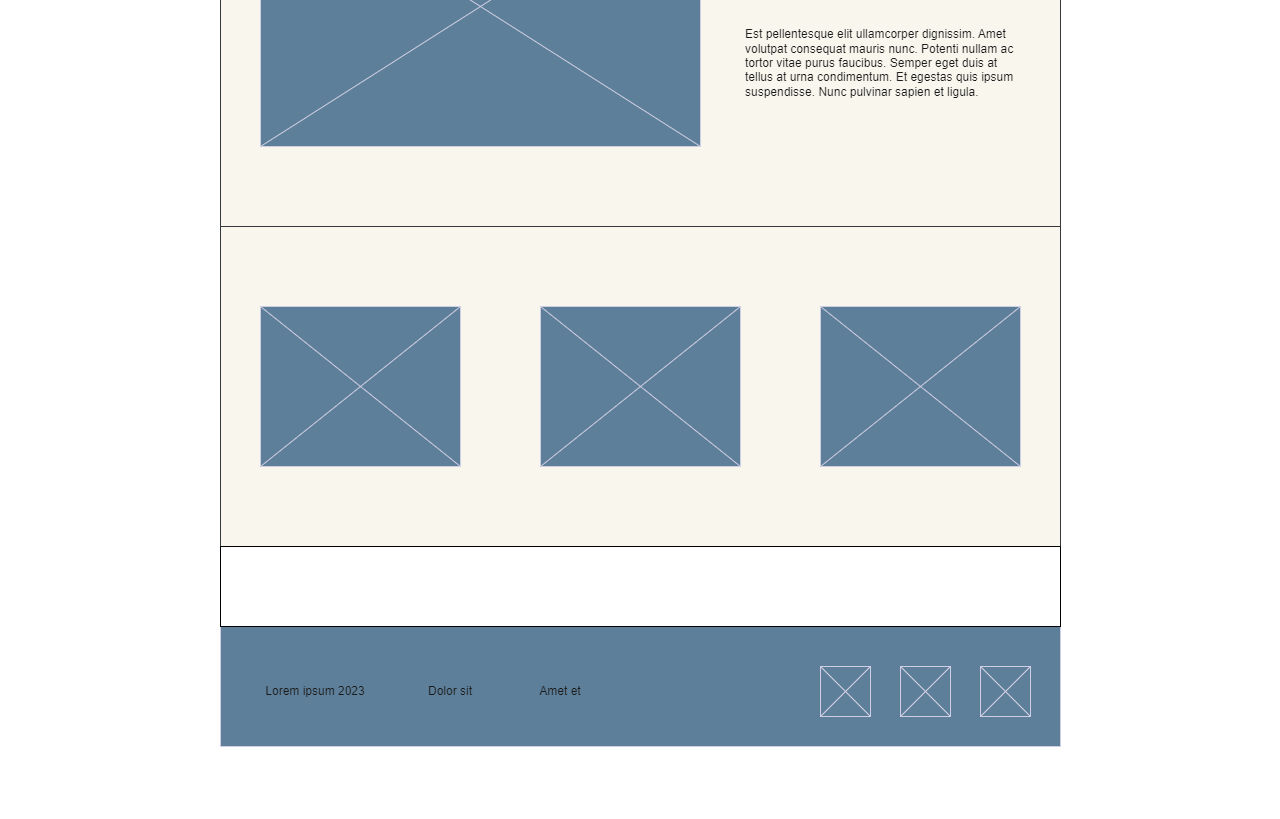
<file: twt/site-plan.html>
<!DOCTYPE html>
<html lang="en-us">
    
  <head>
    <meta charset="utf-8">
    <title>Site Plan</title>
    <link type="text/css" rel="stylesheet" href="styles/site-plan.css">
  </head>

  <body>
    <header>
      <h1>Toucher Wellness Therapy Site Plan</h1>
      <h2>William Tshani</h2>
      <h2>WDD 130-B6</h2>
      <!-- In the header above, add the name or your site, your name and class number. For example if you are in section 3 you would put WDD 130.03 -->
    </header>
    <main>

      <!-- ------------------------Steps 2-3------------------------------ -->
      <hr>
      <h2>Overview</h2>
      <h3>Purpose</h3>
      <p>Toucher Wellness Therapy offers stress relief and stress management services to help people live healthier, more productive lives. Our services are comprehensive and cover the full spectrum of personal health and body therapy. TWT focuses on relieving deep muscle tissue, pain and discomfort using new and innovative techniques and non-harmful, non-additive products. We also offer free advice sessions on what to do and how to improve the quality of life in a holistic way.</p>  <!-- change this -->


      <h3>Audience</h3>
      <p>
            Target audience:
      </p>
      <ul>
            <li>People who are physically fit and want to lead a healthy 
                lifestyle</li>
            <li>People recovering from injury or accident or suffering from chronic pain</li>
            <li>People who want to pamper themselves</li>
            <li>People who prefer alternative health care</li>
            <li>Athletes (footballers, cyclists, gymnasts, dancers, etc.)</li>
            <li>Stressed-out people who need relaxation (e.g., high-stress executives, 
                etc.)</li>
            <li>Elderly people with physical problems</li>
            <li>Pregnant women</li>
            <li>Weekend warriors</li>
            <li>People following self-improvement programs (e.g., addiction recovery
                programs)</li>
            <li>People undergoing pre- and post-operative recovery</li>
            <li>People with disabilities</li>
            <li>The entertainment industry</li>
            <li>Students</li>
      </ul>
      <!-- change this -->

      <hr>
      <h2>Branding</h2>
      <h3>Website Logo</h3>
      <!-- Replace this with some sort of logo for your site.  A logo can be as simple as the name of your site in a nice font :) -->
      <img src="images/healinghandslogo.png" alt="Healing Hands">
      <hr>
      <h2>
        Style Guide
      </h2>

      <!-- ------------------------Steps 4-8------------------------------ -->

      <h3>
        Color Palette
      </h3>
      <!--  The colors you choose for a website are one of the most important decisions you will make. Follow the instructions on the activity in iLearn then return and replace the color codes below with the hex color codes (the 6 digit numbers that show at the bottom of each color) for the colors you have chosen below.  You should have at least 2 colors but do not have to fill in all 4 if you do not need them.  -->

      <!-- Copy and paste the URL to your finished palette below Make sure to paste it into both spots -->
      Palette URL: <a href="https://coolors.co/90bede-eb5e28-ffefd3-26547c-8ea604" target="_blank">https://coolors.co/90bede-eb5e28-ffefd3-26547c-8ea604</a>


      <table class="colors">
        <tr><th>Primary</th><th>Secondary</th><th>Accent 1</th><th>Accent 2</th><th>Accent 3</th></tr>
        <!-- Replace the numbers in the boxes below with your hex color codes. Then switch to the site-plan.css file and change your colors there as well. -->
        <tr><td class="primary">#90bede</td><td class="secondary">#eb5e28</td><td class="accent1">#ffefd3</td><td class="accent2">#26547c</td><td class="accent3">#8ea604</td></tr>
      </table>

      <!-- ------------------------Step 9------------------------------ -->

      <h3>
        Typography
      </h3>
      <!-- Choose a font for your paragraphs (body copy) and headlines. What font(s) have you chosen? Why did you choose what you did?  Make sure to review the list of web safe fonts at W3Schools.org as a starting point.  Think also about which of your colors above you might use for background and font colors. -->

      <h4>
        Heading Font: "Playfair Display"  <!-- change this -->
      </h4>
      <h4>
        Paragraph Font: Lato  <!-- change this -->
      </h4>
      <h3>
        Normal paragraph example
      </h3>
      <p>
        Lorem ipsum dolor sit amet, consectetur adipiscing elit, sed do eiusmod tempor incididunt ut labore et dolore magna aliqua. Ut enim ad minim veniam, quis nostrud exercitation ullamco laboris nisi ut aliquip ex ea commodo consequat. Duis aute irure dolor in reprehenderit in voluptate velit esse cillum dolore eu fugiat nulla pariatur. Excepteur sint occaecat cupidatat non proident, sunt in culpa qui officia deserunt mollit anim id est laborum.
      </p>
      <h3>
        Colored paragraph example
      </h3>
      <p class="colored">
        Lorem ipsum dolor sit amet, consectetur adipiscing elit, sed do eiusmod tempor incididunt ut labore et dolore magna aliqua. Ut enim ad minim veniam, quis nostrud exercitation ullamco laboris nisi ut aliquip ex ea commodo consequat. 
      </p>

      <!-- ------------------------Step 10------------------------------ -->

      <h3>
        Navigation
      </h3>
      <!-- Think about how you want your navigation bar to look. In the site-plan.css file change the colors to your colors to get the look you desire. --> 
      <nav>
        <a href="#">Home</a>
        <a href="#">Our services</a>
        <a href="#">About Us</a>
      </nav>
      <hr>
      <h2>
        Site Map
      </h2>
      <div class="sitemap">
        <div class="sm-home">
          Home
        </div>
        <div class="sm-page2">
          Our services <!-- change this -->
        </div>
        <div class="sm-page3">
          About Us  <!-- change this -->
        </div>

        <div class="top">
          &nbsp;
        </div>
        <div class="left">
          &nbsp;
        </div>
        <div class="right">
          &nbsp;
        </div>

      </div>

      <!-- --------Content Section -------------- -->
      <hr>
      <h2>
        Content
      </h2>
      <h3>Home page</h3>
      <h4>Stress is inevitable. Too much can kill</h4>
      <p>
        Stress is perhaps the most common health problem facing adults and young people today. Whether it's the stress of office work, the stress of personal relationships, the stress of a sick family member or loss of a family member, the stress of job security, financial stress, social stress, or the stress of impending assignment, it's omnipresent and can lead to potentially dangerous health problems, alcohol and drug dependency, relationship problems, anxiety, risk of self-harm and general deterioration of overall well-being.
      </p>
      <p>
        Although you may know what it's like to be stressed out, understanding what stress is and how it manifests itself in your life isn't always an easy task for most people. As a provider of stress relief and stress management services, Toucher Wellness Therapy strives to help its clients recognize the visible and invisible symptoms of stress with the help of state-of-the-art technology, and offers you the opportunity to treat stress therapeutically and naturally thanks to the expertise of its qualified staff, who have been offering therapeutic and stress management services for many years and have helped bring relief and a healthier lifestyle to many people.
      </p>
      <p>
        Another factor contributing to stress is the amount of harmful additives present in the food we consume on a daily basis. Research has shown that up to 2 kg of harmful additives per year are ingested into our bodies, contributing to degenerative conditions. Toucher Wellness Therapy has an exhaustive A to Z guide to herbal remedies and natural products useful for purging the body. The African natural wrap method for foot and hand massage is one example of our innovative techniques. In addition to physical and emotional assessment and services, we can also provide an analysis of your nutritional needs. We work closely with nutritionists and other accredited organizations in the field of phytotherapy and natural therapies.
      </p>
      <p>Images for the Home page</p>
        <img src="images/page1_image1.jpeg" alt="image for homepage">
        <img src="images/page1_image2.jpeg" alt="image for homepage">

      </ul>
      <h3>Services</h3>
      <h4>Our approach, services, and benefits</h4>
      <p>
        Most of us are familiar with the image of a traditional massage table and oils. But massage doesn't fall into just one category. There are many different types of massage, and each one achieves different results. Toucher Wellness Therapy practices different types of massage and methods called modalities to target specific problems or areas of concern for customized results. At Toucher Wellness Therapy, we understand that not all modalities are suitable for everyone, and that you may find a type of massage that suits your personal needs and philosophy.
      </p>
      <p>
        In addition, we place even greater emphasis on the therapeutic benefits of massage by using the right oils to reduce friction between hands and skin, for that delicious gliding sensation, to moisturize the skin and to achieve the desired massage effect. Our therapists will consult you first to find out which types of essential oils you prefer.
      </p>
      <p>
        Our clients who regularly participate in our stress management program experience renewed vitality, healthy sleep, restored deep breathing, relief from respiratory ailments, reduced stress levels, prevention and relief of headaches, improved blood circulation and lymphatic drainage, enhanced productivity and concentration, improved work performance, development of leadership skills, improved self-esteem, enhanced mental health, positive effect on relationships.
      </p>
      <p>Images for the Page 2</p>
        <img src="images/page2_image1.jpeg" alt="image for page">
        <img src="images/page2_image3.jpeg" alt="image for page">

      </ul>
      <h3>About Us</h3>
      <h4>Our added values</h4>
      <p>
        Toucher Wellness Therapy was founded with the idea of helping people experiencing pain, recovering from injury, or suffering from stress and other addictions to find relief through message therapy. Massage therapy accelerates the healing process, improves circulation and can even restore emotional balance. Massage makes people feel good, happy and confident. We believe that a healthier body also contributes to a better way of life, adding quality to an individual's existence and faculties. We are committed to treating the whole person with a single eye on enhancing the sense of well-being.
      </p>
      <p>
        Toucher Wellness Therapy is guided by the following values: to provide a nurturing, educational and eco-friendly environment, to offer natural choices and a wide range of products, all illustrated by the very best aesthetic and massage services. We believe that wellness is a process, not a procedure. We use proven traditional techniques and naturally enhance them by incorporating natural products and beauty innovations. This allows us to create an impeccable massage therapy experience.
      </p>
      <p>
        As a result, we are able to offer comprehensive stress management services that cover the entire spectrum of personal health and body therapy. These include aromatherapy, Swedish massage, reflexology, scalp massage, back, neck and shoulder massage, as well as chiropractic physiotherapy. Our staff are trained in these fields and have been providing therapeutic services for many years. They have helped to bring relief and a healthier lifestyle to many dedicated clients throughout the region.
      </p>
      <p>Images for the Page 3</p>
        <img src="images/page3_image1.jpeg" alt="image for page3">
        <img src="images/page3_image3.jpeg" alt="image for page3">

      </ul>
      <hr>
      <h2>
        Wireframes
      </h2>
      <p>
        Create three wireframes for your site. One for each page and list them here</p>

      <h3>Home</h3>
      <p>         
        [Any additional details about home that the wireframe does not make clear]
      </p>
      <img src="images/wireframe_homepage.png" alt="home page wireframe">

      <h3>Our Services</h3>
      <p>         
        [Any additional details about page 2 that the wireframe does not make clear]
      </p>
      <img src="images/wireframe_page2.png" alt="page 2 wireframe">

      <h3>About Us</h3>
      <p>         
        [Any additional details about page 3 that the wireframe does not make clear]
      </p>
      <img src="images/wireframe_page3.png" alt="page 3 wireframe">
    </main>
  </body>

</html>
</file>
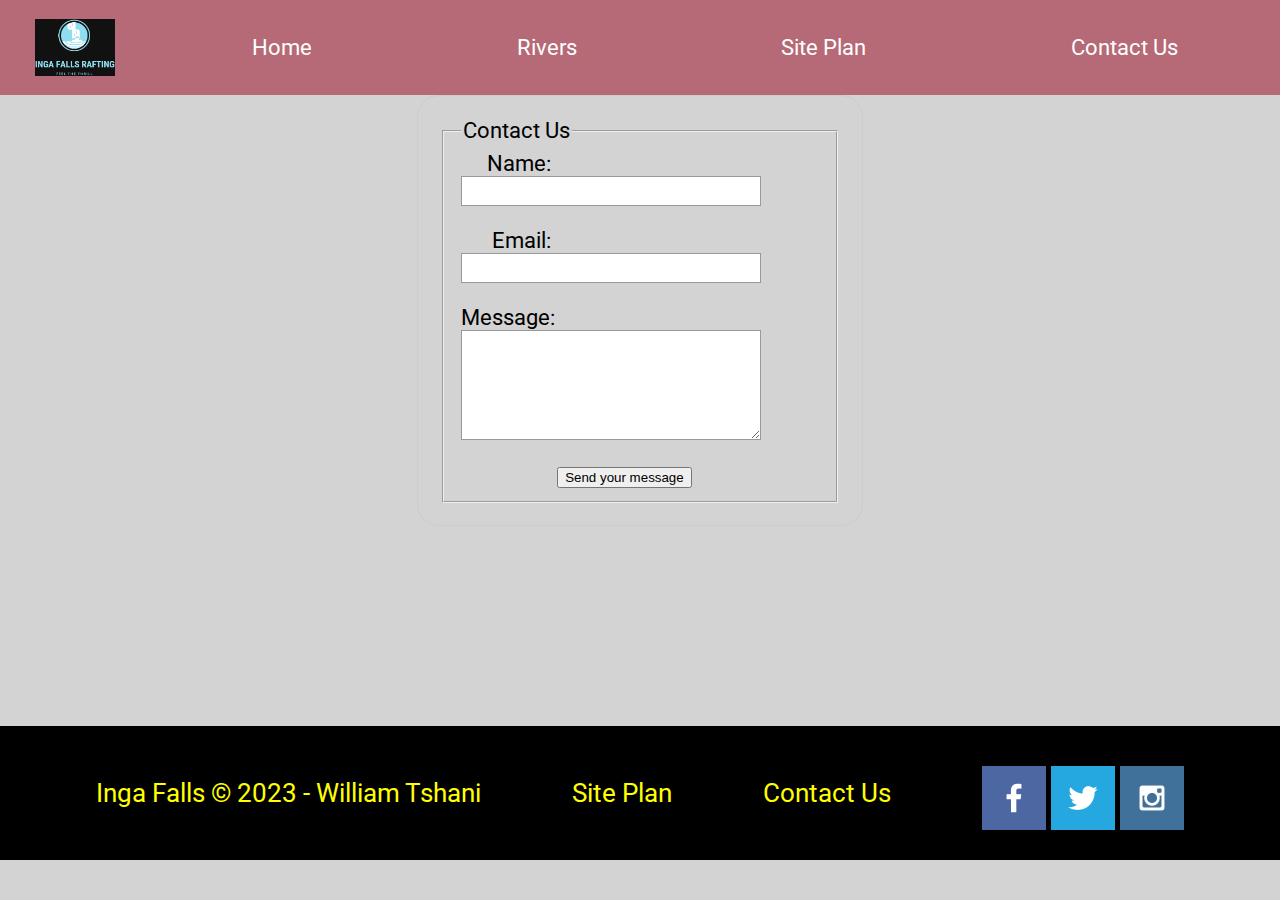
<file: wwr/contactus.html>
<!DOCTYPE html>
<html lang="en">
<head>
    <meta charset="UTF-8">
    <meta name="viewport" content="width=device-width, initial-scale=1.0">
    <title>Contact Us</title>
    <link rel="stylesheet" href="styles/style.css">
    
</head>
<body>
    <div id="content">
        <header>
            <a id="logo_link" href="index.html">
                <img class="logo" src="images/ingafallsraftinglogo.png" alt="Inga Falls Logo Image">
            </a>
            <nav>
                <a href="index.html">Home</a>
                <a href="rivers.html">Rivers</a>
                <a href="site-plan-rafting.html">Site Plan</a>
                <a href="contactus.html">Contact Us</a>
            </nav>        
        </header>
        <main>
            <div id="feedback"></div>
            <form action="/my-handling-form-page" method="post">
                <fieldset>
                    <legend>Contact Us</legend>
                    <ul>
                        <li>
                            <label for="name">Name:</label>
                            <input type="text" id="name" name="user_name" />
                        </li>
                        <li>
                            <label for="mail">Email:</label>
                            <input type="email" id="mail" name="user_email" />
                        </li>
                        <li>
                            <label for="msg">Message:</label>
                            <textarea id="msg" name="user_message"></textarea>
                        </li>
                        <li class="button">
                            <button type="submit">Send your message</button>
                        </li>
                    </ul>
                </fieldset>
            </form>            
        </main>
        <footer>
            <p>Inga Falls &copy; 2023 - William Tshani</p>
            <p><a href="site-plan-rafting.html">Site Plan</a></p>
            <p><a href="contactus.html">Contact Us</a></p>
            <div class="social">
                <a href="https://facebook.com" target="_blank">
                    <img src="images/facebook.png" alt="fb icon">
                </a>
                <a href="https://twitter.com" target="_blank">
                    <img src="images/twitter.png" alt="twitter icon">
                </a>
                <a href="https://instagram.com" target="_blank">
                    <img src="images/instagram.png" alt="instagram icon">
                </a>
            </div>
        </footer>
    </div>
    <script>
        // get the feedback div element so we can do something with it.
        const feedbackElement = document.getElementById('feedback');
        // get the form so we can read what was entered in it.
        const formElement = document.forms[0];
        // add a 'listener' to wait for a submission of our form. When that happens run the code below.
        formElement.addEventListener('submit', function(e) {
            // stop the form from doing the default action.
            e.preventDefault();
            // set the contents of our feedback element to a message letting the user know the form was submitted successfully. Notice that we pull the name that was entered in the form to personalize the message!
            feedbackElement.innerHTML = 'Hello '+ formElement.user_name.value +'! Thank you for your message. We will get back with you as soon as possible!';
            // make the feedback element visible.
            feedbackElement.style.display = "block";
            // add a class to move everything down so our message doesn't cover it.
            document.body.classList.toggle('moveDown');
        });
    </script>
    
</body>
</html>
</file>
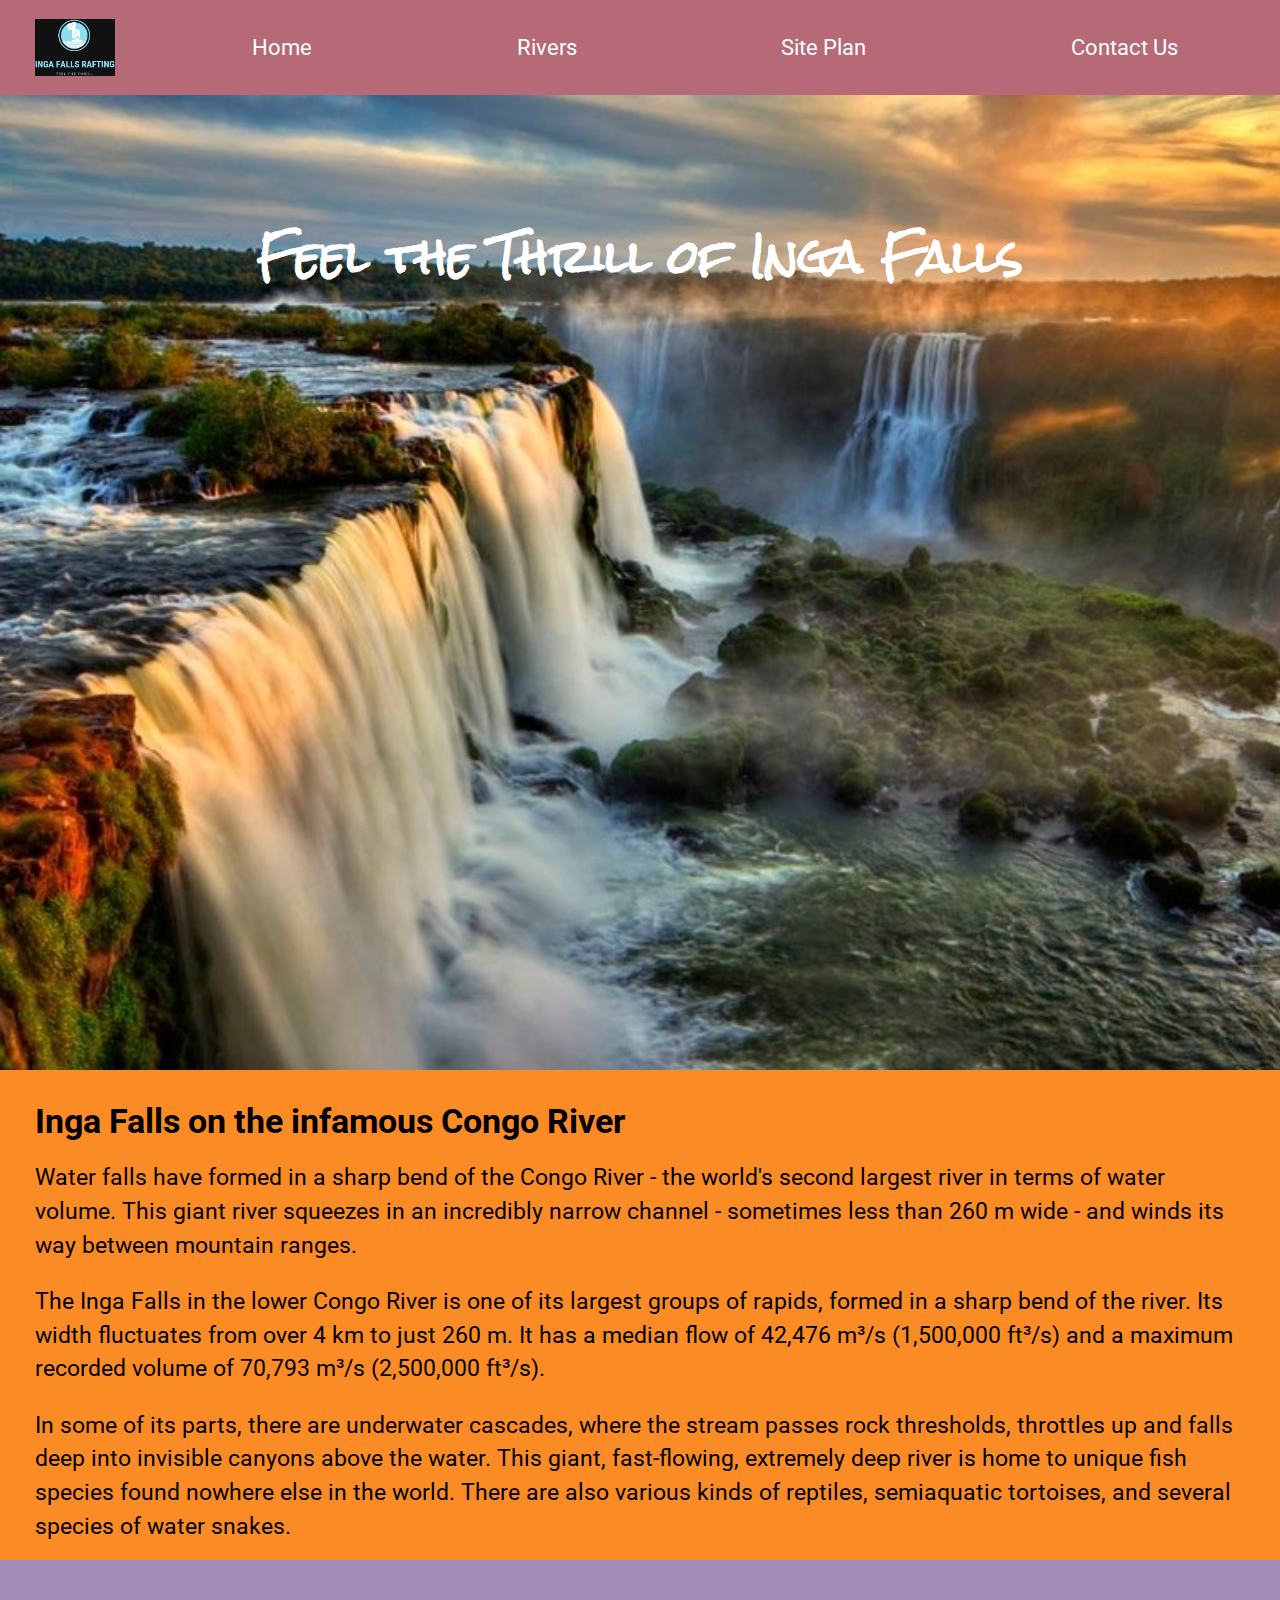
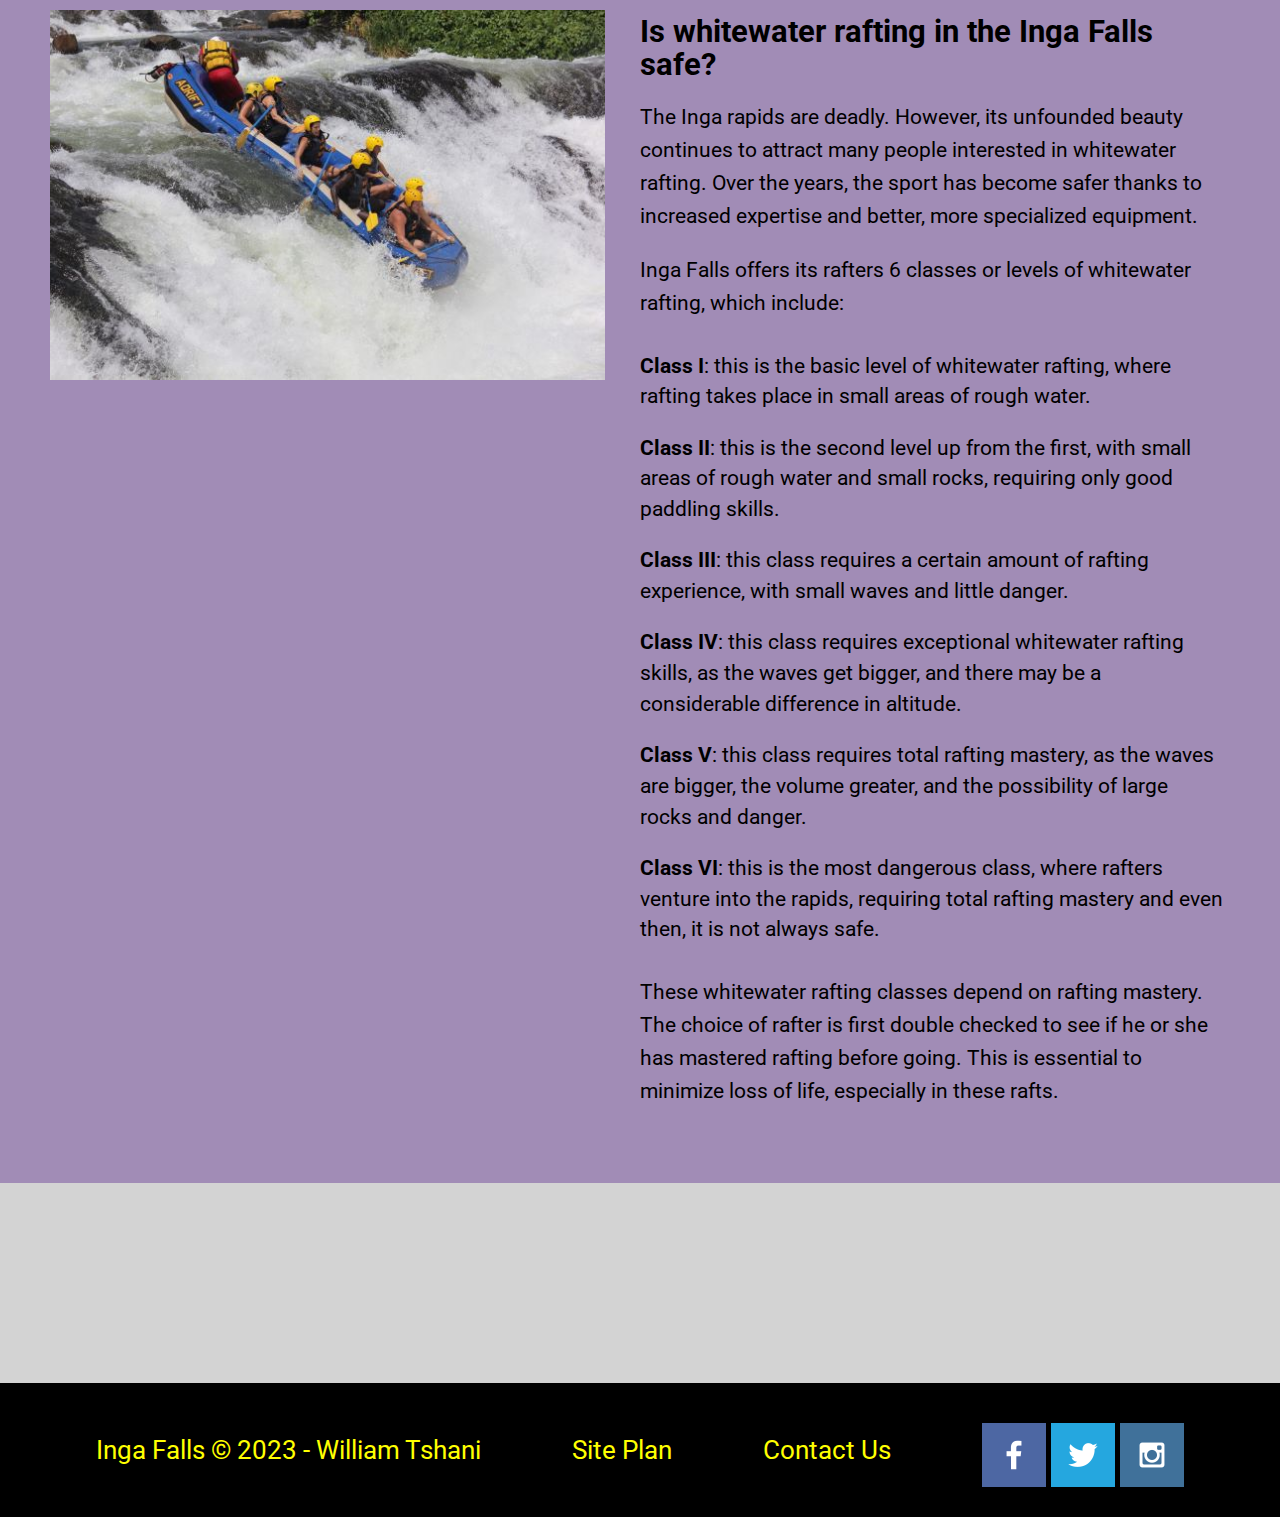
<file: wwr/rivers.html>
<!DOCTYPE html>
<html lang="en">
<head>
    <meta charset="UTF-8">
    <meta name="viewport" content="width=device-width, initial-scale=1.0">
    <title>Rivers</title>
    <link rel="stylesheet" href="styles/style.css">
</head>
<body>
    <div id="content">
        <header>
            <a id="logo_link" href="index.html">
                <img class="logo" src="images/ingafallsraftinglogo.png" alt="Inga Falls Logo Image">
            </a>
            <nav>
                <a href="index.html">Home</a>
                <a href="rivers.html">Rivers</a>
                <a href="site-plan-rafting.html">Site Plan</a>
                <a href="contactus.html">Contact Us</a>
            </nav>        
        </header>
        <div id="banner">
            <div id="banner-box">
                <img id="banner-img" src="images/rivers_hero.jpeg" alt="Inga Falls Rapids">
            </div>
            <section id="banner-msg">
                <h1 class="rivers-title">Feel the Thrill of Inga Falls</h1>
            </section>        
        </div>
        <main class="rivers-grid">
            <section class="rivers-content1">
                <h2>Inga Falls on the infamous Congo River</h2>
                <p>Water falls have formed in a sharp bend of the Congo River - the world's second largest river in terms of water volume. This giant river squeezes in an incredibly narrow channel - sometimes less than 260 m wide - and winds its way between mountain ranges.</p>
                <p>The Inga Falls in the lower Congo River is one of its largest groups of rapids, formed in a sharp bend of the river. Its width fluctuates from over 4 km to just 260 m. It has a median flow of 42,476 m³/s (1,500,000 ft³/s) and a maximum recorded volume of 70,793 m³/s (2,500,000 ft³/s).</p>
                <p>In some of its parts, there are underwater cascades, where the stream passes rock thresholds, throttles up and falls deep into invisible canyons above the water. This giant, fast-flowing, extremely deep river is home to unique fish species found nowhere else in the world. There are also various kinds of reptiles, semiaquatic tortoises, and several species of water snakes.</p>
            </section>
            <section class="rivers-content2">
                <img class="rivers-inga" src="images/rafting-inga-falls.jpg" alt="white water rafting in the inga rapids">
                <div class="rivers-para">
                    <h2>Is whitewater rafting in the Inga Falls safe?</h2>
                    <p>The Inga rapids are deadly. However, its unfounded beauty continues to attract many people interested in whitewater rafting. Over the years, the sport has become safer thanks to increased expertise and better, more specialized equipment.</p>
                    <p>Inga Falls offers its rafters 6 classes or levels of whitewater rafting, which include:</p>
                        <ul>
                            <li class="items"><span class="bold">Class I</span>: this is the basic level of whitewater rafting, where rafting takes place in small areas of rough water.</li>
                            <li class="items"><span class="bold">Class II</span>: this is the second level up from the first, with small areas of rough water and small rocks, requiring only good paddling skills.</li>
                            <li class="items"><span class="bold">Class III</span>: this class requires a certain amount of rafting experience, with small waves and little danger.</li>
                            <li class="items"><span class="bold">Class IV</span>: this class requires exceptional whitewater rafting skills, as the waves get bigger, and there may be a considerable difference in altitude.</li>
                            <li class="items"><span class="bold">Class V</span>: this class requires total rafting mastery, as the waves are bigger, the volume greater, and the possibility of large rocks and danger.</li>
                            <li class="items"><span class="bold">Class VI</span>: this is the most dangerous class, where rafters venture into the rapids, requiring total rafting mastery and even then, it is not always safe.</li>
                        </ul>
                    <p>These whitewater rafting classes depend on rafting mastery. The choice of rafter is first double checked to see if he or she has mastered rafting before going. This is essential to minimize loss of life, especially in these rafts.</p>
                </div>
            </section>
        </main>
        <footer>
            <p>Inga Falls &copy; 2023 - William Tshani</p>
            <p><a href="site-plan-rafting.html">Site Plan</a></p>
            <p><a href="contactus.html">Contact Us</a></p>
            <div class="social">
                <a href="https://facebook.com" target="_blank">
                    <img src="images/facebook.png" alt="fb icon">
                </a>
                <a href="https://twitter.com" target="_blank">
                    <img src="images/twitter.png" alt="twitter icon">
                </a>
                <a href="https://instagram.com" target="_blank">
                    <img src="images/instagram.png" alt="instagram icon">
                </a>
            </div>
        </footer>
    </div>

    
</body>
</html>
</file>
<file: twt/styles/twtherapy.css>
@import url('https://fonts.googleapis.com/css2?family=Lato&family=Playfair+Display&display=swap');

*,
*::before,
*::after {
    box-sizing: border-box;
}

body {
    background-color: #ffefd3;
    font-family: "Lato", Verdana, sans-serif;
    font-size: 22px;
    margin: 0;
    padding: 0;
}

h1, h2, h3, h4, h5, h6 {
    font-family: 'Playfair Display', sans-serif;
}

h2 {
    margin: 0;
    color: #8ea604;
    padding: 5px;
    font-size: 28px;
}

p {
    line-height: 1.5em;
    color:#26547c;
}

a {
    text-decoration: none;
    color: black;
}

button {
    border: none;
    outline: 0;
    padding: 8px;
    color: white;
    background-color: #000;
    cursor: pointer;
    font-size: 18px;
}

#content {
    max-width: 1600px;
    margin: 0 auto;
}

header {
    background-color: #032c4863;
    color: #fff;
    display: grid;
    grid-template-columns: 150px auto;
}

#logo-link {
    padding-top: 5px;
    justify-self: center;
    align-self: center;
}

.logo {
    width: 80px;
}

nav {
    display: flex;
    justify-content: space-around;
}

nav a {
    text-align: center;
    color: #ffefd3;
    text-decoration: none;
    padding: 35px;
}

nav a:hover {
    background-color: #26547c;
    color: #90bede;
}

footer {
    background-color: #000;
    color: #ffefd3;
    padding: 25px 50px;
    margin-top: 200px;
    display: flex;
    justify-content: space-around;
    align-items: center;
}

footer a {
    color: yellow;
    text-decoration: none;
}

footer a:hover {
    color: #26547c;
}

footer p {
    font-size: 1.2em;
}

footer p a:hover {
    text-decoration: underline;
}

.social img {
    padding-top: 15px;
}


/***************************************************************
*                                                              *
*            Home Page                                         *
*                                                              *
***************************************************************/
.hero {
    display: grid;
    grid-template-columns: 1fr 3fr 1fr;
    margin-top: -100px;
}

.hero-box {
    grid-column: 1/4;
    grid-row: 1/3;
    z-index: -1;
}

.hero-img {
    width: 100%;
    height: 100%;
}

.no-top-margin {
    margin-top: 0;
}

.main-grid {
    display: grid;
    grid-template-columns: repeat(10, 1fr);
    gap: 50px 0;
}

/*.bk-color1 {
    background-color:#26547c;
}*/

.sect1 {
    grid-column: 2/10;
    display: grid;
    grid-template-columns: repeat(10, 1fr);
    gap: 10px 30px;
    margin-top: 60px;
}

.sect1 h2 {
    grid-column: 1/7;
    grid-row: 1;
}

.sect1 p {
    grid-row: 2;
    grid-column: 1/6;
    padding-right: 40px;
}

.subimg1 {
    grid-row: 1/4;
    grid-column: 6/11;
    width: 100%;
    border: 10px solid #8ea604;
}

.sect2 {
    grid-column: 2/10;
    display: grid;
    grid-template-columns: repeat(10, 1fr);
    gap: 10px 30px;
}

.sect2 h2 {
    grid-column: 6/11;
    grid-row: 1;
    padding-left: 10px;
    text-align: right;
}

.sect2 p {
    grid-row: 2;
    grid-column: 6/11;
    padding-left: 35px;
}

.subimg2 {
    grid-row: 1/4;
    grid-column: 1/6;
    width: 100%;
    border: 10px solid #8ea604;

}

.card-bkg {
    background-color: #6f7364;
    grid-column: 1/13;
    grid-row: 3;
}

.card-img {
    width: 100%;
    margin: 200px 0;
    align-self: center;
}

.sect-img1 {
    grid-column: 2/4;
    grid-row: 3;
}

.sect-img2 {
    grid-column: 5/7;
    grid-row: 3;
}

.sect-img3 {
    grid-column: 8/10;
    grid-row: 3;
}

.card-img:hover {
    opacity: .6;
    transform: scale(1.1);
}


/***************************************************************
*                                                              *
*    Our Services Page                                         *
*                                                              *
***************************************************************/
.oursvc-sect {
    grid-column: 2/10;
    display: grid;
    grid-template-columns: repeat(10, 1fr);
    gap: 10px 30px;
}

.oursvc-sect h2 {
    grid-column: 1/8;
    grid-row: 1;
    margin: 20px 0;
    padding-top: 30px;
}

.oursvc-sect .para1 {
    grid-column: 1/11;
    grid-row: 2/3;
}

.oursvc-sect .para2 {
    grid-column: 1/11;
    grid-row: 3/4;

}

.oursvc-img {
    width: 100%;
    grid-column: 2/7;
    grid-row: 5/8;
    border: 10px solid #90bede;
}

.msg-sect {
    background-color: #ffefd380;
    line-height: 1.5em;
    padding: 35px;
    grid-column: 6/10;
    grid-row: 6/7;
    box-shadow: 5px 5px 10px #8ea604;
}

.msg-sect h2 {
    color: #26547c;
    font-family: "Playfair Display", Verdana, sans-serif;
    text-align: center;
}

.msg-sect p {
    font-size: 1em;
    padding-bottom: 15px;
    line-height: 2em;
    text-align: justify
}

.button-box {
    text-align: center;

}

.learnmore-box {
    background-color: #6ad4ef;
    color: #000000;
    text-decoration: none;
    font-size: 20px;
    padding: 15px 30px;
    margin-top: 50px;
    border-radius: 5px;
}

.learnmore-box:hover {
    background-color: #0000ff;
    color: white;
}

.bck1 {
    padding: 100px 0;
    background-color: #e3e3e3;
    display: grid;
    grid-template-columns: repeat(10, 1fr);
    grid-column: 1/11;
}

.card-bkg1 {
    height: 618px;
    background-color: #6f7364;
    grid-column: 1/11;
    grid-row: 4;
}

.sect1-img1 {
    grid-column: 2/4;
    grid-row: 4;
}

.sect1-img2 {
    grid-column: 5/7;
    grid-row: 4;
}

.sect1-img3 {
    grid-column: 8/10;
    grid-row: 4;
}


/***************************************************************
*                                                              *
*        About Us Page                                         *
*                                                              *
***************************************************************/
.abtus-sect {
    grid-column: 2/10;
    display: grid;
    grid-template-columns: repeat(10, 1fr);
    gap: 10px 30px;
}

.abtus-sect h2 {
    grid-column: 1/8;
    grid-row: 1;
    margin: 20px 0;
    padding-top: 30px;
}

.abtus-sect p {
    grid-column: 1/11;
    grid-row: 2/3;
    line-height: 1.8em;
}

.abtus-sect1 {
    grid-column: 2/10;
    display: grid;
    grid-template-columns: repeat(10, 1fr);
    gap: 10px 30px;
}

.abtus-sect1 h2 {
    grid-column: 6/11;
    grid-row: 1;
    padding-left: 20px;
    text-align: left;
}

.abtus-img {
    grid-row: 1/4;
    grid-column: 1/6;
    width: 100%;
    height: 500px;
    border: 10px solid #eb5e28;
}

.abtus-sect1 .abtus-para1 {
    grid-row: 2;
    grid-column: 6/11;
    padding-left: 35px;
    line-height: 1.8em;
}

.emphasis {
    font-style: italic;
    color: #8ea604;
}

.abtus-sect1 .abtus-para2 {
    grid-row: 3;
    grid-column: 1/11;
    padding-top: 35px;
    line-height: 1.8em;
}

.about-btn-1 {
    grid-column: 2;
    grid-row: 1/3;
    justify-self: center;
    align-self: center;
}

/***************************************************************
*                                                              *
*      Profile Card                                            *
*                                                              *
***************************************************************/
.card {
    grid-row: 4;
    grid-column: 2/10;
    box-shadow: 0 4px 8px 0 rgba(0, 0, 0, 0.2);
    max-width: 100%;
    margin: auto;
    text-align: center;
    padding: 20px;
    background-color: #26547c;
}

.profile {
    width: 60%;
    border-radius: 50%;
    padding-top: 20px;
}

.aboutme {
    font-size: 35px;
}

.name {
    color:#90bede;
}

.title {
    color: silver;
}

.paragraph {
    padding: 35px;
    color: #47fa00;
}


/***************************************************************
*                                                              *
*      Contact Us Form                                         *
*                                                              *
***************************************************************/
form {
    /* Center the form on the page */
    margin: 0 auto;
    width: 600px;
    /* Form outline */
    padding: 1em;
    border: 1px solid #ccc;
    border-radius: 1em;
}

.field-grid {
    display: grid;
    grid-template-columns: 1fr 2fr;
    padding: 20px 0;
}
.field-grid legend {
    margin: 0 2em;
}

label {
    /* Uniform size & alignment */
    grid-column: 1;
    justify-self: right;
    padding: 0 10px 0 0;
}


input,
textarea {
    /* To make sure that all text fields have the same font settings
       By default, textareas have a monospace font */
    font: 1em sans-serif;

    /* Uniform text field size */
    width: 300px;
    box-sizing: border-box;

    /* Match form field borders */
    border: 1px solid #999;
    grid-column: 2;
}

input:focus,
textarea:focus {
    /* Additional highlight for focused elements */
    border-color: #000;
}

textarea {
    /* Align multiline text fields with their labels */
    vertical-align: top;

    /* Provide space to type some text */
    height: 5em;
}

.button {
    /* Align buttons with the text fields */
    grid-column: 2;
    /* same size as the label elements */
}



#feedback {
    background-color: antiquewhite;
    position: absolute;
    top: 0;
    left: 0;
    right: 0;
    padding: .5em;
    /* make this element invisible until we are ready for it */
    display: none;
}

.moveDown {
    margin-top: 3em;
}

.modal {
    visibility: hidden;
    position: fixed;
    z-index: 5;
    left: 0;
    top: 0;
    width: 100%;
    height: 100%;
    overflow: hidden;
    background-color: rgb(0, 0, 0); /* this is used when the browser does not support transparency */
    background-color: rgb(0, 0, 0, .4);   /* This is used when the browser supports transparency */

}

.modal:target {
    visibility: visible;
}

.modal-content {
    background-color: #fefefe;
    margin: 5px auto;
    border: 1px solid #888;
    width: 700px;
    top: 50%;
    left: 50%;
    position: fixed;
    transform: translate(-50%, -50%);

}

.close {
    position: absolute;
    top: 5px;
    right: 10px;
    color: #000;
    font-size: 15px;
    font-weight: 700;
}

.close:hover,
.close:focus {
    color: #ff0000;
    cursor: pointer;
}

.modal-btn {
    border: none;
    outline: 0;
    padding: 25px;
    color: white;
    background-color: #000;
    cursor: pointer;
    font-size: 18px;
}

.about-hr {
    grid-column: 1/-1;
    margin: 40px auto;
}



@media screen and (max-width: 900px) {

    #hero,
    .home-grid {
        display: block;
        height: auto;
    }

    nav,
    footer {
        flex-direction: column;
    }

    nav a {
        display: block;
        padding: 15px;
    }

    #hero {
        margin-top: 0;
    }

    #hero-msg {
        margin-top: 0;
    }

    #hero-msg h4 {
        display: none;
    }

    .home-title {
        font-size: 25px;
        color: #6f7364;
    }

    .rivers-card,
    .camping-card,
    .rapids-card {
        margin: 50px auto;
        width: 60%;
    }

    #background {
        display: none;
    }

    .mountains,
    .msg {
        width: 80%;
        display: block;
        margin: 0 auto;
    }

    footer {
        margin-top: 25px;
    }
}
</file>
<file: wwr/styles/style.css>
@import url('https://fonts.googleapis.com/css2?family=Roboto&family=Rock+Salt&display=swap');
body {
    background-color:#d3d3d3;
    font-family: "Roboto", Verdana, sans-serif;
    font-size: 22px;
    margin: 0;
    padding: 0;
}
#content {
    max-width: 1600px;
    margin: 0 auto;
}
nav {
    display: flex;
    justify-content: space-around;
}
nav a {
    text-align: center;
    color: #fff;
    text-decoration: none;
    padding: 35px;
}
#hero {
    display: grid;
    grid-template-columns: 1fr 3fr 1fr;
    margin-top: -100px;
}
#hero-box {
    grid-column: 1/4;
    grid-row: 1/3;
    z-index: -1;
}
#hero-msg {
    grid-column: 2/3;
    grid-row: 1/2;
    margin-top: 100px;
}
#hero-msg h1, #hero-msg h4 {
    text-align: center;
}
.button-box {
    text-align: center;
}
main section {
    text-align: center;
}
main section img {
    box-sizing: border-box;
}
#background {
    height: 725px;
    background-color:#5f0f40;
    grid-column: 1/11;
    grid-row: 4/9;
}
h2 {
    margin: 0;
}
header {
    background-color: #9a031e82;
    color: white;
    display: grid;
    grid-template-columns: 150px auto;
}
.home-grid {
    display: grid;
    grid-template-columns: repeat(10, 1fr);
}
.rivers-card {
    grid-column: 2/4;
    grid-row: 2/3;
}
.camping-card {
    grid-column: 5/7;
    grid-row: 2/3;
}
.rapids-card {
    grid-column: 8/10;
    grid-row: 2/3;
}
.mountains {
    width: 100%;
    grid-column: 2/7;
    grid-row: 5/8;
    box-shadow: 5px 5px 10px #6f7364;
}
nav a:hover {
    background-color: #fff;
    color:#080808;
}
.book, .join {
    background-color: yellow;
    color:black;
    text-decoration: none;
    font-size: 18px;
    padding: 15px 30px;
    margin-top: 50px;
    border-radius: 5px;
}
.book:hover, .join:hover {
    background-color:#0000ff;
    color:white;
}
.rivers-card, .camping-card, .rapids-card {
    margin: 200px 0;
}
.card-img {
    border: 10px solid #9a031e;
    width: 100%;
    transition: transform .5s;
    box-shadow: 5px 5px 10px #6f7364;
}
.card-img:hover {
    opacity: .6;
    transform: scale(1.1);
}
.msg {
    background-color:#fb8b24;
    line-height: 1.5em;
    padding: 35px;
    grid-column: 6/10;
    grid-row: 6/7;
    box-shadow: 5px 5px 10px #6f7364;
}
.msg h2 {
    color:black;
    font-family: "Roboto", Verdana, sans-serif;
}
.msg p {
    color: black;
    font-size: .8em;
    padding-bottom: 15px;
}
footer {
    background-color: #000000;
    color: #ffff00;
    padding: 25px 50px;
    margin-top: 200px;
    display: flex;
    justify-content: space-around;
    align-items: center;
}
.home-title {
    color:#07beb8;
    font-family: 'Rock Salt', 'Bradley Hand', sans-serif;
    font-size: 2em;
    margin-top: 10px;
}
h4 {
    color:#07beb8;
}
footer a {
    color:#ffff00;
    text-decoration: none;
}
footer a:hover {
    color:#8a2be2
}
.logo {
    width: 80px;
}
#logo_link {
    padding-top: 5px;
    justify-self: center;
    align-self: center;
}
.icon {
    width: 80px;
    padding-top: 10px;
}
#hero-img {
    width: 100%;
}
footer p {
    font-size: 1.2em;
}
footer p a:hover {
    text-decoration: underline;
}
footer .social img {
    padding-top: 15px;
}

/***************************************************************
*                                                              *
*      Rivers Page                                         *
*                                                              *
***************************************************************/
#banner {
    display: grid;
    grid-template-columns: 1fr 3fr 1fr;
}
#banner-box {
    grid-column: 1/4;
    grid-row: 1/3;
}
#banner-img {
    width: 100%;
    height: 100%;
}
#banner-msg {
    grid-column: 2/3;
    grid-row: 1/2;
    margin-top: 100px;
}
#banner-msg h1 {
    text-align: center;
}
.rivers-title {
    color:#fff;
    font-family: 'Rock Salt', 'Bradley Hand', sans-serif;
    font-size: 2em;
    margin-top: 10px;
}
.rivers-content1 {
    background-color: #fb8b24;
    height: 420px;
    font-size: 22.5px;
    text-align: left;
    padding: 35px;
    line-height: 1.5em;
}
.rivers-content1 h2 p {
    height: 625px;
    color:#9a031e;
}
.rivers-content2 {
    display: flex;
    background-color: #a18cb6;
    padding: 35px;
    line-height: 1.5em;
}
.rivers-inga {
    width: 600px;
    height: 400px;
    padding: 15px;
}
.rivers-para {
    padding: 20px;
    font-size: 20.5px;
    text-align: left;
}
.items {
    padding: .5em 0;
    line-height: 1.5em;
}
.bold {
    font-weight: 700;
}

/***************************************************************
*                                                              *
*      Contact Us Page                                         *
*                                                              *
***************************************************************/
form {
    /* Center the form on the page */
    margin: 0 auto;
    width: 400px;
    /* Form outline */
    padding: 1em;
    border: 1px solid #ccc;
    border-radius: 1em;
  }
  
  ul {
    list-style: none;
    padding: 0;
    margin: 0;
  }
  
  form li + li {
    margin-top: 1em;
  }
  
  label {
    /* Uniform size & alignment */
    display: inline-block;
    width: 90px;
    text-align: right;
  }
  
  input,
  textarea {
    /* To make sure that all text fields have the same font settings
       By default, textareas have a monospace font */
    font: 1em sans-serif;
  
    /* Uniform text field size */
    width: 300px;
    box-sizing: border-box;
  
    /* Match form field borders */
    border: 1px solid #999;
  }
  
  input:focus,
  textarea:focus {
    /* Additional highlight for focused elements */
    border-color: #000;
  }
  
  textarea {
    /* Align multiline text fields with their labels */
    vertical-align: top;
  
    /* Provide space to type some text */
    height: 5em;
  }
  
  .button {
    /* Align buttons with the text fields */
    padding-left: 90px; /* same size as the label elements */
  }
  
  button {
    /* This extra margin represent roughly the same space as the space
       between the labels and their text fields */
    margin-left: 0.5em;
  }

  #feedback {
    background-color: antiquewhite;
    position: absolute;
    top: 0;
    left: 0;
    right: 0;
    padding: .5em;
    /* make this element invisible until we are ready for it */
    display: none;      
}
.moveDown {
    margin-top: 3em;
}

@media screen and (max-width: 900px) {
    #hero, .home-grid {
        display: block;
        height: auto;
    }
    nav, footer {
        flex-direction: column;
    }
    nav a {
        display: block;
        padding: 15px;
    }
    #hero {
        margin-top: 0;
    }
    #hero-msg {
        margin-top: 0;
    }
    #hero-msg h4 {
        display: none;
    }
    .home-title {
        font-size: 25px;
        color: #6f7364;
    }
    .rivers-card, .camping-card, .rapids-card { 
        margin: 50px auto;
        width: 60%;
    }
    #background {
        display: none;
    }
    .mountains, .msg {
        width: 80%;
        display: block;
        margin: 0 auto;
    }
    footer {
        margin-top: 25px;
    }
}
</file>
<file: positioning/positionstyles.css>
/* CSS - Name: "positionstyles.css" */
/* Activity 1 styles */
.content1 {
  /* This is the parent of the activity 1 boxes. */
  display: grid;
  grid-template-columns: repeat(2, 1fr);
  justify-items: center;
  gap: 20px;
}
.red1 { 
  width: 100%; 
  height: 100px; 
  background-color: red;
  grid-column: 1/3; 

} 
.green1 {
  width: 200px; 
  height: 200px; 
  background-color: green; 

} 
.yellow1 {
  width: 200px; 
  height: 200px; 
  background-color: gold; 
} 
.blue1 {
  width: 100%; 
  height: 100px; 
  background-color: blue;
  grid-column: 1/3; 
} 
/* Activity 2 styles */ 
.content2 {
  /* This is the parent of the activity 2 boxes. */
  display: grid;
  grid-template-columns: repeat(5, 50px);
  grid-template-rows: repeat(5, 50px);
}
.red2 {
  width: 100px; 
  height: 100px; 
  background-color: red;
  grid-column: 1/3;
  grid-row: 1/3; 
} 
.green2 { 
  width: 100px; 
  height: 100px; 
  background-color: green;
  grid-column: 2/4;
  grid-row: 2/4; 
} 
.yellow2 {
  width: 100px; 
  height: 100px; 
  background-color: gold;
  grid-column: 3/5;
  grid-row: 3/5; 
} 
.blue2 {
  width: 100px; 
  height: 100px; 
  background-color: blue;
  grid-column: 4/6;
  grid-row: 4/6; 
} 
/* Activity 3 styles */ 
.content3 {
  /* This is the parent of the activity 3 boxes. */
  display: grid;
  grid-template-columns: repeat(2, 1fr);
  column-gap: 50px;
}
.red3 {
  width: 100%; 
  height: 100px; 
  background-color: red;
  grid-column: 1/3; 
} 
.green3 {
  width: 100%; 
  height: 200px;
  background-color: green;
  grid-column: 1/2;
} 
.yellow3 {
  width: 100%; 
  height: 200px; 
  background-color: gold;
  grid-column: 2/3; 
} 
.blue3 {
  width: 100%;
  height: 100px; 
  background-color: blue;
  grid-column: 1/3; 
} 
/* Activity 4 styles */ 
.content4 {
  /* This is the parent of the activity 4 boxes. */
  height: 400px;
  display: grid;
  grid-template-columns: repeat(2, 1fr);
  
}
.red4 {
  width: 100%; 
  height: 100%; 
  background-color: red;
  grid-column: 1/2;
  grid-row: 1/ span 3;

} 
.green4 {
  width: 100%; 
  height: 100%; 
  background-color: green; 
} 
.yellow4 {
  width: 100%; 
  height: 100%; 
  background-color: gold; 
} 
.blue4 {
  width: 100%; 
  height: 100%; 
  background-color: blue; 
} 
/* Activity 5 styles */ 
.content5 {
  /* This is the parent of the activity 5 boxes. */
  height: 400px;
}
.red5 { 
  width: 100%; 
  height: 100px; 
  background-color: red; 
} 
.green5 { 
  width: 100px; 
  height: 100px; 
  background-color: green;
  float: left;
  margin-bottom: 10px;

} 
.yellow5 {
  width: 100%; 
  /* height: 100px; */
  background-color: gold;
} 
.blue5 {
  width: 100%; 
  height: 100px; 
  background-color: blue; 
} 
/* Activity 6 styles */ 
.content6 {
  /* This is the parent of the activity 6 boxes. */
  display: grid;
  grid-template-columns: repeat(6, 100px);
  grid-template-rows: repeat(6, 100px);
}
.red6 {
  width: 100%; 
  height: 100%;
  background-color: red;
  grid-column: 1 / span 4;
  grid-row: 1 / span 2;
  z-index: 1; 
} 
.green6 {
  width: 100%; 
  height: 100%; 
  background-color: green;
  grid-column: 1 / span 2;
  grid-row: 5 / span 2;
  z-index: 3; 
} 
.yellow6 {
  width: 100%; 
  height: 100%; 
  background-color: gold;
  grid-column: 5 / span 2;
  grid-row: 3 / span 4;
  z-index: 3; 
} 
.blue6 {
  width: 100%; 
  height: 100%; 
  background-color: blue;
  grid-column: 2 / span 4;
  grid-row: 2 / span 4;
  z-index: 2; 
} 


/* Do not make any changes below here */
.activity {
  width: 70%; 
  margin: 20px auto; 
  font-family: Arial, sans-serif; 
  border: 1px solid black; 
  padding: 10px; 
  clear:both; 
  overflow: auto;
} 

.hint {
  border: 1px solid grey;
  background: #e0e0e0;
  padding: .5em;
  position: relative;
  margin: 1em 0;
}
.hint h3 {
  margin: 0;
}
.hint:hover {
  background: #d0d0d0;
}
.hint > div {
  display: none;
}

.hint input[type=checkbox] {
  position: absolute;
  width: 100%;
  height: 100%;
  opacity: 0;
  z-index: 1;
  cursor: pointer;
}

.hint input[type=checkbox]:checked ~ div {
  display: block;
}

.hint i {
  position: absolute;
  transform: translate(-6px, 0);
  margin-top: 16px;
  right: 10px;
  top: -3px;
}
.hint i:before, .hint i:after {
  content: "";
  position: absolute;
  background-color: black;
  width: 3px;
  height: 9px;
}
.hint i:before {
  transform: translate(2px, 0) rotate(45deg);
}
.hint i:after {
  transform: translate(-2px, 0) rotate(-45deg);
}

.hint input[type=checkbox]:checked ~ i:before {
  transform: translate(-2px, 0) rotate(45deg);
}
.hint input[type=checkbox]:checked ~ i:after {
  transform: translate(2px, 0) rotate(-45deg);
}
.hint a {
  position: relative;
  z-index: 1;
}
</file>
<file: twt/styles/site-plan.css>
/* if you are using any Google fonts change the font names below to your fonts. 
Any spaces in your font name should be replaced with a +. 
Fonts are separated by a | */
@import url('https://fonts.googleapis.com/css2?family=Lato&family=Playfair+Display&display=swap');

:root {
  /* change the values below to your colors from your palette */
  --primary-color: #90bede;
  --secondary-color: #eb5e28;
  --accent1-color: #ffefd3;
  --accent2-color: #26547c;
  --accent3-color: #8ea604;

  /* change the values below to your chosen font(s) */
  --heading-font: "Playfair Display", sans-serif;
  --paragraph-font: Lato, Helvetica, sans-serif;

  /* these colors below should be chosen from among your palette colors above */
  --headline-color-on-white: #eb5e28;  /* headlines on a white background */ 
  --headline-color-on-color: #ffefd3; /* headlines on a colored background */ 
  --paragraph-color-on-white: #000; /* paragraph text on a white background */ 
  --paragraph-color-on-color: white; /* paragraph text on a colored background */ 
  --paragraph-background-color: #eb5e28;
  --nav-link-color: #ffefd3;
  --nav-background-color: #26547c;
  --nav-hover-link-color: white;
  --nav-hover-background-color: #90bede;
}


/*  Look around below...but DON'T CHANGE ANYTHING! */

body {
  max-width: 1200px;
  margin: 0 auto;
  padding: 4em;
  font-size: 18px;
}
img {
  display: block;
  margin: 0 auto;
}
h1, h2, h3, h4, h5, h6 {
  font-family: var(--heading-font);
  color: var(--headline-color-on-white);
}
h2 {
  text-align: center;
}
hr {
  height: 3px;
  margin: 35px 0;
  background: var(--accent1-color);
}
header {
  padding: 1em;
  text-align: center;
  color: var(--headline-color-on-color);
  background-color: var(--paragraph-background-color);
}
header > h1, header > h2 {
  color: var(--headline-color-on-color);
}

p {
  font-family: var(--paragraph-font);
  color: var(--paragraph-color-on-white);
  padding: 1em;
}
.colors {
  width: 100%;
  min-width: 350px;
  margin: 30px auto;
  text-align: center;
}
.colors th {
  background-color: #999;
}
.colors td {
  width: 20%;
  height: 3em;
}

.primary {
  background-color: var(--primary-color);
}
.secondary {
  background-color: var(--secondary-color);
}
.accent1 {
  background-color: var(--accent1-color);
}
.accent2{
  background-color: var(--accent2-color);
}
.accent3 {
  background-color: var(--accent3-color);
}

p.colored {
  background-color: var(--paragraph-background-color);
  color: var(--paragraph-color-on-color);
}

nav {
  background-color: var(--nav-background-color);
  line-height: 3em;
  text-align: center;
  font-size: 1.2em;
}
nav  {
  list-style-type: none;
  display: flex;

}
nav a {
  padding:1em;
  min-width: 120px;
  text-decoration: none;
  padding: 10px;

}
nav a:link, nav a:visited {
  color: var(--nav-link-color);
}
nav a:hover {
  color: var(--nav-hover-link-color);
  background-color: var(--nav-hover-background-color);
}

.sitemap {
  display: grid;
  justify-content: center;

  grid-template-columns: repeat(6, 15%);
  grid-template-rows: 3em 1.5em 1.5em 3em;
  grid-template-areas: ". . home home . ."
    ". . . top . ."
    ". left left right right ."
    "page2 page2 . . page3 page3";
}
.sitemap > div {

  text-align: center;

}
.sm-home {
  grid-area: home;
  background-color: #ccc;
  line-height: 3em;
}
.sm-page2 {
  grid-area: page2;
  background-color: #ccc;
  line-height: 3em;
}
.sm-page3 {
  grid-area: page3;
  background-color: #ccc;
  line-height: 3em;
}

.top {
  grid-area: top;
  border-left: 1px solid;
}

.left {
  grid-area: left;
  border-top: 1px solid;
  border-left: 1px solid;
}

.right {
  grid-area: right;
  border-top: 1px solid;
  border-right: 1px solid;
}
</file>
